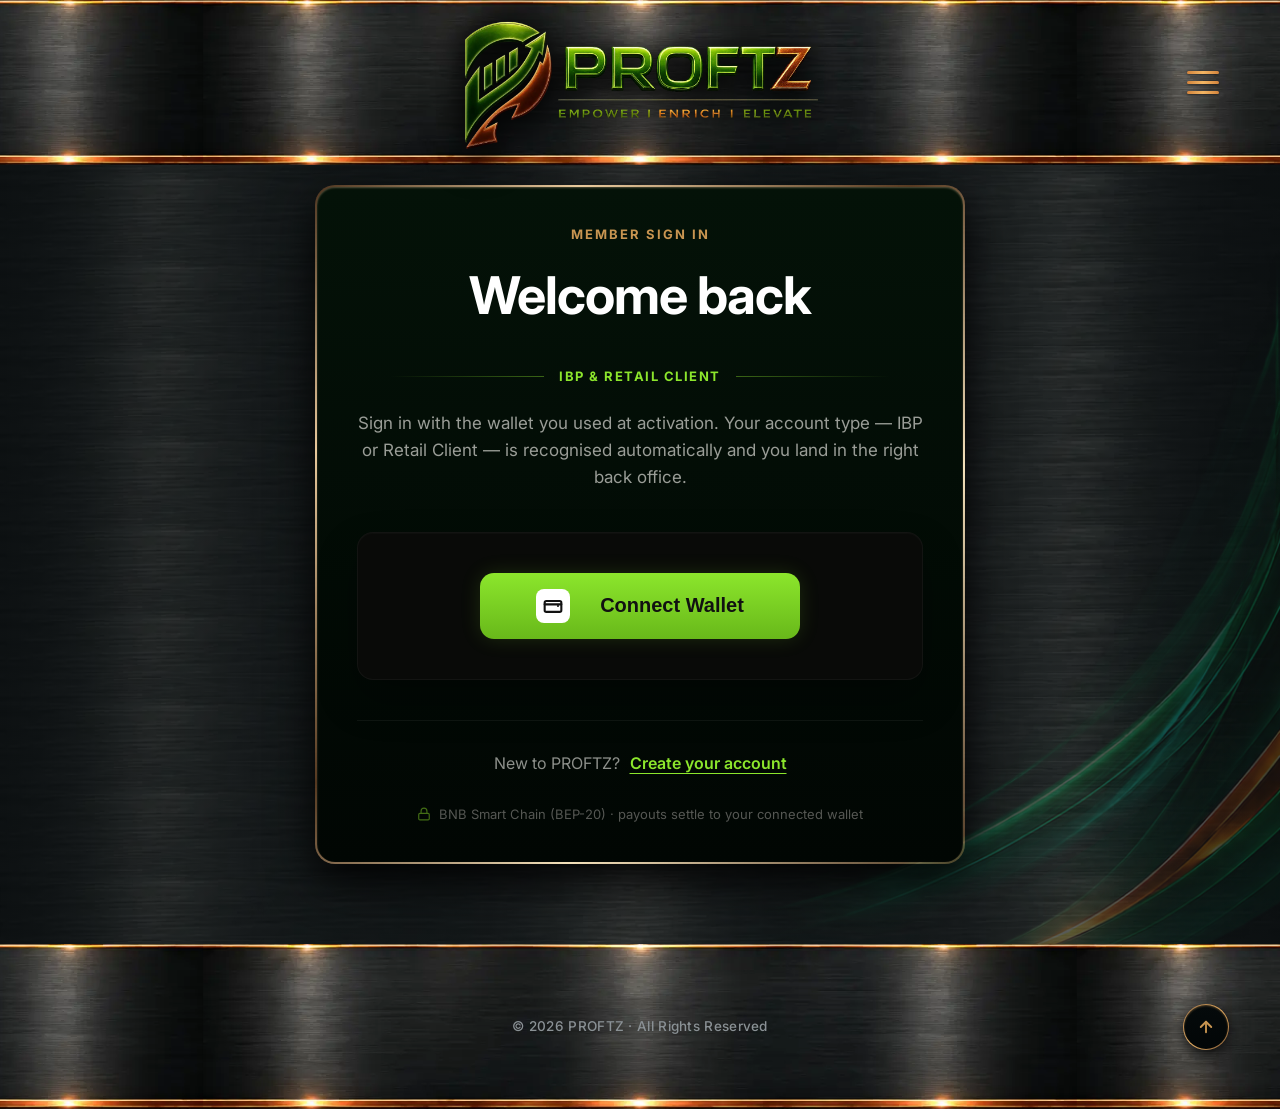
<file: login.html>
<!DOCTYPE html>
<html lang="en">
<head>
    <meta charset="UTF-8">
    <meta name="viewport" content="width=device-width, initial-scale=1.0, maximum-scale=5.0">
    <title>Member Sign In - PROFTZ</title>
    <link rel="preconnect" href="https://fonts.googleapis.com">
    <link rel="preconnect" href="https://fonts.gstatic.com" crossorigin>
    <link href="https://fonts.googleapis.com/css2?family=Inter:wght@400;500;600;700;800&display=swap" rel="stylesheet">
    <link rel="stylesheet" href="style.css">
    <style>
        .signin-content-wrapper {
            display: flex;
            flex-direction: column;
            align-items: center;
            text-align: center;
            width: 100%;
            position: relative;
            z-index: 5;
        }
        .signin-subtitle {
            color: #c89551;
            font-size: 13px;
            font-weight: 700;
            letter-spacing: 2px;
            text-transform: uppercase;
            margin-bottom: 12px;
        }
        .signin-title {
            font-size: 52px;
            font-weight: 700;
            margin: 0 0 32px 0;
            letter-spacing: -1px;
            color: #fff;
        }
        .signin-divider-row {
            display: flex;
            align-items: center;
            justify-content: center;
            gap: 15px;
            margin-bottom: 24px;
            width: 100%;
            max-width: 500px;
        }
        .signin-line {
            height: 1px;
            flex: 1;
            background: linear-gradient(90deg, rgba(140, 230, 44, 0) 0%, rgba(140, 230, 44, 0.4) 100%);
        }
        .signin-line.right {
            background: linear-gradient(270deg, rgba(140, 230, 44, 0) 0%, rgba(140, 230, 44, 0.4) 100%);
        }
        .signin-badge {
            color: #8ce62c;
            font-size: 13px;
            font-weight: 700;
            letter-spacing: 1.5px;
            text-transform: uppercase;
        }
        .signin-desc {
            color: #9a9d97;
            font-size: 17px;
            line-height: 1.6;
            max-width: 600px;
            margin: 0 auto 40px auto;
        }
        .signin-card-inner {
            background: #090a08;
            border: 1px solid rgba(255, 255, 255, 0.04);
            border-radius: 16px;
            padding: 40px;
            width: 100%;
            max-width: 600px;
            margin-bottom: 40px;
            box-shadow: 0 20px 40px rgba(0, 0, 0, 0.3), inset 0 1px 0 rgba(255, 255, 255, 0.02);
            display: flex;
            justify-content: center;
            align-items: center;
        }
        .signin-connect-btn {
            background: linear-gradient(180deg, #8ce62c 0%, #68b81a 100%);
            border: none;
            border-radius: 14px;
            padding: 16px 36px;
            font-size: 20px;
            font-weight: 700;
            color: #111;
            display: inline-flex;
            align-items: center;
            justify-content: center;
            gap: 16px;
            cursor: pointer;
            transition: all 0.3s ease;
            box-shadow: 0 0 20px rgba(140, 230, 44, 0.15);
            width: 100%;
            max-width: 320px;
        }
        .signin-connect-btn:hover {
            transform: translateY(-2px);
            box-shadow: 0 0 30px rgba(140, 230, 44, 0.3);
            background: linear-gradient(180deg, #9aff3b 0%, #75d41f 100%);
        }
        .wallet-icon-box {
            background: #fff;
            border-radius: 8px;
            width: 34px;
            height: 34px;
            display: flex;
            align-items: center;
            justify-content: center;
        }
        .signin-footer-divider {
            width: 100%;
            max-width: 800px;
            height: 1px;
            background: rgba(255, 255, 255, 0.05);
            margin: 0 auto 30px auto;
        }
        .signin-create-link {
            font-size: 16px;
            color: #8c8f8a;
            margin-bottom: 30px;
        }
        .signin-create-link a {
            color: #8ce62c;
            text-decoration: underline;
            text-underline-offset: 4px;
            font-weight: 600;
            margin-left: 6px;
        }
        .signin-create-link a:hover {
            color: #a3ff3a;
        }
        .signin-security-info {
            display: flex;
            align-items: center;
            justify-content: center;
            gap: 8px;
            color: #555753;
            font-size: 13px;
        }
        .signin-security-info svg {
            color: #436e15;
        }
        @media (max-width: 600px) {
            .signin-title { font-size: 36px; }
            .signin-card-inner { padding: 30px 20px; }
            .signin-connect-btn { font-size: 18px; padding: 14px 24px; }
            .signin-desc { font-size: 15px; }
        }
    </style>
</head>
<body class="login-page">
    <header class="main-header" role="banner">
        <div class="header-inner">
            <div class="header-left"></div>
            <div class="header-center">
                <a href="index.html">
                    <img src="public/lo.webp" alt="Proftz Logo" class="logo">
                </a>
            </div>
            <div class="header-right">
                <button class="menu-btn" aria-label="Toggle Navigation Menu">
                    <span></span>
                    <span></span>
                    <span></span>
                </button>
            </div>
        </div>
    </header>

    <main class="login-container">
        <img src="public/design overlay.png" class="hero-design-overlay" alt="Design Overlay">
        <video src="public/globe.mp4" class="hero-globe login-globe" autoplay loop muted playsinline webkit-playsinline preload="auto"></video>

        <div class="login-wrapper">
            <div class="login-card" style="display: flex; flex-direction: column; align-items: center; text-align: center; max-width: 650px;">
                <div class="signin-subtitle">MEMBER SIGN IN</div>
                <h1 class="signin-title">Welcome back</h1>
                
                <div class="signin-divider-row">
                    <div class="signin-line"></div>
                    <div class="signin-badge">IBP & RETAIL CLIENT</div>
                    <div class="signin-line right"></div>
                </div>
                
                <p class="signin-desc">
                    Sign in with the wallet you used at activation. Your account type &mdash; IBP or Retail Client &mdash; is recognised automatically and you land in the right back office.
                </p>

                <div class="signin-card-inner">
                    <button class="signin-connect-btn" onclick="alert('Connecting to Web3 Wallet...')">
                        <div class="wallet-icon-box">
                            <svg width="20" height="20" viewBox="0 0 24 24" fill="none" stroke="#111" stroke-width="2.5" stroke-linecap="round" stroke-linejoin="round">
                                <rect x="2" y="6" width="20" height="13" rx="2"></rect>
                                <path d="M18 12h.01"></path>
                                <path d="M2 10h20"></path>
                            </svg>
                        </div>
                        Connect Wallet
                    </button>
                </div>

                <div class="signin-footer-divider"></div>

                <div class="signin-create-link">
                    New to PROFTZ? <a href="register.html">Create your account</a>
                </div>

                <div class="signin-security-info">
                    <svg width="14" height="14" viewBox="0 0 24 24" fill="none" stroke="currentColor" stroke-width="2" stroke-linecap="round" stroke-linejoin="round">
                        <rect x="3" y="11" width="18" height="11" rx="2" ry="2"></rect>
                        <path d="M7 11V7a5 5 0 0 1 10 0v4"></path>
                    </svg>
                    BNB Smart Chain (BEP-20) &middot; payouts settle to your connected wallet
                </div>
            </div>
        </div>
    </main>

    <script>
        function scrollToTop() {
            window.scrollTo({ top: 0, behavior: 'smooth' });
        }
    </script>

    <footer class="site-footer" role="contentinfo">
        <div class="footer-container">
            <span class="footer-copyright">&copy; 2026 PROFTZ &middot; All Rights Reserved</span>
            <button class="back-to-top-btn" onclick="scrollToTop()" aria-label="Scroll back to top">
                <svg width="18" height="18" viewBox="0 0 24 24" fill="none" stroke="#c89551" stroke-width="2.5" stroke-linecap="round" stroke-linejoin="round">
                    <line x1="12" y1="19" x2="12" y2="5"></line>
                    <polyline points="5 12 12 5 19 12"></polyline>
                </svg>
            </button>
        </div>
    </footer>
</body>
</html>
</file>
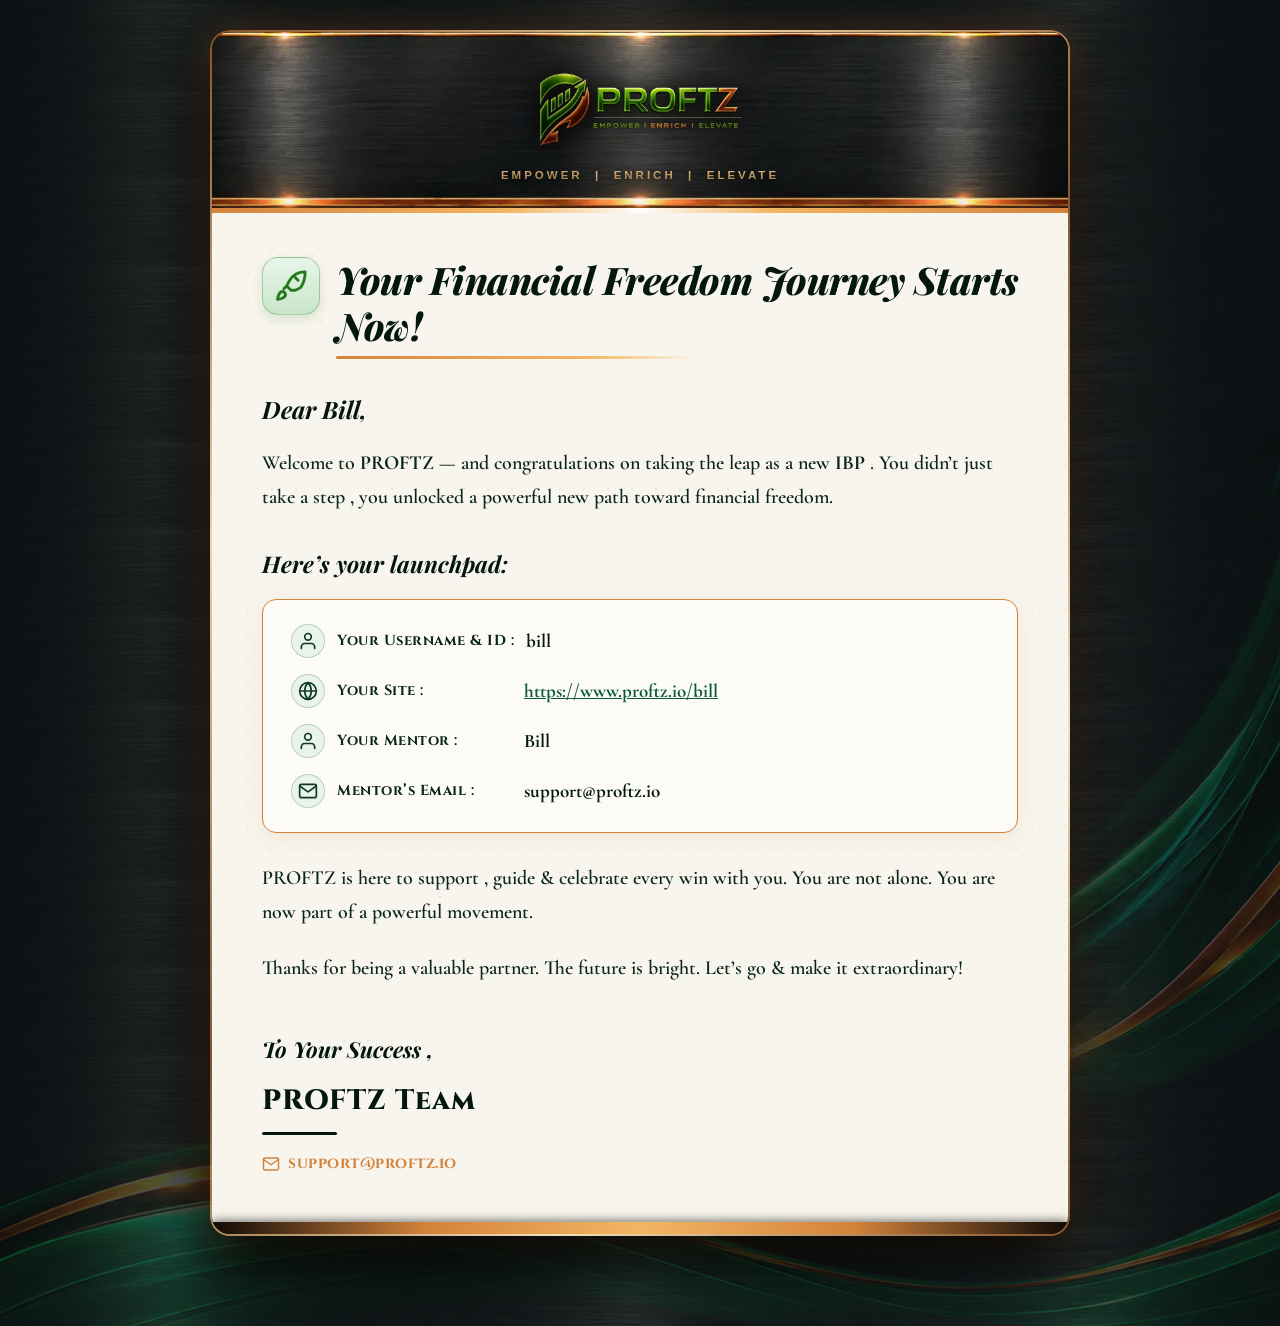
<file: newsletter.html>
<!DOCTYPE html>
<html lang="en">
<head>
    <meta charset="UTF-8">
    <meta name="viewport" content="width=device-width, initial-scale=1.0, maximum-scale=5.0">
    <meta name="description" content="PROFTZ Welcome Newsletter — Your Financial Freedom Journey Starts Now!">
    <title>Welcome Newsletter - PROFTZ FLOW Engine</title>
    <link rel="preconnect" href="https://fonts.googleapis.com">
    <link rel="preconnect" href="https://fonts.gstatic.com" crossorigin>
    <link href="https://fonts.googleapis.com/css2?family=Cinzel:wght@600;700;800;900&family=Cormorant+Garamond:ital,wght@0,500;0,600;0,700;1,600;1,700&family=Playfair+Display:ital,wght@0,600;0,700;0,800;1,600;1,700&display=swap" rel="stylesheet">
    <link rel="stylesheet" href="style.css">
</head>
<body class="newsletter-page">
    <main class="newsletter-main-container">
        <img src="public/design overlay.png" class="hero-design-overlay" alt="Design Overlay">
        <video src="public/globe.mp4" class="hero-globe newsletter-globe" autoplay loop muted playsinline webkit-playsinline preload="auto"></video>

        <div class="newsletter-wrapper">
            <!-- Royal Email Outer Frame -->
            <div class="royal-email-frame" id="newsletter-card-frame">
                <!-- Top Dark Brushed Metallic Banner Header -->
                <div class="email-metallic-header">
                    <div class="email-logo-container">
                        <img src="public/lo.webp" alt="PROFTZ Logo" class="email-header-logo">
                    </div>
                    <div class="email-tagline-bar">
                        <span>EMPOWER</span> &nbsp;|&nbsp; <span>ENRICH</span> &nbsp;|&nbsp; <span>ELEVATE</span>
                    </div>
                </div>

                <!-- Metallic Copper Divider Bar -->
                <div class="email-metallic-copper-bar"></div>

                <!-- Royal Parchment Email Body Card -->
                <div class="royal-parchment-body">
                    <!-- Rocket Title Section -->
                    <div class="email-title-row">
                        <div class="rocket-icon-wrapper">
                            <svg width="34" height="34" viewBox="0 0 24 24" fill="none" stroke="#23791C" stroke-width="2" stroke-linecap="round" stroke-linejoin="round">
                                <path d="M4.5 16.5c-1.5 1.26-2 5-2 5s3.74-.5 5-2c.71-.84.7-2.13-.09-2.91a2.18 2.18 0 0 0-2.91-.09z"/>
                                <path d="M12 15l-3-3a22 22 0 0 1 2-3.95A12.88 12.88 0 0 1 22 2c0 2.72-.78 7.5-3.05 11a22.35 22.35 0 0 1-3.95 2z"/>
                                <path d="M9 12l-2 2"/>
                                <path d="M15 6l2 2"/>
                            </svg>
                        </div>
                        <div class="title-content">
                            <h2 class="email-heading-serif">Your Financial Freedom Journey Starts Now!</h2>
                            <div class="email-copper-underline"></div>
                        </div>
                    </div>

                    <!-- Greeting -->
                    <p class="email-greeting">Dear <span class="recipient-name">Bill</span>,</p>

                    <!-- Intro Text -->
                    <p class="email-paragraph">
                        Welcome to <strong>PROFTZ</strong> &mdash; and congratulations on taking the leap as a new <strong>IBP</strong> . You didn’t just take a step , you unlocked a powerful new path toward financial freedom.
                    </p>

                    <!-- Section Heading -->
                    <h3 class="email-section-heading">Here’s your launchpad:</h3>

                    <!-- Launchpad Box -->
                    <div class="launchpad-card-box">
                        <div class="launchpad-item">
                            <div class="launchpad-icon">
                                <svg width="20" height="20" viewBox="0 0 24 24" fill="none" stroke="#0f3823" stroke-width="2" stroke-linecap="round" stroke-linejoin="round"><path d="M20 21v-2a4 4 0 0 0-4-4H8a4 4 0 0 0-4 4v2"/><circle cx="12" cy="7" r="4"/></svg>
                            </div>
                            <div class="launchpad-label">Your Username &amp; ID :</div>
                            <div class="launchpad-value">bill</div>
                        </div>

                        <div class="launchpad-item">
                            <div class="launchpad-icon">
                                <svg width="20" height="20" viewBox="0 0 24 24" fill="none" stroke="#0f3823" stroke-width="2" stroke-linecap="round" stroke-linejoin="round"><circle cx="12" cy="12" r="10"/><line x1="2" y1="12" x2="22" y2="12"/><path d="M12 2a15.3 15.3 0 0 1 4 10 15.3 15.3 0 0 1-4 10 15.3 15.3 0 0 1-4-10 15.3 15.3 0 0 1 4-10z"/></svg>
                            </div>
                            <div class="launchpad-label">Your Site :</div>
                            <div class="launchpad-value link-value"><a href="https://www.proftz.io/bill" target="_blank" rel="noopener">https://www.proftz.io/bill</a></div>
                        </div>

                        <div class="launchpad-item">
                            <div class="launchpad-icon">
                                <svg width="20" height="20" viewBox="0 0 24 24" fill="none" stroke="#0f3823" stroke-width="2" stroke-linecap="round" stroke-linejoin="round"><path d="M20 21v-2a4 4 0 0 0-4-4H8a4 4 0 0 0-4 4v2"/><circle cx="12" cy="7" r="4"/></svg>
                            </div>
                            <div class="launchpad-label">Your Mentor :</div>
                            <div class="launchpad-value">Bill</div>
                        </div>

                        <div class="launchpad-item">
                            <div class="launchpad-icon">
                                <svg width="20" height="20" viewBox="0 0 24 24" fill="none" stroke="#0f3823" stroke-width="2" stroke-linecap="round" stroke-linejoin="round"><path d="M4 4h16c1.1 0 2 .9 2 2v12c0 1.1-.9 2-2 2H4c-1.1 0-2-.9-2-2V6c0-1.1.9-2 2-2z"/><polyline points="22,6 12,13 2,6"/></svg>
                            </div>
                            <div class="launchpad-label">Mentor’s Email :</div>
                            <div class="launchpad-value">support@proftz.io</div>
                        </div>
                    </div>

                    <!-- Post Launchpad Paragraphs -->
                    <p class="email-paragraph">
                        PROFTZ is here to support , guide &amp; celebrate every win with you. You are not alone. You are now part of a powerful movement.
                    </p>

                    <p class="email-paragraph">
                        Thanks for being a valuable partner. The future is bright. Let’s go &amp; make it extraordinary!
                    </p>

                    <!-- Sign-off Block -->
                    <div class="email-signoff-block">
                        <p class="signoff-salutation">To Your Success ,</p>
                        <h4 class="signoff-team-name">PROFTZ Team</h4>
                        <div class="signoff-underline"></div>
                        <div class="signoff-email-row">
                            <svg width="18" height="18" viewBox="0 0 24 24" fill="none" stroke="#d3833b" stroke-width="2" stroke-linecap="round" stroke-linejoin="round"><path d="M4 4h16c1.1 0 2 .9 2 2v12c0 1.1-.9 2-2 2H4c-1.1 0-2-.9-2-2V6c0-1.1.9-2 2-2z"/><polyline points="22,6 12,13 2,6"/></svg>
                            <a href="mailto:support@proftz.io" class="signoff-email-link">support@proftz.io</a>
                        </div>
                    </div>
                </div>

                <!-- Bottom Metallic Copper Footer Trim -->
                <div class="email-metallic-footer-bar"></div>
            </div>
        </div>
    </main>
</body>
</html>
</file>
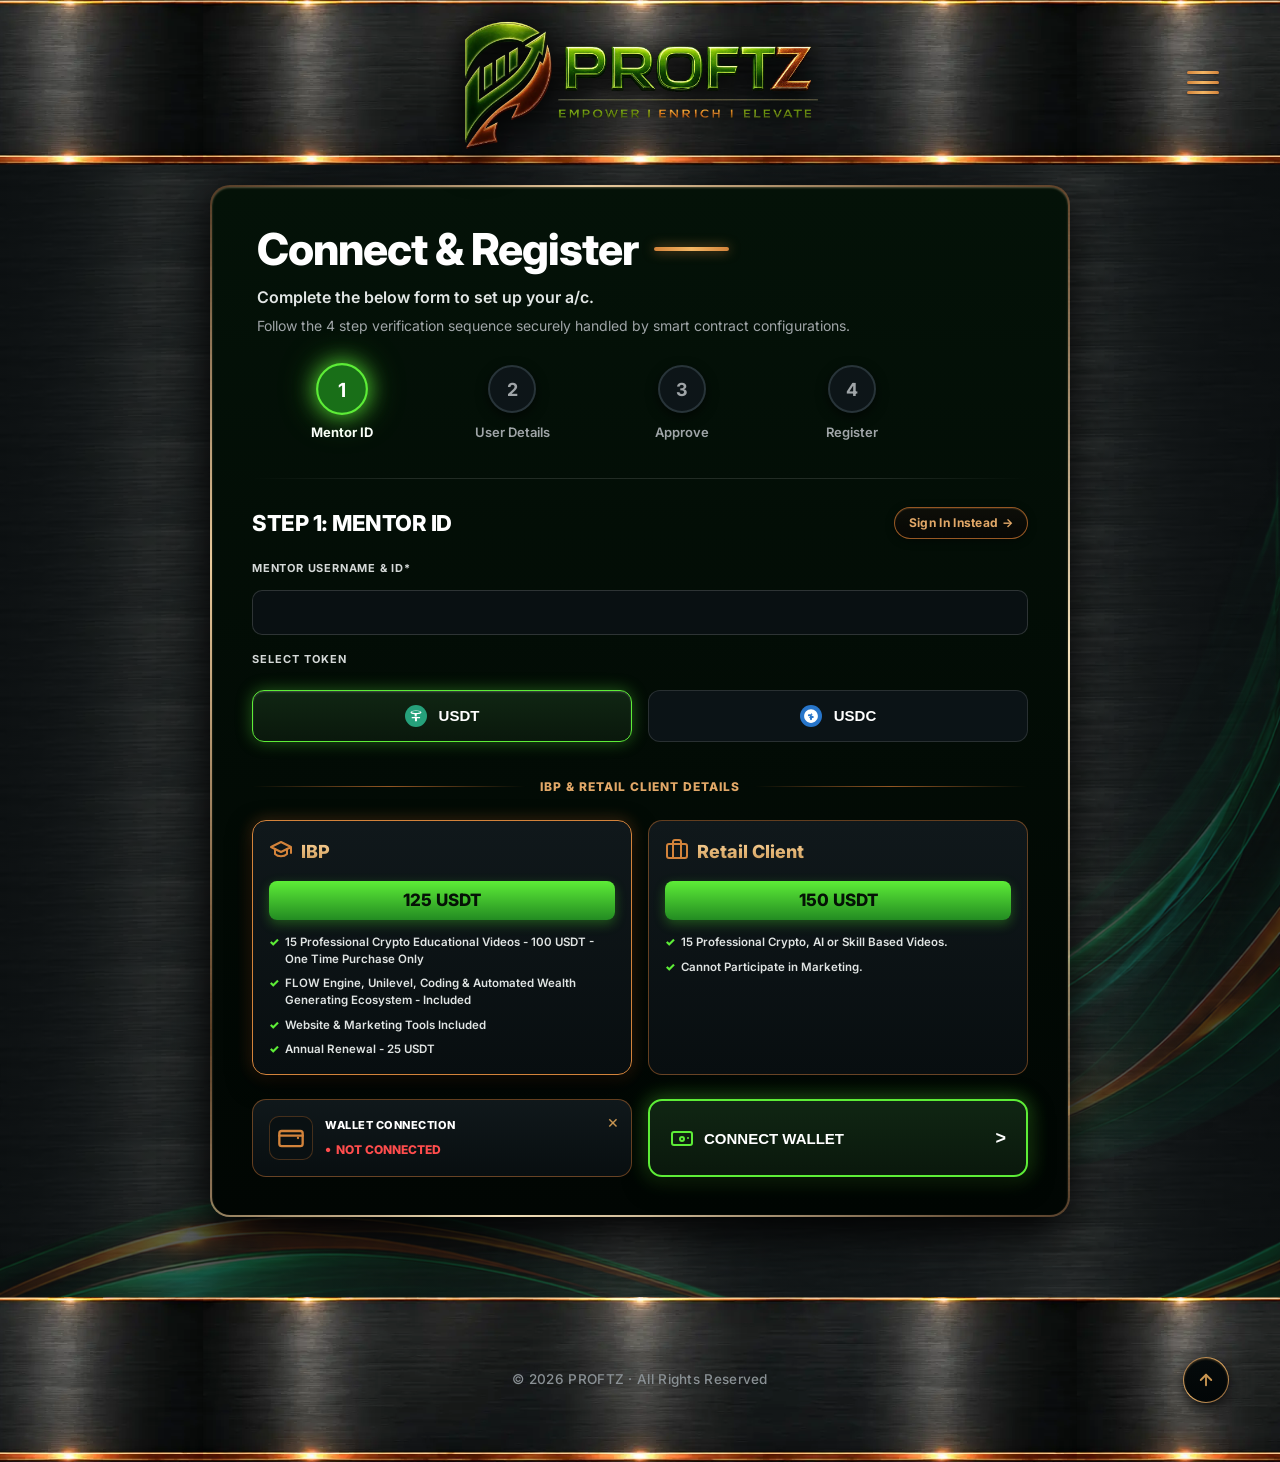
<file: register.html>
<!DOCTYPE html>
<html lang="en">
<head>
    <meta charset="UTF-8">
    <meta name="viewport" content="width=device-width, initial-scale=1.0, maximum-scale=5.0">
    <meta name="description" content="PROFTZ is the premium USDT earnings platform built on the 12-Slots FLOW Engine — engineered for IBPs who demand real income, transparent systems, and infinite duplication.">
    <title>Connect & Register - PROFTZ FLOW Engine</title>
    <link rel="preconnect" href="https://fonts.googleapis.com">
    <link rel="preconnect" href="https://fonts.gstatic.com" crossorigin>
    <link href="https://fonts.googleapis.com/css2?family=Inter:wght@400;500;600;700;800&display=swap" rel="stylesheet">
    <link rel="stylesheet" href="style.css">
</head>
<body class="login-page">
    <header class="main-header" role="banner">
        <div class="header-inner">
            <div class="header-left"></div>
            <div class="header-center">
                <a href="index.html">
                    <img src="public/lo.webp" alt="Proftz Logo" class="logo">
                </a>
            </div>
            <div class="header-right">
                <button class="menu-btn" aria-label="Toggle Navigation Menu">
                    <span></span>
                    <span></span>
                    <span></span>
                </button>
            </div>
        </div>
    </header>

    <main class="login-container">
        <img src="public/design overlay.png" class="hero-design-overlay" alt="Design Overlay">
        <video src="public/globe.mp4" class="hero-globe login-globe" autoplay loop muted playsinline webkit-playsinline preload="auto"></video>

        <div class="login-wrapper">
            <!-- Card Container -->
            <div class="login-card">
                <!-- Connect & Register Section Inside Card -->
                <div class="connect-register-section">
                    <div class="connect-header-row">
                        <h1 class="connect-main-title">Connect & Register</h1>
                        <span class="copper-accent-bar"></span>
                    </div>
                    <p class="connect-subtitle">Complete the below form to set up your a/c.</p>
                    <p class="connect-desc">Follow the 4 step verification sequence securely handled by smart contract configurations.</p>

                    <!-- 4-Step Process Tracker -->
                    <div class="step-tracker-row">
                        <div class="step-node active" id="step-node-1" onclick="goToStep(1)">
                            <div class="step-circle">
                                <span>1</span>
                            </div>
                            <span class="step-title">Mentor ID</span>
                        </div>

                        <div class="step-node" id="step-node-2" onclick="goToStep(2)">
                            <div class="step-circle">
                                <span>2</span>
                            </div>
                            <span class="step-title">User Details</span>
                        </div>

                        <div class="step-node" id="step-node-3" onclick="goToStep(3)">
                            <div class="step-circle">
                                <span>3</span>
                            </div>
                            <span class="step-title">Approve</span>
                        </div>

                        <div class="step-node" id="step-node-4" onclick="goToStep(4)">
                            <div class="step-circle">
                                <span>4</span>
                            </div>
                            <span class="step-title">Register</span>
                        </div>
                    </div>
                </div>

                <div class="card-divider"></div>

                <!-- Step 1: Mentor ID -->
                <div class="step-panel active" id="step-panel-1">
                    <div class="step-top-header">
                        <h2 class="step-main-heading">STEP 1: MENTOR ID</h2>
                        <a href="login.html" class="btn-copper-stroke">Sign In Instead &rarr;</a>
                    </div>

                    <form onsubmit="proceedToStep(event, 2)" class="step1-form">
                        <!-- Mentor Username -->
                        <div class="form-group">
                            <label for="mentor-username" class="form-label-caps">MENTOR USERNAME &amp; ID*</label>
                            <input type="text" id="mentor-username" class="form-input-bordered" required>
                        </div>

                        <!-- Select Token -->
                        <div class="form-group select-token-group">
                            <label class="form-label-caps">SELECT TOKEN</label>
                            <div class="token-selector-row">
                                <button type="button" class="token-btn active" id="token-usdt" onclick="selectToken('usdt')">
                                    <svg width="22" height="22" viewBox="0 0 32 32" fill="none"><circle cx="16" cy="16" r="16" fill="#26A17B"/><path d="M17.922 17.383c-.115.008-.267.016-.447.016-1.026 0-2.617-.066-3.791-.066-1.127 0-2.483.058-3.328.058-.295 0-.492 0-.582-.008v1.737c.721.008 1.95.016 3.197.016.484 0 .992 0 1.508-.008v4.656h2.893v-4.648c.55.008 1.082.008 1.582.008 1.238 0 2.37-.008 2.968-.016v-1.745z" fill="#FFF"/><path d="M16 8c-4.418 0-8 1.254-8 2.8 0 1.246 2.57 2.295 6.094 2.664v3.133c1.238 0 2.36-.008 2.953-.016v-3.117C20.914 13.094 24 12.046 24 10.8c0-1.546-3.582-2.8-8-2.8zm0 3.7c-3.1 0-5.8-.62-6.5-1.4.7-.78 3.4-1.4 6.5-1.4s5.8.62 6.5 1.4c-.7.78-3.4 1.4-6.5 1.4z" fill="#FFF"/></svg>
                                    <span>USDT</span>
                                </button>
                                <button type="button" class="token-btn" id="token-usdc" onclick="selectToken('usdc')">
                                    <svg width="22" height="22" viewBox="0 0 32 32" fill="none"><circle cx="16" cy="16" r="16" fill="#2775CA"/><path d="M16 6c-5.523 0-10 4.477-10 10s4.477 10 10 10 10-4.477 10-10S21.523 6 16 6zm1.5 14.5c0 .828-.672 1.5-1.5 1.5s-1.5-.672-1.5-1.5V19h-1v-1.5h1v-1h-1.5c-.828 0-1.5-.672-1.5-1.5s.672-1.5 1.5-1.5H16V12h1v1.5h1V15h-1v1h1.5c.828 0 1.5.672 1.5 1.5s-.672 1.5-1.5 1.5H17.5v1.5z" fill="#FFF"/></svg>
                                    <span>USDC</span>
                                </button>
                            </div>
                        </div>

                        <!-- Section Divider -->
                        <div class="ibp-details-divider">
                            <span class="divider-line-left"></span>
                            <span class="divider-label">IBP &amp; RETAIL CLIENT DETAILS</span>
                            <span class="divider-line-right"></span>
                        </div>

                        <!-- Package Grid (IBP vs Retail Client) -->
                        <div class="package-grid">
                            <!-- IBP Package -->
                            <div class="package-box active" id="pkg-ibp" onclick="selectPackage('ibp')">
                                <div class="pkg-header-line">
                                    <div class="pkg-title-left">
                                        <div class="pkg-icon-wrapper">
                                            <svg width="24" height="24" viewBox="0 0 24 24" fill="none" stroke="#d3833b" stroke-width="2" stroke-linecap="round" stroke-linejoin="round"><path d="M22 10v6M2 10l10-5 10 5-10 5z"/><path d="M6 12v5c3 3 9 3 12 0v-5"/></svg>
                                        </div>
                                        <h3 class="pkg-heading gold-gradient-text">IBP</h3>
                                    </div>
                                </div>
                                <div class="pkg-price-tag">125 USDT</div>
                                <ul class="pkg-feature-list">
                                    <li><span class="green-check">&check;</span> 15 Professional Crypto Educational Videos - 100 USDT - One Time Purchase Only</li>
                                    <li><span class="green-check">&check;</span> FLOW Engine, Unilevel, Coding &amp; Automated Wealth Generating Ecosystem - Included</li>
                                    <li><span class="green-check">&check;</span> Website &amp; Marketing Tools Included</li>
                                    <li><span class="green-check">&check;</span> Annual Renewal - 25 USDT</li>
                                </ul>
                            </div>

                            <!-- Retail Client Package -->
                            <div class="package-box" id="pkg-retail" onclick="selectPackage('retail')">
                                <div class="pkg-header-line">
                                    <div class="pkg-title-left">
                                        <div class="pkg-icon-wrapper">
                                            <svg width="24" height="24" viewBox="0 0 24 24" fill="none" stroke="#d3833b" stroke-width="2" stroke-linecap="round" stroke-linejoin="round"><rect x="2" y="7" width="20" height="14" rx="2" ry="2"/><path d="M16 21V5a2 2 0 0 0-2-2h-4a2 2 0 0 0-2 2v16"/></svg>
                                        </div>
                                        <h3 class="pkg-heading gold-gradient-text">Retail Client</h3>
                                    </div>
                                </div>
                                <div class="pkg-price-tag">150 USDT</div>
                                <ul class="pkg-feature-list">
                                    <li><span class="green-check">&check;</span> 15 Professional Crypto, AI or Skill Based Videos.</li>
                                    <li><span class="green-check">&check;</span> Cannot Participate in Marketing.</li>
                                </ul>
                            </div>
                        </div>

                        <!-- Wallet Connection Bottom Row -->
                        <div class="wallet-action-row">
                            <div class="wallet-status-card">
                                <span class="card-close-x">&times;</span>
                                <div class="status-card-inner">
                                    <div class="wallet-image-box">
                                        <svg width="28" height="28" viewBox="0 0 24 24" fill="none" stroke="#d3833b" stroke-width="2" stroke-linecap="round" stroke-linejoin="round">
                                            <rect x="2" y="6" width="20" height="13" rx="2"></rect>
                                            <path d="M18 12h.01"></path>
                                            <path d="M2 10h20"></path>
                                        </svg>
                                    </div>
                                    <div class="status-text-column">
                                        <span class="status-heading">WALLET CONNECTION</span>
                                        <span class="status-state-red"><span class="dot-red">&bull;</span> NOT CONNECTED</span>
                                    </div>
                                </div>
                            </div>

                            <button type="button" class="connect-wallet-main-btn" onclick="triggerConnectWallet()">
                                <div class="btn-left-content">
                                    <svg width="24" height="24" viewBox="0 0 24 24" fill="none" stroke="#5ded37" stroke-width="2" stroke-linecap="round" stroke-linejoin="round"><rect x="2" y="6" width="20" height="13" rx="2"/><path d="M18 12h.01"/><path d="M12 11a2 2 0 1 0 0 4 2 2 0 0 0 0-4z"/></svg>
                                    <span>CONNECT WALLET</span>
                                </div>
                                <span class="btn-right-chevron">&gt;</span>
                            </button>
                        </div>
                    </form>
                </div>

                <!-- Step 2: User Details -->
                <div class="step-panel" id="step-panel-2">
                    <div class="step-top-header">
                        <h2 class="step-main-heading">STEP 2: USER DETAILS</h2>
                        <a href="login.html" class="btn-copper-stroke">Sign In Instead &rarr;</a>
                    </div>

                    <!-- Active Network Bar -->
                    <div class="active-network-card">
                        <div class="network-left">
                            <div class="network-icon-box">
                                <span class="green-live-dot"></span>
                                <svg width="20" height="20" viewBox="0 0 24 24" fill="none" stroke="#2b9ee6" stroke-width="2" stroke-linecap="round" stroke-linejoin="round"><circle cx="12" cy="12" r="10"/><line x1="2" y1="12" x2="22" y2="12"/><path d="M12 2a15.3 15.3 0 0 1 4 10 15.3 15.3 0 0 1-4 10 15.3 15.3 0 0 1-4-10 15.3 15.3 0 0 1 4-10z"/></svg>
                            </div>
                            <div class="network-info-column">
                                <span class="network-sublabel">• ACTIVE NETWORK</span>
                                <span class="network-title">BNB Smart Chain Testnet</span>
                            </div>
                        </div>
                        <div class="network-right">
                            <span class="chain-label">CHAIN ID</span>
                            <span class="chain-badge">#97</span>
                        </div>
                    </div>

                    <!-- Required / Balance Row -->
                    <div class="balance-info-card">
                        <div class="bal-col-left">
                            <div class="bal-label">
                                <svg width="14" height="14" viewBox="0 0 24 24" fill="none" stroke="#72898f" stroke-width="2" stroke-linecap="round" stroke-linejoin="round"><rect x="2" y="7" width="20" height="14" rx="2" ry="2"/><path d="M16 21V5a2 2 0 0 0-2-2h-4a2 2 0 0 0-2 2v16"/></svg>
                                <span>REQUIRED</span>
                            </div>
                            <div class="bal-val"><span id="step2-req-amount">125</span> <span class="highlight-green">USDT</span></div>
                        </div>
                        <div class="bal-divider"></div>
                        <div class="bal-col-right">
                            <div class="bal-label">
                                <span>YOUR BALANCE</span>
                            </div>
                            <div class="bal-val">
                                <span>150.00.00</span> <span class="denom">USDT</span>
                                <span class="green-live-dot-sm"></span>
                            </div>
                        </div>
                    </div>

                    <form onsubmit="proceedToStep(event, 3)">
                        <!-- Two Column Input Grid -->
                        <div class="form-two-col-grid">
                            <div class="form-group">
                                <label for="reg-username" class="form-label-caps">USER NAME *</label>
                                <input type="text" id="reg-username" class="form-input-bordered" required>
                            </div>
                            <div class="form-group">
                                <label for="reg-fullname" class="form-label-caps">FULL NAME *</label>
                                <input type="text" id="reg-fullname" class="form-input-bordered" required>
                            </div>
                        </div>

                        <div class="form-two-col-grid">
                            <div class="form-group">
                                <label for="reg-email" class="form-label-caps">EMAIL ADDRESS *</label>
                                <input type="email" id="reg-email" class="form-input-bordered" required>
                            </div>
                            <div class="form-group">
                                <label for="reg-country" class="form-label-caps">COUNTRY *</label>
                                <select id="reg-country" class="form-select-bordered" required>
                                    <option value="" disabled selected>Select Country</option>
                                    <option value="IN">India IN</option>
                                    <option value="US">United States US</option>
                                    <option value="UK">United Kingdom GB</option>
                                    <option value="CA">Canada CA</option>
                                    <option value="AE">United Arab Emirates AE</option>
                                </select>
                            </div>
                        </div>

                        <!-- Mobile Field -->
                        <div class="form-group" style="margin-bottom: 24px;">
                            <label class="form-label-caps">MOBILE *</label>
                            <div class="phone-input-group">
                                <select id="phone-code" class="phone-code-select">
                                    <option value="+91" selected>+91</option>
                                    <option value="+1">+1</option>
                                    <option value="+44">+44</option>
                                    <option value="+971">+971</option>
                                </select>
                                <input type="tel" id="reg-mobile" class="phone-number-input" required>
                            </div>
                        </div>

                        <!-- Step 2 Action Buttons -->
                        <div class="step3-action-row">
                            <button type="button" class="btn-step-back-green" onclick="goToStep(1)">&larr; Back</button>
                            <button type="submit" class="btn-copper-shine-action">Next &rarr;</button>
                        </div>
                    </form>
                </div>

                <!-- Step 3: Approve -->
                <div class="step-panel" id="step-panel-3">
                    <div class="step-top-header">
                        <h2 class="step-main-heading">STEP 3: APPROVE</h2>
                        <a href="login.html" class="btn-copper-stroke">Sign In Instead &rarr;</a>
                    </div>

                    <!-- Active Network Bar -->
                    <div class="active-network-card">
                        <div class="network-left">
                            <div class="network-icon-box">
                                <span class="green-live-dot"></span>
                                <svg width="20" height="20" viewBox="0 0 24 24" fill="none" stroke="#2b9ee6" stroke-width="2" stroke-linecap="round" stroke-linejoin="round"><circle cx="12" cy="12" r="10"/><line x1="2" y1="12" x2="22" y2="12"/><path d="M12 2a15.3 15.3 0 0 1 4 10 15.3 15.3 0 0 1-4 10 15.3 15.3 0 0 1-4-10 15.3 15.3 0 0 1 4-10z"/></svg>
                            </div>
                            <div class="network-info-column">
                                <span class="network-sublabel">• ACTIVE NETWORK</span>
                                <span class="network-title">BNB Smart Chain Testnet</span>
                            </div>
                        </div>
                        <div class="network-right">
                            <span class="chain-label">CHAIN ID</span>
                            <span class="chain-badge">#97</span>
                        </div>
                    </div>

                    <!-- Approve Contract Allowance Box -->
                    <div class="approve-contract-box">
                        <div class="approve-warning-icon">
                            <svg width="26" height="26" viewBox="0 0 24 24" fill="none" stroke="#8ce62c" stroke-width="2" stroke-linecap="round" stroke-linejoin="round"><path d="M10.29 3.86L1.82 18a2 2 0 0 0 1.71 3h16.94a2 2 0 0 0 1.71-3L13.71 3.86a2 2 0 0 0-3.42 0z"/><line x1="12" y1="9" x2="12" y2="13"/><line x1="12" y1="17" x2="12.01" y2="17"/></svg>
                        </div>
                        <h3 class="approve-card-title">Approve Contract Allowance</h3>
                        <p class="approve-card-desc">Please approve the <span class="highlight-green" id="approve-amount-text">125 USDT</span> token allowance to proceed with your purchase &amp; unlock account registration.</p>
                        <div class="approve-pill">Required: <span id="approve-pill-amount">125 USDT</span></div>
                    </div>

                    <!-- Action Buttons Row -->
                    <div class="step3-action-row">
                        <button type="button" class="btn-step-back" onclick="goToStep(2)">&larr; Back</button>
                        <button type="button" class="btn-copper-shine-action" onclick="goToStep(4)">Approve</button>
                    </div>
                </div>

                <!-- Step 4: Register -->
                <div class="step-panel" id="step-panel-4">
                    <div class="step-top-header">
                        <h2 class="step-main-heading">STEP 4: REGISTER</h2>
                        <a href="login.html" class="btn-copper-stroke">Sign In Instead &rarr;</a>
                    </div>

                    <!-- Active Network Bar -->
                    <div class="active-network-card">
                        <div class="network-left">
                            <div class="network-icon-box">
                                <span class="green-live-dot"></span>
                                <svg width="20" height="20" viewBox="0 0 24 24" fill="none" stroke="#2b9ee6" stroke-width="2" stroke-linecap="round" stroke-linejoin="round"><circle cx="12" cy="12" r="10"/><line x1="2" y1="12" x2="22" y2="12"/><path d="M12 2a15.3 15.3 0 0 1 4 10 15.3 15.3 0 0 1-4 10 15.3 15.3 0 0 1-4-10 15.3 15.3 0 0 1 4-10z"/></svg>
                            </div>
                            <div class="network-info-column">
                                <span class="network-sublabel">• ACTIVE NETWORK</span>
                                <span class="network-title">BNB Smart Chain Testnet</span>
                            </div>
                        </div>
                        <div class="network-right">
                            <span class="chain-label">CHAIN ID</span>
                            <span class="chain-badge">#97</span>
                        </div>
                    </div>

                    <!-- Allowance Approved Card -->
                    <div class="approve-contract-box">
                        <div class="register-success-icon">
                            <svg width="24" height="24" viewBox="0 0 24 24" fill="none" stroke="#8ce62c" stroke-width="2.5" stroke-linecap="round" stroke-linejoin="round"><polyline points="20 6 9 17 4 12"/></svg>
                        </div>
                        <h3 class="approve-card-title">Allowance Approved Successfully!</h3>
                        <p class="approve-card-desc">Your token allocation is unlocked. Click below to complete your <span class="highlight-green" id="step4-deposit-text">125 USDT deposit</span> and register your account.</p>
                    </div>

                    <!-- Action Buttons Row -->
                    <div class="step3-action-row">
                        <button type="button" class="btn-step-back-green" onclick="goToStep(3)">&larr; Back</button>
                        <button type="button" class="btn-copper-shine-action" onclick="finishRegistration()">Deposit &amp; Register</button>
                    </div>
                </div>
            </div>
        </div>
    </main>

    <script>
        function goToStep(stepNumber) {
            for (let i = 1; i <= 4; i++) {
                const node = document.getElementById('step-node-' + i);
                const panel = document.getElementById('step-panel-' + i);
                if (i === stepNumber) {
                    node.classList.add('active');
                    panel.classList.add('active');
                } else {
                    node.classList.remove('active');
                    panel.classList.remove('active');
                }
            }
        }

        function proceedToStep(event, nextStep) {
            event.preventDefault();
            goToStep(nextStep);
        }

        function selectToken(token) {
            const btnUsdt = document.getElementById('token-usdt');
            const btnUsdc = document.getElementById('token-usdc');
            if (token === 'usdt') {
                btnUsdt.classList.add('active');
                btnUsdc.classList.remove('active');
            } else {
                btnUsdc.classList.add('active');
                btnUsdt.classList.remove('active');
            }
        }

        function selectPackage(pkg) {
            const boxIbp = document.getElementById('pkg-ibp');
            const boxRetail = document.getElementById('pkg-retail');
            const amtText = document.getElementById('approve-amount-text');
            const amtPill = document.getElementById('approve-pill-amount');
            const step2Req = document.getElementById('step2-req-amount');
            const step4Dep = document.getElementById('step4-deposit-text');
            if (pkg === 'ibp') {
                boxIbp.classList.add('active');
                boxRetail.classList.remove('active');
                if (amtText) amtText.innerText = '125 USDT';
                if (amtPill) amtPill.innerText = '125 USDT';
                if (step2Req) step2Req.innerText = '125';
                if (step4Dep) step4Dep.innerText = '125 USDT deposit';
            } else {
                boxRetail.classList.add('active');
                boxIbp.classList.remove('active');
                if (amtText) amtText.innerText = '150 USDT';
                if (amtPill) amtPill.innerText = '150 USDT';
                if (step2Req) step2Req.innerText = '150';
                if (step4Dep) step4Dep.innerText = '150 USDT deposit';
            }
        }

        function triggerConnectWallet() {
            alert('Connecting to Web3 Wallet (MetaMask / Trust Wallet / WalletConnect)...');
            goToStep(2);
        }

        function toggleSignInPanel(e) {
            e.preventDefault();
            window.location.href = 'signin.html';
        }

        function finishRegistration() {
            alert('Registration completed successfully! Welcome to PROFTZ FLOW Engine.');
            window.location.href = 'index.html';
        }

        function scrollToTop() {
            window.scrollTo({ top: 0, behavior: 'smooth' });
        }
    </script>

    <!-- ==========================================================================
         MAIN FOOTER SECTION
         ========================================================================== -->
    <footer class="site-footer" role="contentinfo">
        <div class="footer-container">
            <span class="footer-copyright">&copy; 2026 PROFTZ &middot; All Rights Reserved</span>
            <button class="back-to-top-btn" onclick="scrollToTop()" aria-label="Scroll back to top">
                <svg width="18" height="18" viewBox="0 0 24 24" fill="none" stroke="#c89551" stroke-width="2.5" stroke-linecap="round" stroke-linejoin="round">
                    <line x1="12" y1="19" x2="12" y2="5"></line>
                    <polyline points="5 12 12 5 19 12"></polyline>
                </svg>
            </button>
        </div>
    </footer>
</body>
</html>
</file>
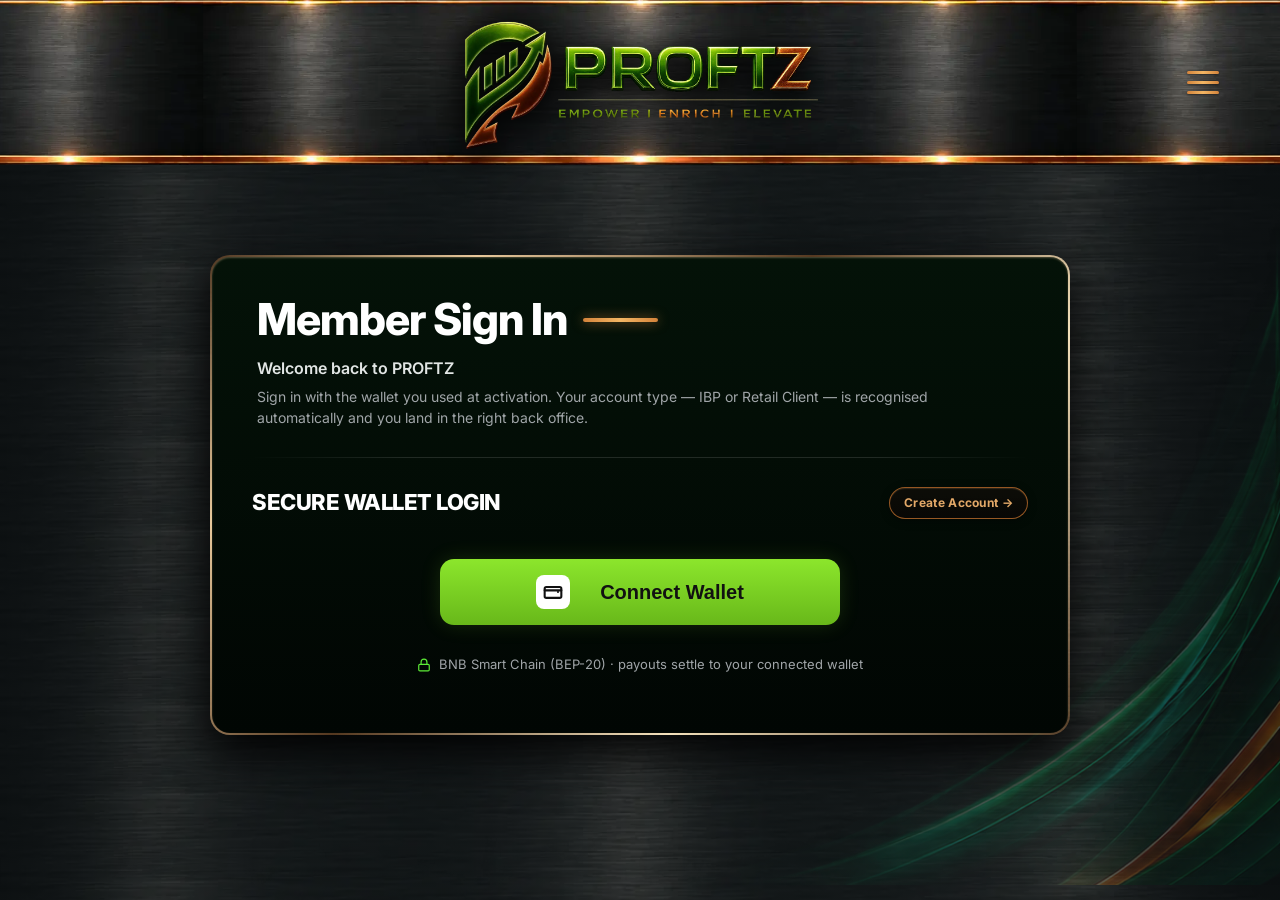
<file: signin.html>
<!DOCTYPE html>
<html lang="en">
<head>
    <meta charset="UTF-8">
    <meta name="viewport" content="width=device-width, initial-scale=1.0, maximum-scale=5.0">
    <title>Member Sign In - PROFTZ</title>
    <link rel="preconnect" href="https://fonts.googleapis.com">
    <link rel="preconnect" href="https://fonts.gstatic.com" crossorigin>
    <link href="https://fonts.googleapis.com/css2?family=Inter:wght@400;500;600;700;800&display=swap" rel="stylesheet">
    <link rel="stylesheet" href="style.css">
    <style>
        .signin-connect-btn {
            background: linear-gradient(180deg, #8ce62c 0%, #68b81a 100%);
            border: none;
            border-radius: 14px;
            padding: 16px 36px;
            font-size: 20px;
            font-weight: 700;
            color: #111;
            display: inline-flex;
            align-items: center;
            justify-content: center;
            gap: 16px;
            cursor: pointer;
            transition: all 0.3s ease;
            box-shadow: 0 0 20px rgba(140, 230, 44, 0.15);
            width: 100%;
            max-width: 400px;
        }

        .signin-connect-btn:hover {
            transform: translateY(-2px);
            box-shadow: 0 0 30px rgba(140, 230, 44, 0.3);
            background: linear-gradient(180deg, #9aff3b 0%, #75d41f 100%);
        }

        .wallet-icon-box {
            background: #fff;
            border-radius: 8px;
            width: 34px;
            height: 34px;
            display: flex;
            align-items: center;
            justify-content: center;
        }

        .signin-security-info {
            display: flex;
            align-items: center;
            justify-content: center;
            gap: 8px;
            color: #a0a5a8;
            font-size: 13px;
        }
        
        .signin-security-info svg {
            color: #5ded37;
        }
    </style>
</head>
<body class="login-page">
    <header class="main-header" role="banner">
        <div class="header-inner">
            <div class="header-left"></div>
            <div class="header-center">
                <a href="index.html">
                    <img src="public/lo.webp" alt="Proftz Logo" class="logo">
                </a>
            </div>
            <div class="header-right">
                <button class="menu-btn" aria-label="Toggle Navigation Menu">
                    <span></span>
                    <span></span>
                    <span></span>
                </button>
            </div>
        </div>
    </header>

    <main class="login-container">
        <img src="public/design overlay.png" class="hero-design-overlay" alt="Design Overlay">
        <video src="public/globe.mp4" class="hero-globe login-globe" autoplay loop muted playsinline webkit-playsinline preload="auto"></video>

        <div class="login-wrapper">
            <!-- Card Container matching the Connect & Register layout -->
            <div class="login-card">
                
                <div class="connect-register-section" style="margin-bottom: 25px;">
                    <div class="connect-header-row">
                        <h1 class="connect-main-title">Member Sign In</h1>
                        <span class="copper-accent-bar"></span>
                    </div>
                    <p class="connect-subtitle">Welcome back to PROFTZ</p>
                    <p class="connect-desc">
                        Sign in with the wallet you used at activation. Your account type &mdash; IBP or Retail Client &mdash; is recognised automatically and you land in the right back office.
                    </p>
                </div>

                <div class="card-divider"></div>

                <div class="step-panel active">
                    <div class="step-top-header">
                        <h2 class="step-main-heading">SECURE WALLET LOGIN</h2>
                        <a href="login.html" class="btn-copper-stroke">Create Account &rarr;</a>
                    </div>

                    <div style="display: flex; flex-direction: column; align-items: center; gap: 30px; margin-top: 40px; margin-bottom: 20px;">
                        <button class="signin-connect-btn" onclick="alert('Connecting to Web3 Wallet...')">
                            <div class="wallet-icon-box">
                                <svg width="20" height="20" viewBox="0 0 24 24" fill="none" stroke="#111" stroke-width="2.5" stroke-linecap="round" stroke-linejoin="round">
                                    <rect x="2" y="6" width="20" height="13" rx="2"></rect>
                                    <path d="M18 12h.01"></path>
                                    <path d="M2 10h20"></path>
                                </svg>
                            </div>
                            Connect Wallet
                        </button>

                        <div class="signin-security-info">
                            <svg width="14" height="14" viewBox="0 0 24 24" fill="none" stroke="currentColor" stroke-width="2" stroke-linecap="round" stroke-linejoin="round">
                                <rect x="3" y="11" width="18" height="11" rx="2" ry="2"></rect>
                                <path d="M7 11V7a5 5 0 0 1 10 0v4"></path>
                            </svg>
                            BNB Smart Chain (BEP-20) &middot; payouts settle to your connected wallet
                        </div>
                    </div>
                </div>

            </div>
        </div>
    </main>
</body>
</html>
</file>
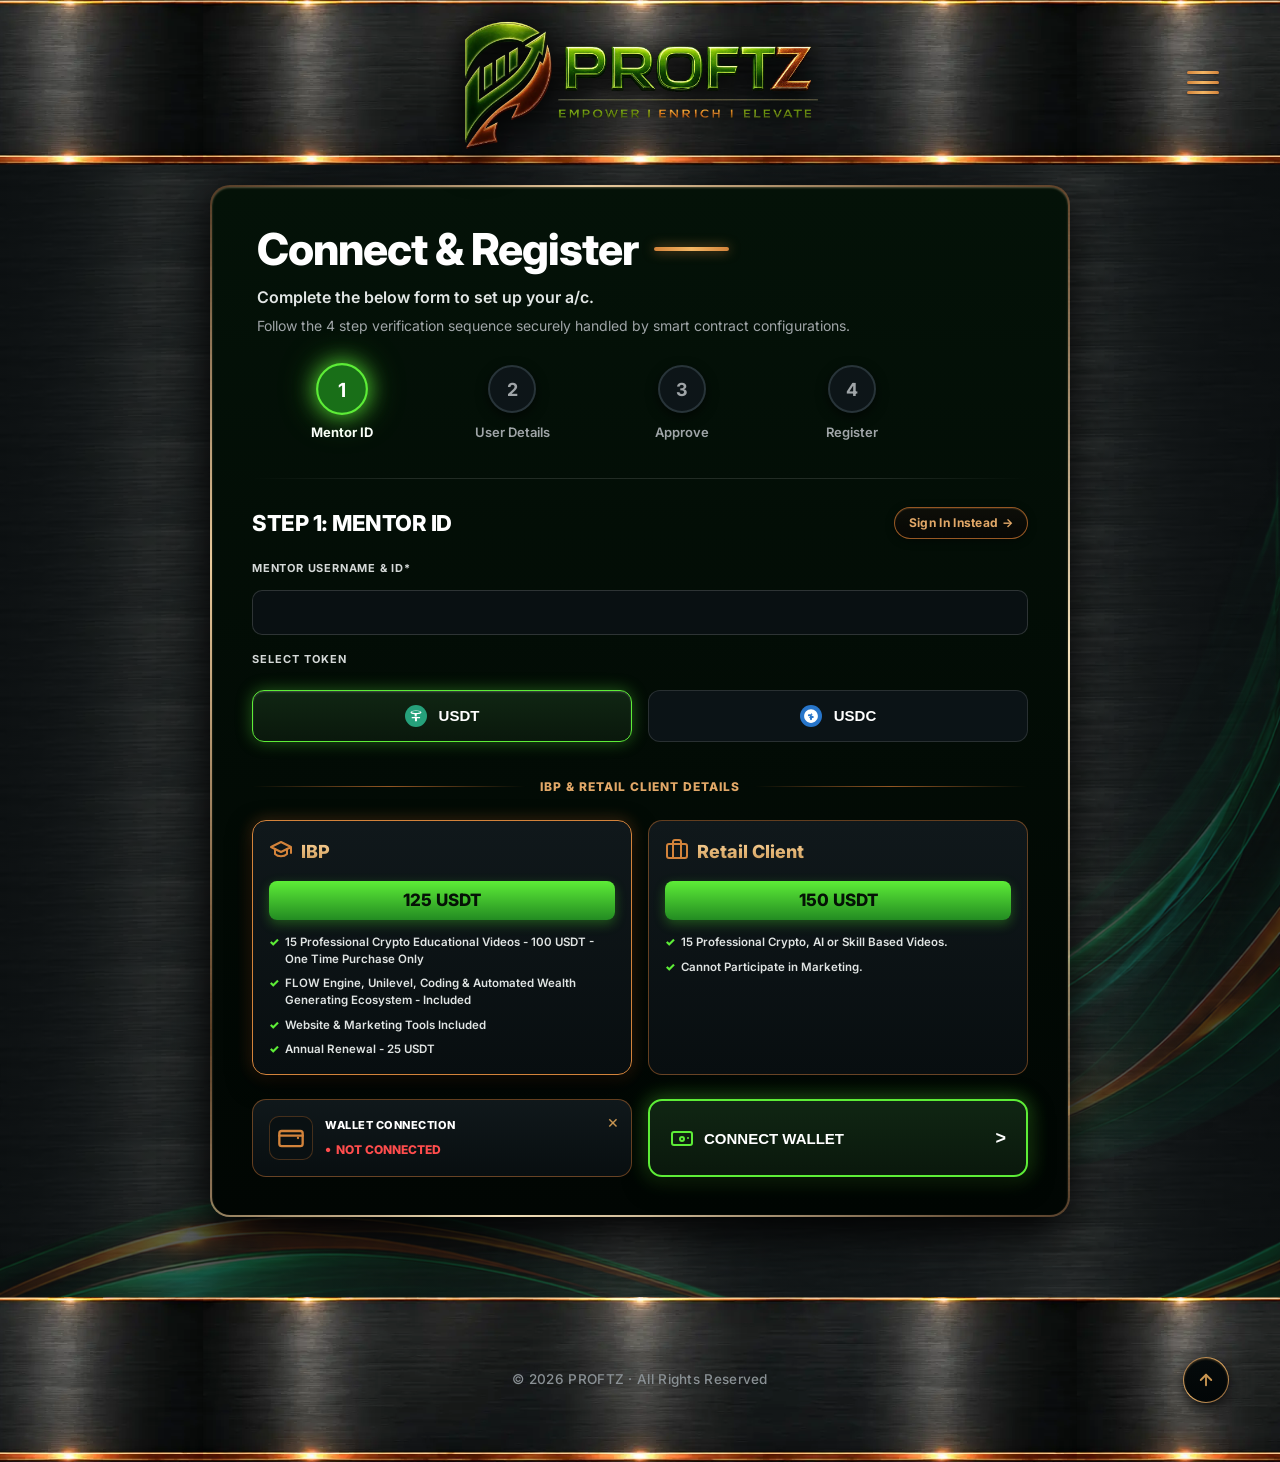
<file: PROF_website/login.html>
<!DOCTYPE html>
<html lang="en">
<head>
    <meta charset="UTF-8">
    <meta name="viewport" content="width=device-width, initial-scale=1.0, maximum-scale=5.0">
    <meta name="description" content="PROFTZ is the premium USDT earnings platform built on the 12-Slots FLOW Engine — engineered for IBPs who demand real income, transparent systems, and infinite duplication.">
    <title>Connect & Register - PROFTZ FLOW Engine</title>
    <link rel="preconnect" href="https://fonts.googleapis.com">
    <link rel="preconnect" href="https://fonts.gstatic.com" crossorigin>
    <link href="https://fonts.googleapis.com/css2?family=Inter:wght@400;500;600;700;800&display=swap" rel="stylesheet">
    <link rel="stylesheet" href="style.css">
</head>
<body class="login-page">
    <header class="main-header" role="banner">
        <div class="header-inner">
            <div class="header-left"></div>
            <div class="header-center">
                <a href="index.html">
                    <img src="public/lo.webp" alt="Proftz Logo" class="logo">
                </a>
            </div>
            <div class="header-right">
                <button class="menu-btn" aria-label="Toggle Navigation Menu">
                    <span></span>
                    <span></span>
                    <span></span>
                </button>
            </div>
        </div>
    </header>

    <main class="login-container">
        <img src="public/design overlay.png" class="hero-design-overlay" alt="Design Overlay">
        <video src="public/globe.mp4" class="hero-globe login-globe" autoplay loop muted playsinline webkit-playsinline preload="auto"></video>

        <div class="login-wrapper">
            <!-- Card Container -->
            <div class="login-card">
                <!-- Connect & Register Section Inside Card -->
                <div class="connect-register-section">
                    <div class="connect-header-row">
                        <h1 class="connect-main-title">Connect & Register</h1>
                        <span class="copper-accent-bar"></span>
                    </div>
                    <p class="connect-subtitle">Complete the below form to set up your a/c.</p>
                    <p class="connect-desc">Follow the 4 step verification sequence securely handled by smart contract configurations.</p>

                    <!-- 4-Step Process Tracker -->
                    <div class="step-tracker-row">
                        <div class="step-node active" id="step-node-1" onclick="goToStep(1)">
                            <div class="step-circle">
                                <span>1</span>
                            </div>
                            <span class="step-title">Mentor ID</span>
                        </div>

                        <div class="step-node" id="step-node-2" onclick="goToStep(2)">
                            <div class="step-circle">
                                <span>2</span>
                            </div>
                            <span class="step-title">User Details</span>
                        </div>

                        <div class="step-node" id="step-node-3" onclick="goToStep(3)">
                            <div class="step-circle">
                                <span>3</span>
                            </div>
                            <span class="step-title">Approve</span>
                        </div>

                        <div class="step-node" id="step-node-4" onclick="goToStep(4)">
                            <div class="step-circle">
                                <span>4</span>
                            </div>
                            <span class="step-title">Register</span>
                        </div>
                    </div>
                </div>

                <div class="card-divider"></div>

                <!-- Step 1: Mentor ID -->
                <div class="step-panel active" id="step-panel-1">
                    <div class="step-top-header">
                        <h2 class="step-main-heading">STEP 1: MENTOR ID</h2>
                        <a href="#" class="btn-copper-stroke" onclick="toggleSignInPanel(event)">Sign In Instead &rarr;</a>
                    </div>

                    <form onsubmit="proceedToStep(event, 2)" class="step1-form">
                        <!-- Mentor Username -->
                        <div class="form-group">
                            <label for="mentor-username" class="form-label-caps">MENTOR USERNAME &amp; ID*</label>
                            <input type="text" id="mentor-username" class="form-input-bordered" required>
                        </div>

                        <!-- Select Token -->
                        <div class="form-group select-token-group">
                            <label class="form-label-caps">SELECT TOKEN</label>
                            <div class="token-selector-row">
                                <button type="button" class="token-btn active" id="token-usdt" onclick="selectToken('usdt')">
                                    <svg width="22" height="22" viewBox="0 0 32 32" fill="none"><circle cx="16" cy="16" r="16" fill="#26A17B"/><path d="M17.922 17.383c-.115.008-.267.016-.447.016-1.026 0-2.617-.066-3.791-.066-1.127 0-2.483.058-3.328.058-.295 0-.492 0-.582-.008v1.737c.721.008 1.95.016 3.197.016.484 0 .992 0 1.508-.008v4.656h2.893v-4.648c.55.008 1.082.008 1.582.008 1.238 0 2.37-.008 2.968-.016v-1.745z" fill="#FFF"/><path d="M16 8c-4.418 0-8 1.254-8 2.8 0 1.246 2.57 2.295 6.094 2.664v3.133c1.238 0 2.36-.008 2.953-.016v-3.117C20.914 13.094 24 12.046 24 10.8c0-1.546-3.582-2.8-8-2.8zm0 3.7c-3.1 0-5.8-.62-6.5-1.4.7-.78 3.4-1.4 6.5-1.4s5.8.62 6.5 1.4c-.7.78-3.4 1.4-6.5 1.4z" fill="#FFF"/></svg>
                                    <span>USDT</span>
                                </button>
                                <button type="button" class="token-btn" id="token-usdc" onclick="selectToken('usdc')">
                                    <svg width="22" height="22" viewBox="0 0 32 32" fill="none"><circle cx="16" cy="16" r="16" fill="#2775CA"/><path d="M16 6c-5.523 0-10 4.477-10 10s4.477 10 10 10 10-4.477 10-10S21.523 6 16 6zm1.5 14.5c0 .828-.672 1.5-1.5 1.5s-1.5-.672-1.5-1.5V19h-1v-1.5h1v-1h-1.5c-.828 0-1.5-.672-1.5-1.5s.672-1.5 1.5-1.5H16V12h1v1.5h1V15h-1v1h1.5c.828 0 1.5.672 1.5 1.5s-.672 1.5-1.5 1.5H17.5v1.5z" fill="#FFF"/></svg>
                                    <span>USDC</span>
                                </button>
                            </div>
                        </div>

                        <!-- Section Divider -->
                        <div class="ibp-details-divider">
                            <span class="divider-line-left"></span>
                            <span class="divider-label">IBP &amp; RETAIL CLIENT DETAILS</span>
                            <span class="divider-line-right"></span>
                        </div>

                        <!-- Package Grid (IBP vs Retail Client) -->
                        <div class="package-grid">
                            <!-- IBP Package -->
                            <div class="package-box active" id="pkg-ibp" onclick="selectPackage('ibp')">
                                <div class="pkg-header-line">
                                    <div class="pkg-title-left">
                                        <div class="pkg-icon-wrapper">
                                            <svg width="24" height="24" viewBox="0 0 24 24" fill="none" stroke="#d3833b" stroke-width="2" stroke-linecap="round" stroke-linejoin="round"><path d="M22 10v6M2 10l10-5 10 5-10 5z"/><path d="M6 12v5c3 3 9 3 12 0v-5"/></svg>
                                        </div>
                                        <h3 class="pkg-heading gold-gradient-text">IBP</h3>
                                    </div>
                                </div>
                                <div class="pkg-price-tag">125 USDT</div>
                                <ul class="pkg-feature-list">
                                    <li><span class="green-check">&check;</span> 15 Professional Crypto Educational Videos - 100 USDT - One Time Purchase Only</li>
                                    <li><span class="green-check">&check;</span> FLOW Engine, Unilevel, Coding &amp; Automated Wealth Generating Ecosystem - Included</li>
                                    <li><span class="green-check">&check;</span> Website &amp; Marketing Tools Included</li>
                                    <li><span class="green-check">&check;</span> Annual Renewal - 25 USDT</li>
                                </ul>
                            </div>

                            <!-- Retail Client Package -->
                            <div class="package-box" id="pkg-retail" onclick="selectPackage('retail')">
                                <div class="pkg-header-line">
                                    <div class="pkg-title-left">
                                        <div class="pkg-icon-wrapper">
                                            <svg width="24" height="24" viewBox="0 0 24 24" fill="none" stroke="#d3833b" stroke-width="2" stroke-linecap="round" stroke-linejoin="round"><rect x="2" y="7" width="20" height="14" rx="2" ry="2"/><path d="M16 21V5a2 2 0 0 0-2-2h-4a2 2 0 0 0-2 2v16"/></svg>
                                        </div>
                                        <h3 class="pkg-heading gold-gradient-text">Retail Client</h3>
                                    </div>
                                </div>
                                <div class="pkg-price-tag">150 USDT</div>
                                <ul class="pkg-feature-list">
                                    <li><span class="green-check">&check;</span> 15 Professional Crypto, AI or Skill Based Videos.</li>
                                    <li><span class="green-check">&check;</span> Cannot Participate in Marketing.</li>
                                </ul>
                            </div>
                        </div>

                        <!-- Wallet Connection Bottom Row -->
                        <div class="wallet-action-row">
                            <div class="wallet-status-card">
                                <span class="card-close-x">&times;</span>
                                <div class="status-card-inner">
                                    <div class="wallet-image-box">
                                        <svg width="28" height="28" viewBox="0 0 24 24" fill="none" stroke="#d3833b" stroke-width="2" stroke-linecap="round" stroke-linejoin="round">
                                            <rect x="2" y="6" width="20" height="13" rx="2"></rect>
                                            <path d="M18 12h.01"></path>
                                            <path d="M2 10h20"></path>
                                        </svg>
                                    </div>
                                    <div class="status-text-column">
                                        <span class="status-heading">WALLET CONNECTION</span>
                                        <span class="status-state-red"><span class="dot-red">&bull;</span> NOT CONNECTED</span>
                                    </div>
                                </div>
                            </div>

                            <button type="button" class="connect-wallet-main-btn" onclick="triggerConnectWallet()">
                                <div class="btn-left-content">
                                    <svg width="24" height="24" viewBox="0 0 24 24" fill="none" stroke="#5ded37" stroke-width="2" stroke-linecap="round" stroke-linejoin="round"><rect x="2" y="6" width="20" height="13" rx="2"/><path d="M18 12h.01"/><path d="M12 11a2 2 0 1 0 0 4 2 2 0 0 0 0-4z"/></svg>
                                    <span>CONNECT WALLET</span>
                                </div>
                                <span class="btn-right-chevron">&gt;</span>
                            </button>
                        </div>
                    </form>
                </div>

                <!-- Step 2: User Details -->
                <div class="step-panel" id="step-panel-2">
                    <div class="step-top-header">
                        <h2 class="step-main-heading">STEP 2: USER DETAILS</h2>
                        <a href="#" onclick="toggleSignInPanel(event)" class="btn-copper-stroke">Sign In Instead &rarr;</a>
                    </div>

                    <!-- Active Network Bar -->
                    <div class="active-network-card">
                        <div class="network-left">
                            <div class="network-icon-box">
                                <span class="green-live-dot"></span>
                                <svg width="20" height="20" viewBox="0 0 24 24" fill="none" stroke="#2b9ee6" stroke-width="2" stroke-linecap="round" stroke-linejoin="round"><circle cx="12" cy="12" r="10"/><line x1="2" y1="12" x2="22" y2="12"/><path d="M12 2a15.3 15.3 0 0 1 4 10 15.3 15.3 0 0 1-4 10 15.3 15.3 0 0 1-4-10 15.3 15.3 0 0 1 4-10z"/></svg>
                            </div>
                            <div class="network-info-column">
                                <span class="network-sublabel">• ACTIVE NETWORK</span>
                                <span class="network-title">BNB Smart Chain Testnet</span>
                            </div>
                        </div>
                        <div class="network-right">
                            <span class="chain-label">CHAIN ID</span>
                            <span class="chain-badge">#97</span>
                        </div>
                    </div>

                    <!-- Required / Balance Row -->
                    <div class="balance-info-card">
                        <div class="bal-col-left">
                            <div class="bal-label">
                                <svg width="14" height="14" viewBox="0 0 24 24" fill="none" stroke="#72898f" stroke-width="2" stroke-linecap="round" stroke-linejoin="round"><rect x="2" y="7" width="20" height="14" rx="2" ry="2"/><path d="M16 21V5a2 2 0 0 0-2-2h-4a2 2 0 0 0-2 2v16"/></svg>
                                <span>REQUIRED</span>
                            </div>
                            <div class="bal-val"><span id="step2-req-amount">125</span> <span class="highlight-green">USDT</span></div>
                        </div>
                        <div class="bal-divider"></div>
                        <div class="bal-col-right">
                            <div class="bal-label">
                                <span>YOUR BALANCE</span>
                            </div>
                            <div class="bal-val">
                                <span>150.00.00</span> <span class="denom">USDT</span>
                                <span class="green-live-dot-sm"></span>
                            </div>
                        </div>
                    </div>

                    <form onsubmit="proceedToStep(event, 3)">
                        <!-- Two Column Input Grid -->
                        <div class="form-two-col-grid">
                            <div class="form-group">
                                <label for="reg-username" class="form-label-caps">USER NAME *</label>
                                <input type="text" id="reg-username" class="form-input-bordered" required>
                            </div>
                            <div class="form-group">
                                <label for="reg-fullname" class="form-label-caps">FULL NAME *</label>
                                <input type="text" id="reg-fullname" class="form-input-bordered" required>
                            </div>
                        </div>

                        <div class="form-two-col-grid">
                            <div class="form-group">
                                <label for="reg-email" class="form-label-caps">EMAIL ADDRESS *</label>
                                <input type="email" id="reg-email" class="form-input-bordered" required>
                            </div>
                            <div class="form-group">
                                <label for="reg-country" class="form-label-caps">COUNTRY *</label>
                                <select id="reg-country" class="form-select-bordered" required>
                                    <option value="" disabled selected>Select Country</option>
                                    <option value="IN">India IN</option>
                                    <option value="US">United States US</option>
                                    <option value="UK">United Kingdom GB</option>
                                    <option value="CA">Canada CA</option>
                                    <option value="AE">United Arab Emirates AE</option>
                                </select>
                            </div>
                        </div>

                        <!-- Mobile Field -->
                        <div class="form-group" style="margin-bottom: 24px;">
                            <label class="form-label-caps">MOBILE *</label>
                            <div class="phone-input-group">
                                <select id="phone-code" class="phone-code-select">
                                    <option value="+91" selected>+91</option>
                                    <option value="+1">+1</option>
                                    <option value="+44">+44</option>
                                    <option value="+971">+971</option>
                                </select>
                                <input type="tel" id="reg-mobile" class="phone-number-input" required>
                            </div>
                        </div>

                        <!-- Step 2 Action Buttons -->
                        <div class="step3-action-row">
                            <button type="button" class="btn-step-back-green" onclick="goToStep(1)">&larr; Back</button>
                            <button type="submit" class="btn-copper-shine-action">Next &rarr;</button>
                        </div>
                    </form>
                </div>

                <!-- Step 3: Approve -->
                <div class="step-panel" id="step-panel-3">
                    <div class="step-top-header">
                        <h2 class="step-main-heading">STEP 3: APPROVE</h2>
                        <a href="#" onclick="toggleSignInPanel(event)" class="btn-copper-stroke">Sign In Instead &rarr;</a>
                    </div>

                    <!-- Active Network Bar -->
                    <div class="active-network-card">
                        <div class="network-left">
                            <div class="network-icon-box">
                                <span class="green-live-dot"></span>
                                <svg width="20" height="20" viewBox="0 0 24 24" fill="none" stroke="#2b9ee6" stroke-width="2" stroke-linecap="round" stroke-linejoin="round"><circle cx="12" cy="12" r="10"/><line x1="2" y1="12" x2="22" y2="12"/><path d="M12 2a15.3 15.3 0 0 1 4 10 15.3 15.3 0 0 1-4 10 15.3 15.3 0 0 1-4-10 15.3 15.3 0 0 1 4-10z"/></svg>
                            </div>
                            <div class="network-info-column">
                                <span class="network-sublabel">• ACTIVE NETWORK</span>
                                <span class="network-title">BNB Smart Chain Testnet</span>
                            </div>
                        </div>
                        <div class="network-right">
                            <span class="chain-label">CHAIN ID</span>
                            <span class="chain-badge">#97</span>
                        </div>
                    </div>

                    <!-- Approve Contract Allowance Box -->
                    <div class="approve-contract-box">
                        <div class="approve-warning-icon">
                            <svg width="26" height="26" viewBox="0 0 24 24" fill="none" stroke="#8ce62c" stroke-width="2" stroke-linecap="round" stroke-linejoin="round"><path d="M10.29 3.86L1.82 18a2 2 0 0 0 1.71 3h16.94a2 2 0 0 0 1.71-3L13.71 3.86a2 2 0 0 0-3.42 0z"/><line x1="12" y1="9" x2="12" y2="13"/><line x1="12" y1="17" x2="12.01" y2="17"/></svg>
                        </div>
                        <h3 class="approve-card-title">Approve Contract Allowance</h3>
                        <p class="approve-card-desc">Please approve the <span class="highlight-green" id="approve-amount-text">125 USDT</span> token allowance to proceed with your purchase &amp; unlock account registration.</p>
                        <div class="approve-pill">Required: <span id="approve-pill-amount">125 USDT</span></div>
                    </div>

                    <!-- Action Buttons Row -->
                    <div class="step3-action-row">
                        <button type="button" class="btn-step-back" onclick="goToStep(2)">&larr; Back</button>
                        <button type="button" class="btn-copper-shine-action" onclick="goToStep(4)">Approve</button>
                    </div>
                </div>

                <!-- Step 4: Register -->
                <div class="step-panel" id="step-panel-4">
                    <div class="step-top-header">
                        <h2 class="step-main-heading">STEP 4: REGISTER</h2>
                        <a href="#" onclick="toggleSignInPanel(event)" class="btn-copper-stroke">Sign In Instead &rarr;</a>
                    </div>

                    <!-- Active Network Bar -->
                    <div class="active-network-card">
                        <div class="network-left">
                            <div class="network-icon-box">
                                <span class="green-live-dot"></span>
                                <svg width="20" height="20" viewBox="0 0 24 24" fill="none" stroke="#2b9ee6" stroke-width="2" stroke-linecap="round" stroke-linejoin="round"><circle cx="12" cy="12" r="10"/><line x1="2" y1="12" x2="22" y2="12"/><path d="M12 2a15.3 15.3 0 0 1 4 10 15.3 15.3 0 0 1-4 10 15.3 15.3 0 0 1-4-10 15.3 15.3 0 0 1 4-10z"/></svg>
                            </div>
                            <div class="network-info-column">
                                <span class="network-sublabel">• ACTIVE NETWORK</span>
                                <span class="network-title">BNB Smart Chain Testnet</span>
                            </div>
                        </div>
                        <div class="network-right">
                            <span class="chain-label">CHAIN ID</span>
                            <span class="chain-badge">#97</span>
                        </div>
                    </div>

                    <!-- Allowance Approved Card -->
                    <div class="approve-contract-box">
                        <div class="register-success-icon">
                            <svg width="24" height="24" viewBox="0 0 24 24" fill="none" stroke="#8ce62c" stroke-width="2.5" stroke-linecap="round" stroke-linejoin="round"><polyline points="20 6 9 17 4 12"/></svg>
                        </div>
                        <h3 class="approve-card-title">Allowance Approved Successfully!</h3>
                        <p class="approve-card-desc">Your token allocation is unlocked. Click below to complete your <span class="highlight-green" id="step4-deposit-text">125 USDT deposit</span> and register your account.</p>
                    </div>

                    <!-- Action Buttons Row -->
                    <div class="step3-action-row">
                        <button type="button" class="btn-step-back-green" onclick="goToStep(3)">&larr; Back</button>
                        <button type="button" class="btn-copper-shine-action" onclick="finishRegistration()">Deposit &amp; Register</button>
                    </div>
                </div>
            </div>
        </div>
    </main>

    <script>
        function goToStep(stepNumber) {
            for (let i = 1; i <= 4; i++) {
                const node = document.getElementById('step-node-' + i);
                const panel = document.getElementById('step-panel-' + i);
                if (i === stepNumber) {
                    node.classList.add('active');
                    panel.classList.add('active');
                } else {
                    node.classList.remove('active');
                    panel.classList.remove('active');
                }
            }
        }

        function proceedToStep(event, nextStep) {
            event.preventDefault();
            goToStep(nextStep);
        }

        function selectToken(token) {
            const btnUsdt = document.getElementById('token-usdt');
            const btnUsdc = document.getElementById('token-usdc');
            if (token === 'usdt') {
                btnUsdt.classList.add('active');
                btnUsdc.classList.remove('active');
            } else {
                btnUsdc.classList.add('active');
                btnUsdt.classList.remove('active');
            }
        }

        function selectPackage(pkg) {
            const boxIbp = document.getElementById('pkg-ibp');
            const boxRetail = document.getElementById('pkg-retail');
            const amtText = document.getElementById('approve-amount-text');
            const amtPill = document.getElementById('approve-pill-amount');
            const step2Req = document.getElementById('step2-req-amount');
            const step4Dep = document.getElementById('step4-deposit-text');
            if (pkg === 'ibp') {
                boxIbp.classList.add('active');
                boxRetail.classList.remove('active');
                if (amtText) amtText.innerText = '125 USDT';
                if (amtPill) amtPill.innerText = '125 USDT';
                if (step2Req) step2Req.innerText = '125';
                if (step4Dep) step4Dep.innerText = '125 USDT deposit';
            } else {
                boxRetail.classList.add('active');
                boxIbp.classList.remove('active');
                if (amtText) amtText.innerText = '150 USDT';
                if (amtPill) amtPill.innerText = '150 USDT';
                if (step2Req) step2Req.innerText = '150';
                if (step4Dep) step4Dep.innerText = '150 USDT deposit';
            }
        }

        function triggerConnectWallet() {
            alert('Connecting to Web3 Wallet (MetaMask / Trust Wallet / WalletConnect)...');
            goToStep(2);
        }

        function toggleSignInPanel(e) {
            e.preventDefault();
            alert('Redirecting to Sign In...');
        }

        function finishRegistration() {
            alert('Registration completed successfully! Welcome to PROFTZ FLOW Engine.');
            window.location.href = 'index.html';
        }

        function scrollToTop() {
            window.scrollTo({ top: 0, behavior: 'smooth' });
        }
    </script>

    <!-- ==========================================================================
         MAIN FOOTER SECTION
         ========================================================================== -->
    <footer class="site-footer" role="contentinfo">
        <div class="footer-container">
            <span class="footer-copyright">&copy; 2026 PROFTZ &middot; All Rights Reserved</span>
            <button class="back-to-top-btn" onclick="scrollToTop()" aria-label="Scroll back to top">
                <svg width="18" height="18" viewBox="0 0 24 24" fill="none" stroke="#c89551" stroke-width="2.5" stroke-linecap="round" stroke-linejoin="round">
                    <line x1="12" y1="19" x2="12" y2="5"></line>
                    <polyline points="5 12 12 5 19 12"></polyline>
                </svg>
            </button>
        </div>
    </footer>
</body>
</html>
</file>
<file: style.css>
/* ==========================================================================
   PROFTZ - Comprehensive Responsive & Cross-Browser Stylesheet
   Supported: Chrome, Safari, Firefox, Edge, iOS Safari, Android Chrome
   Devices: 4K Ultra-Wide, Laptops, Tablets (iPad), Mobiles (iPhone, Galaxy, Pixel)
   ========================================================================== */

/* --- Global Reset & Cross-Browser Base --- */
*, *::before, *::after {
    box-sizing: border-box;
    margin: 0;
    padding: 0;
    -webkit-tap-highlight-color: transparent;
}

html {
    scroll-behavior: smooth;
    -webkit-text-size-adjust: 100%;
    text-size-adjust: 100%;
    overflow-x: hidden;
}

body {
    margin: 0;
    padding: 0;
    font-family: 'Inter', -apple-system, BlinkMacSystemFont, "Segoe UI", Roboto, Helvetica, Arial, sans-serif;
    background-image: linear-gradient(rgba(13, 19, 21, 0.65), rgba(13, 19, 21, 0.65)), url('public/body_BG.webp');
    background-repeat: repeat;
    background-position: top center;
    background-size: 100% auto;
    background-color: #0d1315;
    color: #F2F4F3;
    overflow-x: hidden;
    width: 100%;
    min-height: 100vh;
    line-height: 1.5;
    -webkit-font-smoothing: antialiased;
    -moz-osx-font-smoothing: grayscale;
    text-rendering: optimizeLegibility;
}

/* Header Section */
.main-header {
    width: 100%;
    height: clamp(65px, 14vw, 165px);
    background-image: url('public/header bg.webp');
    background-repeat: repeat-x; 
    background-position: center center;
    background-size: auto 100%; 
    background-color: #040809;
    position: relative;
    z-index: 20;
}

.header-inner {
    display: flex;
    justify-content: space-between;
    align-items: center;
    width: 100%;
    height: 100%;
    padding: 0 4%;
    max-width: 1440px;
    margin: 0 auto;
}

.header-left, .header-right {
    flex: 1;
}

.header-right {
    display: flex;
    justify-content: flex-end;
}

.header-center {
    flex: 2;
    display: flex;
    justify-content: center;
    align-items: center;
    height: 100%;
}

.header-center a {
    height: 100%;
    display: flex;
    align-items: center;
    justify-content: center;
    text-decoration: none;
}

.logo {
    max-height: 85%;
    max-width: 100%;
    object-fit: contain;
    filter: drop-shadow(0 8px 16px rgba(0, 0, 0, 0.9)) drop-shadow(0 0 10px rgba(0, 0, 0, 0.5));
}

.menu-btn {
    background: transparent;
    border: none;
    cursor: pointer;
    display: flex;
    flex-direction: column;
    gap: 7px;
    padding: 10px;
}

.menu-btn span {
    display: block;
    width: 32px;
    height: 3px;
    background: linear-gradient(90deg, #d3833b 0%, #f3b664 50%, #d3833b 100%);
    border-radius: 2px;
    box-shadow: 0 1px 3px rgba(0, 0, 0, 0.5);
}

/* Crypto Ticker Bar */
.crypto-ticker {
    position: relative;
    z-index: 10;
    display: flex;
    justify-content: space-between;
    align-items: center;
    border: 1px solid transparent;
    background: linear-gradient(#071011, #071011) padding-box,
                linear-gradient(90deg, rgba(90, 107, 114, 0.3) 0%, rgba(200, 220, 230, 0.9) 20%, rgba(90, 107, 114, 0.3) 50%, rgba(200, 220, 230, 0.9) 80%, rgba(90, 107, 114, 0.3) 100%) border-box;
    padding: 10px 12px;
    margin: 20px auto;
    width: 95%;
    max-width: 1400px;
    border-radius: 12px;
    box-shadow: 0 8px 25px rgba(0, 0, 0, 0.5);
    overflow-x: auto;
    white-space: nowrap;
    -webkit-overflow-scrolling: touch;
    scrollbar-width: none;
    -ms-overflow-style: none;
}

.crypto-ticker::-webkit-scrollbar {
    display: none;
}

.ticker-item {
    display: flex;
    flex-direction: column;
    align-items: flex-start;
    justify-content: center;
    gap: 4px;
    flex: 1 1 0px;
    padding: 4px 24px;
    border-radius: 8px;
    transition: background 0.25s ease;
}

.ticker-item:hover {
    background: rgba(255, 255, 255, 0.04);
}

.ticker-divider {
    width: 1px;
    height: 32px;
    background: rgba(255, 255, 255, 0.12);
    flex-shrink: 0;
}

.ticker-top {
    display: flex;
    align-items: center;
    gap: 6px;
    font-size: 12px;
    font-weight: 600;
    color: #F2F4F3;
}

.crypto-icon {
    width: 18px;
    height: 18px;
    border-radius: 50%;
    object-fit: contain;
}

.ticker-bottom {
    display: flex;
    align-items: baseline;
    white-space: nowrap;
}

.crypto-price {
    font-size: 13px;
    font-weight: 600;
    color: #F2F4F3;
}

.crypto-currency {
    color: #D5D9D8;
    font-size: 10px;
    font-weight: 500;
    margin-left: 4px;
}

.crypto-change.positive {
    color: #00E6B0;
    font-weight: 600;
    font-size: 11px;
    margin-left: 6px;
}

/* Hero Banner */
.hero-banner {
    display: flex;
    flex-direction: column;
    align-items: center;
    justify-content: center;
    text-align: center;
    margin-top: 0px;
    padding: 10px 20px 80px 20px;
    font-family: 'Inter', sans-serif;
    position: relative;
    z-index: 1;
    width: 100%;
    max-width: 1440px;
    margin: 0 auto;
}

.hero-globe {
    position: absolute;
    top: 36%;
    left: -4%;
    transform: translateY(-50%);
    width: clamp(340px, 42vw, 820px);
    height: auto;
    object-fit: contain;
    z-index: -1;
    pointer-events: none;
    opacity: 0.65;
    mix-blend-mode: screen;
    /* Cross-browser mask fallback */
    -webkit-mask-image: radial-gradient(ellipse at 35% 50%, rgba(0, 0, 0, 1) 30%, rgba(0, 0, 0, 0.7) 60%, rgba(0, 0, 0, 0) 92%);
    mask-image: radial-gradient(ellipse at 35% 50%, rgba(0, 0, 0, 1) 30%, rgba(0, 0, 0, 0.7) 60%, rgba(0, 0, 0, 0) 92%);
    filter: contrast(1.15) brightness(1.1);
    animation: globeLineShine 3.5s ease-in-out infinite alternate;
}

@supports (mask-composite: intersect) or (-webkit-mask-composite: source-in) {
    .hero-globe {
        -webkit-mask-image: linear-gradient(to right, rgba(0, 0, 0, 1) 0%, rgba(0, 0, 0, 1) 40%, rgba(0, 0, 0, 0) 90%),
                            linear-gradient(to bottom, rgba(0, 0, 0, 0) 0%, rgba(0, 0, 0, 1) 22%, rgba(0, 0, 0, 1) 78%, rgba(0, 0, 0, 0) 100%);
        -webkit-mask-composite: source-in;
        mask-image: linear-gradient(to right, rgba(0, 0, 0, 1) 0%, rgba(0, 0, 0, 1) 40%, rgba(0, 0, 0, 0) 90%),
                    linear-gradient(to bottom, rgba(0, 0, 0, 0) 0%, rgba(0, 0, 0, 1) 22%, rgba(0, 0, 0, 1) 78%, rgba(0, 0, 0, 0) 100%);
        mask-composite: intersect;
    }
}

@keyframes globeLineShine {
    0% { filter: brightness(1) contrast(1.1); }
    50% { filter: brightness(1.65) contrast(1.4); }
    100% { filter: brightness(1) contrast(1.1); }
}

.market-candles-wrapper {
    position: absolute;
    top: 38%;
    right: -350px;
    transform: translateY(-50%);
    width: clamp(320px, 36vw, 700px);
    height: auto;
    z-index: -1;
    pointer-events: none;
    opacity: 0.75;
    mix-blend-mode: screen;
    filter: none;
}

.market-candles-video {
    width: 100%;
    height: auto;
    object-fit: contain;
    mix-blend-mode: screen;
    pointer-events: none;
    /* Cross-browser mask fallback */
    -webkit-mask-image: radial-gradient(ellipse at 50% 50%, rgba(0, 0, 0, 1) 30%, rgba(0, 0, 0, 0.6) 60%, rgba(0, 0, 0, 0) 90%);
    mask-image: radial-gradient(ellipse at 50% 50%, rgba(0, 0, 0, 1) 30%, rgba(0, 0, 0, 0.6) 60%, rgba(0, 0, 0, 0) 90%);
}

@supports (mask-composite: intersect) or (-webkit-mask-composite: source-in) {
    .market-candles-video {
        -webkit-mask-image: linear-gradient(to right, rgba(0, 0, 0, 0) 0%, rgba(0, 0, 0, 1) 32%, rgba(0, 0, 0, 1) 75%, rgba(0, 0, 0, 0) 98%),
                            linear-gradient(to bottom, rgba(0, 0, 0, 0) 0%, rgba(0, 0, 0, 1) 15%, rgba(0, 0, 0, 1) 85%, rgba(0, 0, 0, 0) 100%);
        -webkit-mask-composite: source-in;
        mask-image: linear-gradient(to right, rgba(0, 0, 0, 0) 0%, rgba(0, 0, 0, 1) 32%, rgba(0, 0, 0, 1) 75%, rgba(0, 0, 0, 0) 98%),
                    linear-gradient(to bottom, rgba(0, 0, 0, 0) 0%, rgba(0, 0, 0, 1) 15%, rgba(0, 0, 0, 1) 85%, rgba(0, 0, 0, 0) 100%);
        mask-composite: intersect;
    }
}

/* Trading Chart Animation System */
.trend-line-sweep {
    stroke-dasharray: 80 400;
    animation: laserSweepMove 3s cubic-bezier(0.4, 0, 0.2, 1) infinite;
}

@keyframes laserSweepMove {
    0% { stroke-dashoffset: 480; opacity: 0; }
    10% { opacity: 1; }
    90% { opacity: 1; }
    100% { stroke-dashoffset: -80; opacity: 0; }
}

.candle-group {
    opacity: 0.8;
    transition: opacity 0.3s ease;
}

.candle-group.c1 { animation: greenCandleShimmer 3s ease-in-out 0.0s infinite; }
.candle-group.c2 { animation: greenCandleShimmer 3s ease-in-out 0.3s infinite; }
.candle-group.c3 { animation: redCandleShimmer 3s ease-in-out 0.6s infinite; }
.candle-group.c4 { animation: greenCandleShimmer 3s ease-in-out 0.9s infinite; }
.candle-group.c5 { animation: greenCandleShimmer 3s ease-in-out 1.2s infinite; }
.candle-group.c6 { animation: redCandleShimmer 3s ease-in-out 1.5s infinite; }
.candle-group.c7 { animation: greenCandleShimmer 3s ease-in-out 1.8s infinite; }
.candle-group.c8 { animation: greenCandleShimmer 3s ease-in-out 2.1s infinite; }
.candle-group.c9 { animation: redCandleShimmer 3s ease-in-out 2.4s infinite; }

@keyframes greenCandleShimmer {
    0% { opacity: 0.75; filter: drop-shadow(0 0 3px rgba(76, 230, 41, 0.3)); }
    20% { opacity: 1; filter: drop-shadow(0 0 12px rgba(76, 230, 41, 0.95)); }
    40%, 100% { opacity: 0.75; filter: drop-shadow(0 0 3px rgba(76, 230, 41, 0.3)); }
}

@keyframes redCandleShimmer {
    0% { opacity: 0.75; filter: drop-shadow(0 0 3px rgba(255, 77, 77, 0.3)); }
    20% { opacity: 1; filter: drop-shadow(0 0 12px rgba(255, 77, 77, 0.95)); }
    40%, 100% { opacity: 0.75; filter: drop-shadow(0 0 3px rgba(255, 77, 77, 0.3)); }
}

.candle-group.c10.live-candle {
    opacity: 1 !important;
    transform-box: fill-box;
    transform-origin: 395px 50px;
    animation: activeLiveTick 2.5s ease-in-out infinite alternate;
}

@keyframes activeLiveTick {
    0% { transform: translateY(0px) scaleY(1); filter: drop-shadow(0 0 8px rgba(93, 237, 55, 0.6)); }
    50% { transform: translateY(-8px) scaleY(1.15); filter: drop-shadow(0 0 20px rgba(93, 237, 55, 1)); }
    100% { transform: translateY(-4px) scaleY(1.08); filter: drop-shadow(0 0 12px rgba(93, 237, 55, 0.8)); }
}

.live-price-group {
    animation: livePriceSync 3s ease-in-out infinite alternate;
}

@keyframes livePriceSync {
    0% { transform: translateY(0px); }
    40% { transform: translateY(-5px); }
    75% { transform: translateY(-10px); }
    100% { transform: translateY(-6px); }
}

.price-ping-ring {
    animation: pricePingRipple 1.6s cubic-bezier(0, 0.2, 0.8, 1) infinite;
    transform-origin: 395px 35px;
}

@keyframes pricePingRipple {
    0% { r: 3px; opacity: 1; stroke-width: 2px; }
    100% { r: 16px; opacity: 0; stroke-width: 0.5px; }
}

.animated-trend-line {
    animation: normalTrendGlow 3.5s ease-in-out infinite alternate;
}

@keyframes normalTrendGlow {
    0% { filter: drop-shadow(0 0 4px rgba(76, 230, 41, 0.4)); }
    100% { filter: drop-shadow(0 0 14px rgba(76, 230, 41, 0.85)); }
}

.hero-design-overlay {
    position: absolute;
    top: 0;
    left: 0;
    width: 100%;
    height: 100%;
    object-fit: cover;
    pointer-events: none;
    opacity: 0.25;
    mix-blend-mode: screen;
    z-index: -1;
    animation: none;
}

.hero-banner > *:not(.hero-globe):not(.market-candles-wrapper):not(.hero-design-overlay) {
    position: relative;
    z-index: 1;
}

.hero-badge {
    position: relative;
    display: inline-flex;
    align-items: center;
    gap: 10px;
    padding: 8px 20px;
    border: 1px solid transparent;
    background: linear-gradient(180deg, #111a1f 0%, #071011 100%) padding-box,
                linear-gradient(90deg, rgba(210, 121, 49, 0.3) 0%, rgba(255, 200, 130, 1) 15%, rgba(210, 121, 49, 0.3) 40%, rgba(255, 200, 130, 1) 85%, rgba(210, 121, 49, 0.3) 100%) border-box;
    border-radius: 30px;
    font-size: 11px;
    font-weight: 600;
    letter-spacing: 1px;
    color: #c89551;
    box-shadow: 0 10px 30px rgba(0, 0, 0, 0.95), inset 0 0 8px rgba(210, 121, 49, 0.4);
    margin-bottom: 24px;
    max-width: 90%;
    flex-wrap: wrap;
    justify-content: center;
}

.hero-badge .dot {
    color: #c89551;
    font-size: 14px;
}

.hero-title-main {
    font-size: clamp(32px, 6.5vw, 96px);
    font-weight: 800;
    margin-top: 24px;
    margin-bottom: 0;
    line-height: 1.05;
    letter-spacing: -2px;
    background: linear-gradient(180deg, #ffffff 0%, #a0a5a8 100%);
    -webkit-background-clip: text;
    background-clip: text;
    -webkit-text-fill-color: transparent;
    filter: drop-shadow(0 8px 25px rgba(0, 0, 0, 0.8));
    width: 100%;
}

.hero-title-highlight {
    font-size: clamp(32px, 6.5vw, 96px);
    font-weight: 800;
    margin: 0 0 24px 0;
    line-height: 1.05;
    letter-spacing: -2px;
    background: linear-gradient(180deg, #8BEA3C 0%, #238B22 100%);
    -webkit-background-clip: text;
    background-clip: text;
    -webkit-text-fill-color: transparent;
    filter: drop-shadow(0 6px 20px rgba(0, 0, 0, 0.7));
    width: 100%;
}

.hero-description {
    color: #ffffff;
    font-size: clamp(13px, 1.8vw, 15px);
    line-height: 1.6;
    max-width: 520px;
    width: 90%;
    margin: 0 auto 40px auto;
    font-weight: 400;
    text-shadow: 0 4px 15px rgba(0, 0, 0, 0.8);
}

.hero-actions {
    display: flex;
    gap: 20px;
    margin-bottom: 40px;
    justify-content: center;
    align-items: center;
    flex-wrap: wrap;
    width: 100%;
}

.btn-primary {
    position: relative;
    background: linear-gradient(180deg, #6ae028 0%, #15791C 100%) padding-box,
                linear-gradient(135deg, rgba(106, 224, 40, 0.3) 0%, rgba(255, 255, 255, 0.9) 20%, rgba(106, 224, 40, 0.3) 50%, rgba(255, 255, 255, 0.9) 80%, rgba(106, 224, 40, 0.3) 100%) border-box;
    color: #000;
    font-weight: 700;
    font-size: 15px;
    padding: 12px 30px;
    border: 1px solid transparent;
    border-radius: 12px;
    cursor: pointer;
    box-shadow: 0 10px 20px rgba(0, 0, 0, 0.9), inset 0 2px 3px rgba(255, 255, 255, 0.4), inset 0 -3px 8px rgba(183, 255, 112, 0.8);
    transition: transform 0.2s ease, box-shadow 0.2s ease;
    min-height: 48px;
    display: inline-flex;
    align-items: center;
    justify-content: center;
}

.btn-primary::after {
    content: '';
    position: absolute;
    bottom: -15px;
    left: 50%;
    transform: translateX(-50%);
    width: 70%;
    height: 20px;
    background: radial-gradient(ellipse at center, rgba(116, 219, 58, 0.6) 0%, transparent 70%);
    filter: blur(8px);
    z-index: -1;
}

.btn-secondary {
    position: relative;
    background: linear-gradient(180deg, #182226 0%, #0a1315 100%) padding-box,
                linear-gradient(135deg, rgba(210, 121, 49, 0.3) 0%, rgba(255, 220, 180, 0.9) 25%, rgba(210, 121, 49, 0.3) 50%, rgba(255, 220, 180, 0.9) 75%, rgba(210, 121, 49, 0.3) 100%) border-box;
    color: #fff;
    font-weight: 600;
    font-size: 15px;
    padding: 12px 30px;
    border: 1px solid transparent;
    border-radius: 12px;
    cursor: pointer;
    box-shadow: 0 10px 20px rgba(0, 0, 0, 0.9), inset 0 1px 3px rgba(210, 121, 49, 0.4), inset 0 -2px 6px rgba(210, 121, 49, 0.3);
    transition: transform 0.2s ease, box-shadow 0.2s ease;
    min-height: 48px;
    display: inline-flex;
    align-items: center;
    justify-content: center;
}

.btn-secondary::after {
    content: '';
    position: absolute;
    bottom: -15px;
    left: 50%;
    transform: translateX(-50%);
    width: 70%;
    height: 20px;
    background: radial-gradient(ellipse at center, rgba(210, 121, 49, 0.5) 0%, transparent 70%);
    filter: blur(8px);
    z-index: -1;
}

.btn-primary:hover, .btn-secondary:hover {
    transform: translateY(-2px);
}

.btn-primary:hover {
    box-shadow: 0 12px 40px rgba(0, 0, 0, 1), inset 0 2px 5px rgba(255, 255, 255, 0.4);
}

.btn-secondary:hover {
    box-shadow: 0 12px 40px rgba(0, 0, 0, 1), inset 0 1px 2px rgba(200, 149, 81, 0.2);
}

.hero-stats {
    display: flex;
    align-items: center;
    justify-content: space-around;
    background: linear-gradient(180deg, #000d01 0%, #080d0e 100%) padding-box,
                linear-gradient(135deg, rgba(210, 121, 49, 0.3) 0%, rgba(255, 220, 170, 0.9) 20%, rgba(210, 121, 49, 0.35) 45%, rgba(255, 235, 195, 0.95) 70%, rgba(210, 121, 49, 0.3) 100%) border-box;
    border: 2px solid transparent;
    border-radius: 18px;
    padding: 14px 24px;
    width: 92%;
    max-width: 900px;
    margin: 0 auto 30px auto;
    box-shadow: 0 12px 35px rgba(0, 0, 0, 0.95), inset 0 1px 2px rgba(255, 220, 170, 0.3);
    position: relative;
}

/* Shining Copper Strokes */
.flare {
    position: absolute;
    width: 90px;
    height: 2px;
    background: radial-gradient(ellipse at center, rgba(255, 255, 255, 1) 0%, rgba(255, 215, 150, 0.8) 30%, transparent 80%);
    pointer-events: none;
    z-index: 2;
    transform: translateX(-50%);
    box-shadow: 0 0 12px 3px rgba(210, 121, 49, 0.6);
}

.hero-stats .flare {
    width: 160px;
    height: 2px;
    background: radial-gradient(ellipse at center, rgba(255, 255, 255, 0.95) 0%, rgba(255, 220, 170, 0.75) 35%, rgba(210, 121, 49, 0.4) 65%, transparent 100%);
    box-shadow: 0 0 6px rgba(255, 220, 170, 0.5);
    border-radius: 50%;
    z-index: 3;
}

.hero-stats .flare.top-left { top: -1px; left: 20%; }
.hero-stats .flare.top-right { top: -1px; left: 80%; }
.hero-stats .flare.bottom-left { bottom: -1px; left: 20%; }
.hero-stats .flare.bottom-right { bottom: -1px; left: 80%; }

.stat-item {
    display: flex;
    flex-direction: column;
    align-items: center;
    justify-content: center;
    flex: 1;
    gap: 4px;
}

.stat-main-row {
    display: flex;
    align-items: center;
    justify-content: center;
    gap: 10px;
}

.stat-icon {
    display: flex;
    align-items: center;
    justify-content: center;
    filter: drop-shadow(0 2px 6px rgba(76, 230, 41, 0.4));
}

.stat-value {
    font-size: 28px;
    font-weight: 800;
    margin: 0;
    color: #4ce629;
    background: linear-gradient(180deg, #6ae028 0%, #3bb81b 100%);
    -webkit-background-clip: text;
    background-clip: text;
    -webkit-text-fill-color: transparent;
    filter: drop-shadow(0 3px 8px rgba(0, 0, 0, 0.9));
    letter-spacing: -0.5px;
}

.stat-label {
    color: #a0a5a8;
    font-size: 11px;
    font-weight: 600;
    letter-spacing: 0.8px;
    text-transform: uppercase;
    margin: 0;
    text-align: center;
    text-shadow: 0 2px 6px rgba(0, 0, 0, 0.8);
}

.stat-divider {
    width: 1px;
    height: 36px;
    background: linear-gradient(180deg, transparent 0%, rgba(255, 255, 255, 0.2) 30%, rgba(255, 255, 255, 0.2) 70%, transparent 100%);
    margin: 0 10px;
}

/* ==========================================================================
   RESPONSIVE BREAKPOINTS (All Devices & Browsers)
   ========================================================================== */

/* Ultra Large / 4K Displays (1440px+) */
@media (min-width: 1440px) {
    .market-candles-wrapper {
        top: 38%;
        right: calc((100vw - 1440px) / 2 - 350px);
        width: 700px;
        opacity: 0.75;
    }
    .hero-globe {
        top: 36%;
        left: calc((100vw - 1440px) / 2 - 40px);
        width: 820px;
        max-width: 90vw;
    }
}

/* Laptops & Desktops (1025px - 1439px) */
@media (max-width: 1200px) {
    .hero-globe {
        top: 36%;
        width: 760px;
        left: -4%;
    }
    .market-candles-wrapper {
        top: 38%;
        width: 660px;
        right: -330px;
        opacity: 0.7;
    }
}

/* Tablets (768px - 1024px) */
@media (max-width: 1024px) {
    .crypto-ticker { padding: 8px 12px; }
    .ticker-item { flex: 1 1 0px; padding: 2px 14px; gap: 3px; }
    .hero-banner { padding: 10px 16px 60px 16px; }
    .hero-globe { width: 640px; max-width: 90vw; left: -4%; opacity: 0.55; top: 42%; }
    .market-candles-wrapper { 
        display: block;
        width: 580px; 
        right: -280px; 
        opacity: 0.65; 
        top: 38%; 
    }
    .hero-stats {
        flex-direction: row;
        padding: 14px 20px;
        gap: 12px;
    }
    .stat-divider {
        height: 36px;
        margin: 0 10px;
    }
    .hero-design-overlay { opacity: 0.25; }
}

/* Small Tablets & Large Mobile (601px - 767px) */
@media (max-width: 767px) {
    .market-candles-wrapper {
        display: block;
        width: 320px;
        right: -160px;
        top: 35%;
        opacity: 0.35;
    }
}

/* Mobile Devices (320px - 600px - iPhone, Galaxy, Pixel) */
@media (max-width: 600px) {
    .main-header {
        height: clamp(60px, 14vw, 90px);
    }
    
    .crypto-ticker { 
        padding: 8px 6px; 
        width: 100%; 
        border-radius: 0; 
        border-left: none; 
        border-right: none;
        margin: 12px 0 20px 0;
    }
    .ticker-item { flex: 0 0 auto; padding: 0 12px; gap: 2px; min-width: 125px; }
    .ticker-top { font-size: 11px; gap: 4px; }
    .crypto-icon { width: 15px; height: 15px; }
    .crypto-price { font-size: 11px; }
    .crypto-currency { font-size: 8.5px; margin-left: 2px; }
    .crypto-change.positive { font-size: 9.5px; margin-left: 4px; }
    .ticker-divider { height: 28px; }

    .hero-banner { padding: 10px 12px 50px 12px; }
    
    .hero-badge {
        font-size: 9.5px;
        padding: 6px 14px;
        letter-spacing: 0.5px;
        gap: 6px 8px;
    }
    
    .hero-title-main, .hero-title-highlight {
        font-size: clamp(28px, 7.8vw, 44px);
        letter-spacing: -1px;
    }

    .hero-description {
        font-size: 13px;
        margin-bottom: 28px;
    }

    .hero-actions { 
        flex-direction: column; 
        width: 100%; 
        max-width: 320px; 
        margin: 0 auto 30px auto; 
        gap: 12px;
    }
    .hero-actions a {
        width: 100%;
        display: block;
    }
    .btn-primary, .btn-secondary { 
        width: 100%; 
        font-size: 14px;
        padding: 12px 20px;
    }

    .hero-stats {
        flex-direction: row;
        padding: 12px 6px;
        gap: 2px;
        width: 100%;
        border-radius: 14px;
        margin: 0 auto 20px auto;
    }
    .stat-main-row { gap: 4px; }
    .stat-value { font-size: 15px; }
    .stat-label { font-size: 8.5px; letter-spacing: 0.3px; }
    .stat-divider { height: 26px; margin: 0 1px; }
    
    .hero-globe { 
        max-width: 92%; 
        left: 50%;
        transform: translate(-50%, -50%); 
        opacity: 0.55; 
        top: 46%; 
    }
    
    /* Market Candlesticks Responsive on Mobile */
    .market-candles-wrapper { 
        display: block;
        width: 280px;
        right: -140px;
        top: 36%;
        opacity: 0.32;
    }
    .hero-design-overlay { opacity: 0.2; }
}

/* Ultra Small Mobile Screens (< 360px) */
@media (max-width: 360px) {
    .hero-title-main, .hero-title-highlight {
        font-size: 24px;
    }
    .stat-value { font-size: 16px; }
    .stat-label { font-size: 9px; }
    
    .market-candles-wrapper {
        width: 220px;
        right: -110px;
        opacity: 0.22;
    }
}

/* ==========================================================================
   LOGIN PAGE STYLES
   ========================================================================== */
.back-home-link {
    display: inline-flex;
    align-items: center;
    gap: 8px;
    color: #c89551;
    font-size: 13px;
    font-weight: 600;
    text-decoration: none;
    transition: color 0.2s ease, transform 0.2s ease;
}

.back-home-link:hover {
    color: #ffffff;
    transform: translateX(-3px);
}

.login-container {
    display: flex;
    flex-direction: column;
    justify-content: center;
    align-items: center;
    padding: 20px 20px 80px 20px;
    min-height: calc(100vh - 180px);
    position: relative;
    z-index: 1;
}

.login-wrapper {
    display: flex;
    flex-direction: column;
    align-items: center;
    width: 100%;
    max-width: 880px;
    z-index: 2;
}

/* Connect & Register Section */
.connect-register-section {
    width: 100%;
    text-align: left;
    margin-bottom: 35px;
    padding: 0 5px;
}

.connect-header-row {
    display: flex;
    align-items: center;
    gap: 16px;
    margin-bottom: 12px;
}

.connect-main-title {
    font-size: clamp(32px, 5.5vw, 44px);
    font-weight: 800;
    color: #ffffff;
    letter-spacing: -1px;
    margin: 0;
    line-height: 1.1;
}

.copper-accent-bar {
    display: inline-block;
    width: 75px;
    height: 4px;
    background: linear-gradient(90deg, #d3833b 0%, #f3b664 50%, #d3833b 100%);
    border-radius: 3px;
    box-shadow: 0 0 12px rgba(211, 131, 59, 0.7);
    flex-shrink: 0;
}

.connect-subtitle {
    font-size: 16px;
    font-weight: 600;
    color: #e2e6e5;
    margin-bottom: 6px;
}

.connect-desc {
    font-size: 14px;
    color: #a0a5a8;
    line-height: 1.55;
    margin-bottom: 28px;
    max-width: 760px;
}

/* 4-Step Tracker Row */
.step-tracker-row {
    display: flex;
    justify-content: space-between;
    align-items: flex-start;
    width: 100%;
    max-width: 680px;
    position: relative;
}

.step-node {
    display: flex;
    flex-direction: column;
    align-items: center;
    gap: 10px;
    cursor: pointer;
    flex: 1;
    position: relative;
    z-index: 1;
}

.step-circle {
    width: 48px;
    height: 48px;
    border-radius: 50%;
    background: #0d1518;
    border: 2px solid #283439;
    display: flex;
    align-items: center;
    justify-content: center;
    color: #a0a5a8;
    font-size: 18px;
    font-weight: 700;
    transition: all 0.3s ease;
    box-shadow: 0 4px 12px rgba(0, 0, 0, 0.6);
}

.step-node.active .step-circle {
    background: #196f18;
    border-color: #5ded37;
    color: #ffffff;
    box-shadow: 0 0 20px rgba(93, 237, 55, 0.8), 0 0 35px rgba(93, 237, 55, 0.4);
    transform: scale(1.08);
}

.step-title {
    font-size: 13px;
    font-weight: 600;
    color: #a0a5a8;
    transition: color 0.3s ease;
    text-align: center;
}

.step-node.active .step-title {
    color: #ffffff;
    font-weight: 700;
}

.login-globe {
    left: -180px;
    top: 50%;
    opacity: 0.45;
}

.login-card {
    position: relative;
    width: 100%;
    max-width: 860px;
    background: linear-gradient(180deg, #041208 0%, #010603 100%) padding-box,
                linear-gradient(135deg, rgba(210, 121, 49, 0.3) 0%, rgba(255, 220, 170, 0.9) 20%, rgba(210, 121, 49, 0.35) 45%, rgba(255, 235, 195, 0.95) 70%, rgba(210, 121, 49, 0.3) 100%) border-box;
    border: 2px solid transparent;
    border-radius: 20px;
    padding: 38px 40px;
    box-shadow: 0 16px 45px rgba(0, 0, 0, 0.95), inset 0 1px 2px rgba(255, 220, 170, 0.3);
    z-index: 2;
}

.card-divider {
    width: 100%;
    height: 1px;
    background: linear-gradient(90deg, transparent 0%, rgba(255, 255, 255, 0.12) 20%, rgba(255, 255, 255, 0.12) 80%, transparent 100%);
    margin: 24px 0 28px 0;
}

.login-card-header {
    text-align: center;
    margin-bottom: 24px;
}

.login-badge {
    display: inline-block;
    padding: 5px 14px;
    border: 1px solid rgba(210, 121, 49, 0.4);
    background: rgba(12, 24, 14, 0.6);
    border-radius: 20px;
    font-size: 10px;
    font-weight: 700;
    letter-spacing: 1.5px;
    color: #c89551;
    margin-bottom: 14px;
}

.login-title {
    font-size: 28px;
    font-weight: 800;
    color: #ffffff;
    margin-bottom: 8px;
}

.login-title .highlight {
    color: #5ded37;
    background: linear-gradient(180deg, #8BEA3C 0%, #238B22 100%);
    -webkit-background-clip: text;
    background-clip: text;
    -webkit-text-fill-color: transparent;
}

.login-subtitle {
    font-size: 13px;
    color: #a0a5a8;
    line-height: 1.4;
}

/* Auth Mode Tabs */
.auth-tabs {
    display: flex;
    gap: 6px;
    background: #0a1114;
    padding: 5px;
    border-radius: 12px;
    border: 1px solid rgba(255, 255, 255, 0.08);
    margin-bottom: 24px;
}

.tab-btn {
    flex: 1;
    display: flex;
    align-items: center;
    justify-content: center;
    gap: 8px;
    padding: 10px 14px;
    background: transparent;
    border: none;
    border-radius: 8px;
    color: #a0a5a8;
    font-size: 13px;
    font-weight: 600;
    cursor: pointer;
    transition: all 0.25s ease;
}

.tab-btn.active {
    background: linear-gradient(180deg, #1d292e 0%, #111a1e 100%);
    color: #5ded37;
    box-shadow: 0 4px 12px rgba(0, 0, 0, 0.6), inset 0 1px 1px rgba(255, 255, 255, 0.1);
}

/* Auth Panels & Step Panels */
.auth-panel, .step-panel {
    display: none;
}

.auth-panel.active, .step-panel.active {
    display: block;
    animation: fadeInPanel 0.3s ease-out forwards;
}

@keyframes fadeInPanel {
    from { opacity: 0; transform: translateY(6px); }
    to { opacity: 1; transform: translateY(0); }
}

/* Wallet Options */
.wallet-options {
    display: flex;
    flex-direction: column;
    gap: 12px;
}

.wallet-btn {
    display: flex;
    align-items: center;
    padding: 14px 16px;
    background: linear-gradient(180deg, #10191c 0%, #080f11 100%);
    border: 1px solid rgba(255, 255, 255, 0.08);
    border-radius: 12px;
    cursor: pointer;
    text-align: left;
    transition: transform 0.2s ease, border-color 0.2s ease, box-shadow 0.2s ease;
    width: 100%;
}

.wallet-btn:hover {
    transform: translateY(-2px);
    border-color: rgba(93, 237, 55, 0.4);
    box-shadow: 0 8px 20px rgba(0, 0, 0, 0.8), 0 0 10px rgba(93, 237, 55, 0.15);
}

.wallet-icon-box {
    width: 40px;
    height: 40px;
    border-radius: 10px;
    background: #091012;
    display: flex;
    align-items: center;
    justify-content: center;
    margin-right: 14px;
    flex-shrink: 0;
    border: 1px solid rgba(255, 255, 255, 0.06);
}

.wallet-text {
    flex: 1;
}

.wallet-name {
    display: block;
    font-size: 14px;
    font-weight: 700;
    color: #ffffff;
    margin-bottom: 2px;
}

.wallet-desc {
    display: block;
    font-size: 11px;
    color: #8a9094;
}

.wallet-arrow {
    font-size: 16px;
    color: #5ded37;
    margin-left: 8px;
    transition: transform 0.2s ease;
}

.wallet-btn:hover .wallet-arrow {
    transform: translateX(3px);
}

/* Credentials Form */
.login-form {
    display: flex;
    flex-direction: column;
    gap: 18px;
}

.form-group {
    display: flex;
    flex-direction: column;
    gap: 6px;
}

.label-row {
    display: flex;
    justify-content: space-between;
    align-items: center;
}

.form-label {
    font-size: 12px;
    font-weight: 600;
    color: #d5d9d8;
}

.forgot-link {
    font-size: 12px;
    color: #c89551;
    text-decoration: none;
    transition: color 0.2s ease;
}

.forgot-link:hover {
    color: #5ded37;
    text-decoration: underline;
}

.input-wrapper {
    position: relative;
    display: flex;
    align-items: center;
}

.input-icon {
    position: absolute;
    left: 14px;
    display: flex;
    align-items: center;
    justify-content: center;
    pointer-events: none;
}

.form-input {
    width: 100%;
    padding: 13px 14px 13px 44px;
    background: #091012;
    border: 1px solid rgba(255, 255, 255, 0.12);
    border-radius: 10px;
    color: #ffffff;
    font-size: 14px;
    font-family: inherit;
    outline: none;
    transition: border-color 0.2s ease, box-shadow 0.2s ease;
}

.form-input::placeholder {
    color: #60686d;
}

.form-input:focus {
    border-color: #5ded37;
    box-shadow: 0 0 12px rgba(93, 237, 55, 0.25);
}

.toggle-password {
    position: absolute;
    right: 12px;
    background: transparent;
    border: none;
    cursor: pointer;
    padding: 4px;
    display: flex;
    align-items: center;
    justify-content: center;
}

.form-options {
    display: flex;
    align-items: center;
}

.checkbox-container {
    display: inline-flex;
    align-items: center;
    position: relative;
    cursor: pointer;
    font-size: 12px;
    color: #a0a5a8;
    user-select: none;
}

.checkbox-container input {
    position: absolute;
    opacity: 0;
    cursor: pointer;
    height: 0;
    width: 0;
}

.checkmark {
    width: 18px;
    height: 18px;
    background-color: #091012;
    border: 1px solid rgba(255, 255, 255, 0.2);
    border-radius: 4px;
    margin-right: 8px;
    display: flex;
    align-items: center;
    justify-content: center;
    transition: all 0.2s ease;
}

.checkbox-container input:checked ~ .checkmark {
    background-color: #1f7a1e;
    border-color: #5ded37;
}

.checkmark::after {
    content: "";
    display: none;
    width: 5px;
    height: 9px;
    border: solid #ffffff;
    border-width: 0 2px 2px 0;
    transform: rotate(45deg);
}

.checkbox-container input:checked ~ .checkmark::after {
    display: block;
}

.submit-btn {
    width: 100%;
    margin-top: 8px;
    padding: 14px 20px;
    font-size: 15px;
    gap: 8px;
}

.login-card-footer {
    text-align: center;
    margin-top: 24px;
    padding-top: 20px;
    border-top: 1px solid rgba(255, 255, 255, 0.08);
    font-size: 13px;
    color: #a0a5a8;
}

.register-link {
    color: #5ded37;
    font-weight: 700;
    text-decoration: none;
    transition: color 0.2s ease;
}

.register-link:hover {
    color: #8bea3c;
    text-decoration: underline;
}

/* Step 1 Dedicated Form Styles */
.step-top-header {
    display: flex;
    justify-content: space-between;
    align-items: center;
    margin-bottom: 20px;
}

.step-main-heading {
    font-size: 22px;
    font-weight: 800;
    color: #ffffff;
    letter-spacing: -0.5px;
    margin: 0;
}

.btn-copper-stroke, .signin-instead-link, .step-link-right {
    display: inline-flex;
    align-items: center;
    gap: 6px;
    padding: 6px 14px;
    background: linear-gradient(180deg, rgba(20, 14, 10, 0.6) 0%, rgba(10, 7, 5, 0.8) 100%);
    border: 1px solid rgba(210, 121, 49, 0.7);
    border-radius: 20px;
    color: #e2a868;
    font-size: 12px;
    font-weight: 700;
    letter-spacing: 0.3px;
    text-decoration: none;
    box-shadow: 0 2px 8px rgba(0, 0, 0, 0.4), inset 0 1px 1px rgba(255, 200, 140, 0.15);
    transition: all 0.25s ease;
}

.btn-copper-stroke:hover, .signin-instead-link:hover, .step-link-right:hover {
    background: linear-gradient(180deg, rgba(35, 22, 12, 0.85) 0%, rgba(20, 12, 6, 0.95) 100%);
    border-color: #f3b664;
    color: #ffffff;
    box-shadow: 0 0 14px rgba(211, 131, 59, 0.45), inset 0 1px 2px rgba(255, 220, 160, 0.3);
    transform: translateY(-1px);
    text-decoration: none;
}

.form-label-caps {
    display: block;
    font-size: 11px;
    font-weight: 700;
    letter-spacing: 0.8px;
    color: #d5d9d8;
    margin-bottom: 8px;
    text-transform: uppercase;
}

.form-input-bordered {
    width: 100%;
    padding: 13px 16px;
    background: #091012;
    border: 1px solid rgba(255, 255, 255, 0.15);
    border-radius: 10px;
    color: #ffffff;
    font-size: 14px;
    font-family: inherit;
    outline: none;
    transition: border-color 0.2s ease, box-shadow 0.2s ease;
}

.form-input-bordered:focus {
    border-color: #5ded37;
    box-shadow: 0 0 12px rgba(93, 237, 55, 0.25);
}

/* Select Token Group & Spacing */
.select-token-group {
    margin-top: 16px;
    margin-bottom: 12px;
}

.select-token-group .form-label-caps {
    margin-bottom: 12px;
    letter-spacing: 1px;
}

.token-selector-row {
    display: flex;
    gap: 16px;
    margin-top: 4px;
}

.token-btn {
    flex: 1;
    display: flex;
    align-items: center;
    justify-content: center;
    gap: 12px;
    padding: 14px 20px;
    background: #0b1316;
    border: 1px solid rgba(255, 255, 255, 0.12);
    border-radius: 12px;
    color: #ffffff;
    font-size: 15px;
    font-weight: 700;
    cursor: pointer;
    transition: all 0.25s ease;
}

.token-btn.active {
    background: linear-gradient(180deg, #102613 0%, #0a180c 100%);
    border: 1.5px solid #5ded37;
    box-shadow: 0 0 16px rgba(93, 237, 55, 0.35), inset 0 1px 2px rgba(255, 255, 255, 0.2);
    color: #ffffff;
}

.token-logo {
    width: 26px;
    height: 26px;
    border-radius: 50%;
    display: inline-flex;
    align-items: center;
    justify-content: center;
    font-weight: 800;
    font-size: 14px;
}

.usdt-logo {
    background: #26a17b;
    color: #ffffff;
}

.usdc-logo {
    background: #2775ca;
    color: #ffffff;
}

/* Section Divider */
.ibp-details-divider {
    display: flex;
    align-items: center;
    gap: 14px;
    margin: 36px 0 24px 0;
}

.divider-line-left, .divider-line-right {
    flex: 1;
    height: 1.5px;
    background: linear-gradient(90deg, transparent, rgba(210, 121, 49, 0.7), transparent);
}

.divider-label {
    font-size: 12px;
    font-weight: 800;
    letter-spacing: 1px;
    color: #e2a868;
    text-transform: uppercase;
    white-space: nowrap;
}

/* Package Grid */
.package-grid {
    display: grid;
    grid-template-columns: 1fr 1fr;
    gap: 16px;
    margin-bottom: 24px;
}

.package-box {
    background: linear-gradient(180deg, #10181b 0%, #080e10 100%);
    border: 1.5px solid rgba(210, 121, 49, 0.45);
    border-radius: 14px;
    padding: 16px;
    cursor: pointer;
    transition: transform 0.2s ease, border-color 0.2s ease, box-shadow 0.2s ease;
    display: flex;
    flex-direction: column;
}

.package-box.active {
    border-color: #d3833b;
    box-shadow: 0 8px 25px rgba(0, 0, 0, 0.9), 0 0 16px rgba(210, 121, 49, 0.35);
}

.package-box:hover {
    transform: translateY(-2px);
    border-color: #5ded37;
}

.pkg-header-line {
    display: flex;
    justify-content: space-between;
    align-items: center;
    margin-bottom: 8px;
}

.pkg-title-left {
    display: flex;
    align-items: center;
    gap: 8px;
}

.pkg-icon-hat, .pkg-icon-briefcase {
    font-size: 22px;
}

.pkg-heading {
    font-size: 18px;
    font-weight: 800;
    margin: 0;
}

.gold-gradient-text {
    background: linear-gradient(180deg, #ffd79e 0%, #c89551 100%);
    -webkit-background-clip: text;
    background-clip: text;
    -webkit-text-fill-color: transparent;
}

.copper-gradient-text {
    background: linear-gradient(180deg, #f3b664 0%, #d3833b 100%);
    -webkit-background-clip: text;
    background-clip: text;
    -webkit-text-fill-color: transparent;
}

.pkg-info-icon {
    font-size: 16px;
    color: #c89551;
    cursor: pointer;
}

.pkg-price-tag {
    background: linear-gradient(180deg, #5ded37 0%, #238b22 100%);
    color: #051206;
    font-weight: 800;
    font-size: 17px;
    padding: 7px 12px;
    border-radius: 8px;
    text-align: center;
    margin: 6px 0 14px 0;
    box-shadow: 0 4px 12px rgba(76, 230, 41, 0.3);
}

.pkg-feature-list {
    list-style: none;
    padding: 0;
    margin: 0;
    display: flex;
    flex-direction: column;
    gap: 8px;
}

.pkg-feature-list li {
    font-size: 11.5px;
    font-weight: 600;
    color: #e0e4e3;
    line-height: 1.45;
    display: flex;
    align-items: flex-start;
}

.green-check {
    color: #5ded37;
    font-weight: 900;
    margin-right: 6px;
    flex-shrink: 0;
}

/* Wallet Action Row */
.wallet-action-row {
    display: grid;
    grid-template-columns: 1fr 1fr;
    gap: 16px;
    margin-top: 10px;
}

.wallet-status-card {
    position: relative;
    background: linear-gradient(180deg, #10181b 0%, #080e10 100%);
    border: 1.5px solid rgba(210, 121, 49, 0.45);
    border-radius: 14px;
    padding: 16px;
}

.card-close-x {
    position: absolute;
    top: 8px;
    right: 12px;
    color: #c89551;
    font-size: 18px;
    cursor: pointer;
}

.status-card-inner {
    display: flex;
    align-items: center;
    gap: 12px;
}

.wallet-image-box {
    width: 44px;
    height: 44px;
    border-radius: 10px;
    background: #091012;
    border: 1px solid rgba(210, 121, 49, 0.3);
    display: flex;
    align-items: center;
    justify-content: center;
    flex-shrink: 0;
}

.status-text-column {
    display: flex;
    flex-direction: column;
    gap: 4px;
}

.status-heading {
    font-size: 11px;
    font-weight: 800;
    letter-spacing: 0.5px;
    color: #ffffff;
}

.status-state-red {
    font-size: 12px;
    font-weight: 800;
    color: #ff4d4d;
}

.dot-red {
    font-size: 14px;
    margin-right: 2px;
}

.connect-wallet-main-btn {
    display: flex;
    align-items: center;
    justify-content: space-between;
    padding: 16px 20px;
    background: linear-gradient(180deg, #102613 0%, #0a180c 100%);
    border: 2px solid #5ded37;
    border-radius: 14px;
    color: #ffffff;
    font-size: 15px;
    font-weight: 800;
    cursor: pointer;
    box-shadow: 0 8px 25px rgba(0, 0, 0, 0.9), 0 0 20px rgba(93, 237, 55, 0.5);
    transition: transform 0.2s ease, box-shadow 0.2s ease;
}

.connect-wallet-main-btn:hover {
    transform: translateY(-2px);
    box-shadow: 0 12px 30px rgba(0, 0, 0, 0.95), 0 0 25px rgba(93, 237, 55, 0.7);
}

.btn-left-content {
    display: flex;
    align-items: center;
    gap: 10px;
}

.green-wallet-symbol {
    font-size: 22px;
}

.btn-right-chevron {
    font-size: 18px;
    font-weight: 900;
    color: #ffffff;
}

/* Step 3 Approve Styles */
.active-network-card {
    display: flex;
    justify-content: space-between;
    align-items: center;
    background: #091012;
    border: 1px solid rgba(255, 255, 255, 0.1);
    border-radius: 14px;
    padding: 14px 18px;
    margin-bottom: 20px;
}

.network-left {
    display: flex;
    align-items: center;
    gap: 12px;
}

.network-icon-box {
    position: relative;
    width: 38px;
    height: 38px;
    border-radius: 10px;
    background: #111c20;
    display: flex;
    align-items: center;
    justify-content: center;
    flex-shrink: 0;
}

.green-live-dot {
    position: absolute;
    top: -2px;
    right: -2px;
    width: 8px;
    height: 8px;
    background: #5ded37;
    border-radius: 50%;
    box-shadow: 0 0 8px #5ded37;
}

.network-info-column {
    display: flex;
    flex-direction: column;
    gap: 2px;
}

.network-sublabel {
    font-size: 9.5px;
    font-weight: 800;
    color: #72898f;
    letter-spacing: 0.8px;
}

.network-title {
    font-size: 14px;
    font-weight: 700;
    color: #ffffff;
}

.network-right {
    display: flex;
    flex-direction: column;
    align-items: flex-end;
    gap: 4px;
}

.chain-label {
    font-size: 9px;
    font-weight: 800;
    color: #72898f;
    letter-spacing: 0.8px;
}

.chain-badge {
    background: rgba(93, 237, 55, 0.15);
    color: #5ded37;
    border: 1px solid rgba(93, 237, 55, 0.3);
    font-size: 11px;
    font-weight: 800;
    padding: 2px 8px;
    border-radius: 6px;
}

.approve-contract-box {
    background: #080d0f;
    border: 1px solid rgba(255, 255, 255, 0.1);
    border-radius: 16px;
    padding: 36px 24px;
    display: flex;
    flex-direction: column;
    align-items: center;
    text-align: center;
    margin-bottom: 24px;
}

.approve-warning-icon {
    width: 52px;
    height: 52px;
    border-radius: 14px;
    background: rgba(140, 230, 44, 0.08);
    border: 1px solid rgba(140, 230, 44, 0.25);
    display: flex;
    align-items: center;
    justify-content: center;
    margin-bottom: 16px;
}

.register-success-icon {
    width: 52px;
    height: 52px;
    border-radius: 50%;
    background: rgba(140, 230, 44, 0.08);
    border: 1.5px solid rgba(140, 230, 44, 0.35);
    display: flex;
    align-items: center;
    justify-content: center;
    margin-bottom: 18px;
    box-shadow: 0 0 16px rgba(140, 230, 44, 0.2);
}

.approve-card-title {
    font-size: 18px;
    font-weight: 700;
    color: #ffffff;
    margin-bottom: 10px;
}

.approve-card-desc {
    font-size: 13px;
    color: #9ba8ab;
    line-height: 1.55;
    max-width: 440px;
    margin-bottom: 20px;
}

.highlight-green {
    color: #8ce62c;
    font-weight: 700;
}

.approve-pill {
    display: inline-flex;
    align-items: center;
    background: #0d171a;
    border: 1px solid rgba(255, 255, 255, 0.12);
    border-radius: 8px;
    padding: 8px 18px;
    font-size: 13px;
    font-weight: 700;
    color: #d5d9d8;
}

.approve-pill span {
    color: #8ce62c;
    margin-left: 4px;
}

.step3-action-row {
    display: grid;
    grid-template-columns: 1fr 1fr;
    gap: 16px;
}

.btn-step-back {
    padding: 14px 24px;
    background: #8ce62c;
    border: none;
    border-radius: 12px;
    color: #040809;
    font-size: 15px;
    font-weight: 800;
    cursor: pointer;
    transition: transform 0.2s ease, opacity 0.2s ease;
}

.btn-step-back:hover {
    transform: translateY(-2px);
    opacity: 0.92;
}

.btn-step-approve {
    padding: 14px 24px;
    background: #141e21;
    border: 1px solid rgba(255, 255, 255, 0.18);
    border-radius: 12px;
    color: #ffffff;
    font-size: 15px;
    font-weight: 800;
    cursor: pointer;
    transition: all 0.2s ease;
}

.btn-step-approve:hover {
    background: #1d2c31;
    border-color: #8ce62c;
    color: #8ce62c;
    transform: translateY(-2px);
}

/* Step 2 User Details Styles */
.balance-info-card {
    display: flex;
    align-items: center;
    background: #091012;
    border: 1px solid rgba(255, 255, 255, 0.1);
    border-radius: 14px;
    padding: 12px 20px;
    margin-bottom: 22px;
}

.bal-col-left, .bal-col-right {
    flex: 1;
    display: flex;
    flex-direction: column;
    gap: 4px;
}

.bal-divider {
    width: 1px;
    height: 36px;
    background: rgba(255, 255, 255, 0.1);
    margin: 0 16px;
}

.bal-label {
    display: flex;
    align-items: center;
    gap: 6px;
    font-size: 9.5px;
    font-weight: 800;
    color: #72898f;
    letter-spacing: 0.8px;
    text-transform: uppercase;
}

.bal-val {
    font-size: 14px;
    font-weight: 700;
    color: #ffffff;
    display: flex;
    align-items: center;
    gap: 4px;
}

.bal-val .denom {
    color: #72898f;
    font-size: 11px;
    font-weight: 700;
}

.green-live-dot-sm {
    width: 6px;
    height: 6px;
    background: #5ded37;
    border-radius: 50%;
    box-shadow: 0 0 6px #5ded37;
    margin-left: 2px;
}

.form-two-col-grid {
    display: grid;
    grid-template-columns: 1fr 1fr;
    gap: 16px;
    margin-bottom: 14px;
}

.input-valid-text {
    color: #5ded37;
    font-size: 11px;
    font-weight: 600;
    margin-top: 5px;
    display: block;
}

.form-select-bordered {
    width: 100%;
    padding: 13px 16px;
    background: #091012;
    border: 1px solid rgba(255, 255, 255, 0.15);
    border-radius: 10px;
    color: #ffffff;
    font-size: 14px;
    font-family: inherit;
    outline: none;
    cursor: pointer;
    appearance: none;
    background-image: url("data:image/svg+xml,%3Csvg xmlns='http://www.w3.org/2000/svg' width='12' height='12' viewBox='0 0 24 24' fill='none' stroke='%23ffffff' stroke-width='2' stroke-linecap='round' stroke-linejoin='round'%3E%3Cpolyline points='6 9 12 15 18 9'%3E%3C/polyline%3E%3C/svg%3E");
    background-repeat: no-repeat;
    background-position: right 14px center;
}

.phone-input-group {
    display: flex;
    gap: 10px;
}

.phone-code-select {
    width: 90px;
    padding: 13px 12px;
    background: #091012;
    border: 1px solid rgba(255, 255, 255, 0.15);
    border-radius: 10px;
    color: #ffffff;
    font-size: 14px;
    font-family: inherit;
    outline: none;
    cursor: pointer;
    appearance: none;
    background-image: url("data:image/svg+xml,%3Csvg xmlns='http://www.w3.org/2000/svg' width='10' height='10' viewBox='0 0 24 24' fill='none' stroke='%23ffffff' stroke-width='2' stroke-linecap='round' stroke-linejoin='round'%3E%3Cpolyline points='6 9 12 15 18 9'%3E%3C/polyline%3E%3C/svg%3E");
    background-repeat: no-repeat;
    background-position: right 10px center;
}

.phone-number-input {
    flex: 1;
    padding: 13px 16px;
    background: #091012;
    border: 1px solid rgba(255, 255, 255, 0.15);
    border-radius: 10px;
    color: #ffffff;
    font-size: 14px;
    font-family: inherit;
    outline: none;
}

.phone-number-input:focus, .phone-code-select:focus, .form-select-bordered:focus {
    border-color: #5ded37;
    box-shadow: 0 0 12px rgba(93, 237, 55, 0.25);
}

.btn-step-back-green {
    padding: 14px 24px;
    background: #8ce62c;
    border: none;
    border-radius: 12px;
    color: #040809;
    font-size: 15px;
    font-weight: 800;
    cursor: pointer;
    transition: transform 0.2s ease, opacity 0.2s ease;
}

.btn-step-back-green:hover {
    transform: translateY(-2px);
    opacity: 0.92;
}

.btn-step-next-green {
    padding: 14px 24px;
    background: #8ce62c;
    border: none;
    border-radius: 12px;
    color: #040809;
    font-size: 15px;
    font-weight: 800;
    cursor: pointer;
    transition: transform 0.2s ease, opacity 0.2s ease;
    box-shadow: 0 0 16px rgba(140, 230, 44, 0.35);
}

.btn-step-next-green:hover {
    transform: translateY(-2px);
    box-shadow: 0 0 22px rgba(140, 230, 44, 0.55);
}

/* Copper Stroke Shine Action Button */
.btn-copper-shine-action {
    position: relative;
    padding: 14px 24px;
    background: linear-gradient(180deg, #18100a 0%, #0d0805 100%) padding-box,
                linear-gradient(135deg, #d3833b 0%, #f7c98b 25%, #8a4819 50%, #f3b664 75%, #d3833b 100%) border-box;
    border: 2px solid transparent;
    border-radius: 12px;
    color: #f7c98b;
    font-size: 15px;
    font-weight: 800;
    cursor: pointer;
    box-shadow: 0 6px 20px rgba(0, 0, 0, 0.8), 0 0 16px rgba(211, 131, 59, 0.35);
    overflow: hidden;
    transition: all 0.3s ease;
    display: inline-flex;
    align-items: center;
    justify-content: center;
    gap: 8px;
}

.btn-copper-shine-action::after {
    content: '';
    position: absolute;
    top: -50%;
    left: -75%;
    width: 50%;
    height: 200%;
    background: linear-gradient(90deg, transparent 0%, rgba(255, 235, 195, 0.5) 50%, transparent 100%);
    transform: rotate(25deg);
    animation: copperShineSweep 3.5s ease-in-out infinite;
    pointer-events: none;
}

@keyframes copperShineSweep {
    0% { left: -75%; }
    30%, 100% { left: 125%; }
}

.btn-copper-shine-action:hover {
    transform: translateY(-2px);
    color: #ffffff;
    box-shadow: 0 10px 28px rgba(0, 0, 0, 0.95), 0 0 25px rgba(243, 182, 100, 0.65);
    background: linear-gradient(180deg, #26180f 0%, #150d07 100%) padding-box,
                linear-gradient(135deg, #f3b664 0%, #ffffff 30%, #d3833b 70%, #f3b664 100%) border-box;
}

/* Responsive Package, Form Grids & Login Components */
@media (max-width: 900px) {
    .login-card {
        padding: 30px 24px;
    }
    .connect-main-title {
        font-size: clamp(26px, 5vw, 36px);
    }
}

@media (max-width: 600px) {
    .login-container {
        padding: 15px 12px 60px 12px;
    }
    .login-card {
        padding: 22px 14px;
        border-radius: 16px;
    }
    .connect-register-section {
        margin-bottom: 24px;
    }
    .connect-header-row {
        flex-wrap: wrap;
        gap: 8px;
    }
    .connect-main-title {
        font-size: 26px;
    }
    .copper-accent-bar {
        width: 55px;
        height: 3px;
    }
    .connect-subtitle {
        font-size: 14px;
    }
    .connect-desc {
        font-size: 12.5px;
        margin-bottom: 20px;
    }
    .step-tracker-row {
        gap: 4px;
    }
    .step-circle {
        width: 38px;
        height: 38px;
        font-size: 14px;
    }
    .step-title {
        font-size: 10.5px;
    }
    .step-top-header {
        flex-direction: column;
        align-items: flex-start;
        gap: 10px;
    }
    .step-main-heading {
        font-size: 18px;
    }
    .package-grid, .form-two-col-grid {
        grid-template-columns: 1fr;
        gap: 12px;
    }
    .wallet-action-row {
        grid-template-columns: 1fr;
        gap: 12px;
    }
    .token-selector-row {
        gap: 10px;
    }
    .token-btn {
        padding: 12px 14px;
        font-size: 13.5px;
    }
    .ibp-details-divider {
        flex-direction: column;
        gap: 6px;
        text-align: center;
        margin: 24px 0 18px 0;
    }
    .active-network-card {
        padding: 10px 14px;
        flex-wrap: wrap;
        gap: 10px;
    }
    .balance-info-card {
        padding: 10px 14px;
    }
    .bal-val {
        font-size: 13px;
    }
    .bal-divider {
        margin: 0 8px;
    }
    .approve-contract-box {
        padding: 24px 14px;
        margin-bottom: 18px;
    }
    .approve-card-title {
        font-size: 16px;
    }
    .approve-card-desc {
        font-size: 12px;
    }
    .btn-copper-shine-action, .btn-step-back, .btn-step-back-green, .btn-step-next-green {
        padding: 12px 14px;
        font-size: 14px;
    }
}

@media (max-width: 380px) {
    .login-card {
        padding: 16px 10px;
    }
    .step-circle {
        width: 34px;
        height: 34px;
        font-size: 13px;
    }
    .step-title {
        font-size: 9px;
    }
    .connect-main-title {
        font-size: 22px;
    }
    .btn-copper-shine-action, .btn-step-back, .btn-step-back-green {
        padding: 11px 10px;
        font-size: 13px;
    }
    .phone-code-select {
        width: 75px;
        padding: 12px 8px;
        font-size: 13px;
    }
    .phone-number-input {
        padding: 12px 10px;
        font-size: 13px;
    }
}

/* ==========================================================================
   THE SLOTS FLOW ENGINE CORE SYSTEM SECTION
   ========================================================================== */
.core-system-section {
    width: 100%;
    max-width: 1600px;
    margin: 40px auto 100px auto;
    padding: 0 10%;
    position: relative;
    z-index: 1;
    font-family: 'Inter', sans-serif;
    box-sizing: border-box;
}

.core-system-container {
    background: transparent;
    border: none;
    padding: 0;
    box-shadow: none;
    position: relative;
    width: 100%;
    box-sizing: border-box;
}

.core-system-grid {
    display: grid;
    grid-template-columns: 1fr 1.15fr;
    gap: 48px;
    align-items: center;
}

/* Left Column */
.core-left-col {
    display: flex;
    flex-direction: column;
    text-align: left;
}

.core-badge {
    color: #c89551;
    font-size: 11px;
    font-weight: 700;
    letter-spacing: 2px;
    text-transform: uppercase;
    margin-bottom: 14px;
}

.core-title {
    font-size: clamp(32px, 4vw, 50px);
    font-weight: 800;
    color: #ffffff;
    line-height: 1.1;
    letter-spacing: -1px;
    margin: 0 0 20px 0;
}

.green-gradient-text {
    background: linear-gradient(180deg, #6ae028 0%, #3bb81b 100%);
    -webkit-background-clip: text;
    background-clip: text;
    -webkit-text-fill-color: transparent;
}

.core-description {
    color: #a0a5a8;
    font-size: 15px;
    line-height: 1.6;
    margin-bottom: 36px;
    max-width: 520px;
}

.feature-list {
    display: flex;
    flex-direction: column;
    gap: 24px;
}

.feature-item {
    display: flex;
    align-items: flex-start;
    gap: 16px;
}

.feature-icon-badge {
    width: 44px;
    height: 44px;
    border-radius: 12px;
    background: linear-gradient(180deg, #09130a 0%, #040905 100%) padding-box,
                linear-gradient(135deg, rgba(210, 121, 49, 0.4) 0%, rgba(255, 220, 170, 0.9) 50%, rgba(210, 121, 49, 0.4) 100%) border-box;
    border: 1.5px solid transparent;
    display: flex;
    align-items: center;
    justify-content: center;
    flex-shrink: 0;
    box-shadow: 0 4px 12px rgba(0, 0, 0, 0.6), inset 0 0 10px rgba(93, 237, 55, 0.15);
}

.feature-text {
    display: flex;
    flex-direction: column;
    gap: 4px;
}

.feature-title {
    color: #ffffff;
    font-size: 16px;
    font-weight: 700;
    margin: 0;
}

.feature-desc {
    color: #858b8e;
    font-size: 13.5px;
    line-height: 1.5;
    margin: 0;
}

/* Right Column */
.core-right-col {
    display: flex;
    flex-direction: column;
    gap: 20px;
}

.slots-grid-wrapper {
    display: grid;
    grid-template-columns: repeat(4, 1fr);
    gap: 12px;
}

/* Base Slot Card with Copper Shine Stroke */
.slot-card {
    border-radius: 14px;
    padding: 16px 10px;
    display: flex;
    flex-direction: column;
    align-items: center;
    justify-content: center;
    text-align: center;
    transition: all 0.3s ease;
    box-shadow: 0 4px 15px rgba(0, 0, 0, 0.6), inset 0 1px 2px rgba(255, 220, 170, 0.2);
    border: 1px solid transparent !important;
    background: linear-gradient(180deg, #041208 0%, #010603 100%) padding-box,
                linear-gradient(135deg, rgba(210, 121, 49, 0.4) 0%, rgba(255, 220, 170, 0.95) 25%, rgba(210, 121, 49, 0.4) 50%, rgba(255, 235, 195, 0.95) 75%, rgba(210, 121, 49, 0.4) 100%) border-box !important;
    cursor: pointer;
}

.slot-card:hover {
    transform: translateY(-3px);
    box-shadow: 0 8px 22px rgba(0, 0, 0, 0.8), inset 0 1px 3px rgba(255, 220, 170, 0.35);
}

.slot-card.active {
    border: 1px solid transparent !important;
    background: linear-gradient(180deg, #081a0c 0%, #030e05 100%) padding-box,
                linear-gradient(135deg, rgba(210, 121, 49, 0.7) 0%, rgba(255, 235, 195, 1) 20%, rgba(93, 237, 55, 0.9) 50%, rgba(255, 235, 195, 1) 80%, rgba(210, 121, 49, 0.7) 100%) border-box !important;
    box-shadow: 0 0 25px rgba(106, 224, 40, 0.45), 0 0 15px rgba(210, 121, 49, 0.4), inset 0 1px 4px rgba(255, 235, 195, 0.5) !important;
    transform: scale(1.04);
}

.slot-header {
    font-size: 10px;
    font-weight: 700;
    letter-spacing: 0.5px;
    margin-bottom: 6px;
    text-transform: uppercase;
}

.slot-status-dot {
    width: 6px;
    height: 6px;
    border-radius: 50%;
    margin-bottom: 8px;
}

.slot-value {
    font-size: 19px;
    font-weight: 800;
    margin-bottom: 4px;
}

.slot-status-text {
    font-size: 10px;
    font-weight: 600;
}

/* ==========================================================================
   LOCKED SLOT STYLING (PRESERVES SOLID BACKGROUND COLORS)
   ========================================================================== */
.slot-card.locked {
    box-shadow: 0 4px 10px rgba(0, 0, 0, 0.6);
    opacity: 0.95;
}

.slot-card.locked:hover {
    opacity: 1;
}

/* ==========================================================================
   INDIVIDUAL SLOTS SOLID COLOR BACKGROUNDS & COPPER STROKES
   ========================================================================== */

/* Slot 1: ORANGE SOLID BACKGROUND */
.slot-card.slot-1 {
    background: linear-gradient(180deg, rgba(50, 20, 4, 0.92) 0%, rgba(22, 8, 2, 0.96) 100%) padding-box,
                linear-gradient(135deg, rgba(210, 121, 49, 0.45) 0%, rgba(255, 220, 170, 0.95) 25%, rgba(210, 121, 49, 0.45) 50%, rgba(255, 235, 195, 0.95) 75%, rgba(210, 121, 49, 0.45) 100%) border-box !important;
}
.slot-card.slot-1 .slot-header { color: #ffb880; }
.slot-card.slot-1 .slot-status-dot { background: #ff8000; box-shadow: 0 0 8px #ff8000; }
.slot-card.slot-1 .slot-value { color: #ff9933; text-shadow: 0 0 10px rgba(255, 128, 0, 0.5); }
.slot-card.slot-1 .slot-status-text { color: #ff9933; }

/* Slot 2: BLUE SOLID BACKGROUND */
.slot-card.slot-2 {
    background: linear-gradient(180deg, rgba(5, 32, 68, 0.92) 0%, rgba(2, 12, 28, 0.96) 100%) padding-box,
                linear-gradient(135deg, rgba(210, 121, 49, 0.45) 0%, rgba(255, 220, 170, 0.95) 25%, rgba(210, 121, 49, 0.45) 50%, rgba(255, 235, 195, 0.95) 75%, rgba(210, 121, 49, 0.45) 100%) border-box !important;
}
.slot-card.slot-2 .slot-header { color: #80c4ff; }
.slot-card.slot-2 .slot-status-dot { background: #008cff; box-shadow: 0 0 8px #008cff; }
.slot-card.slot-2 .slot-value { color: #33a3ff; text-shadow: 0 0 10px rgba(0, 140, 255, 0.5); }
.slot-card.slot-2 .slot-status-text { color: #33a3ff; }

/* Slot 3: GREEN SOLID BACKGROUND */
.slot-card.slot-3 {
    background: linear-gradient(180deg, rgba(12, 52, 20, 0.92) 0%, rgba(4, 20, 8, 0.96) 100%) padding-box,
                linear-gradient(135deg, rgba(210, 121, 49, 0.45) 0%, rgba(255, 220, 170, 0.95) 25%, rgba(210, 121, 49, 0.45) 50%, rgba(255, 235, 195, 0.95) 75%, rgba(210, 121, 49, 0.45) 100%) border-box !important;
}
.slot-card.slot-3 .slot-header { color: #a4f58c; }
.slot-card.slot-3 .slot-status-dot { background: #5ded37; box-shadow: 0 0 10px #5ded37; }
.slot-card.slot-3 .slot-value { color: #5ded37; text-shadow: 0 0 12px rgba(93, 237, 55, 0.6); }
.slot-card.slot-3 .slot-status-text { color: #5ded37; }

/* Slot 4: PURPLE SOLID BACKGROUND */
.slot-card.slot-4 {
    background: linear-gradient(180deg, rgba(45, 14, 72, 0.92) 0%, rgba(18, 5, 30, 0.96) 100%) padding-box,
                linear-gradient(135deg, rgba(210, 121, 49, 0.45) 0%, rgba(255, 220, 170, 0.95) 25%, rgba(210, 121, 49, 0.45) 50%, rgba(255, 235, 195, 0.95) 75%, rgba(210, 121, 49, 0.45) 100%) border-box !important;
}
.slot-card.slot-4 .slot-header { color: #d8b4fe; }
.slot-card.slot-4 .slot-status-dot { background: #a855f7; box-shadow: 0 0 8px #a855f7; }
.slot-card.slot-4 .slot-value { color: #c084fc; text-shadow: 0 0 10px rgba(168, 85, 247, 0.5); }
.slot-card.slot-4 .slot-status-text { color: #c084fc; }

/* Slot 5: RED SOLID BACKGROUND */
.slot-card.slot-5 {
    background: linear-gradient(180deg, rgba(65, 12, 12, 0.92) 0%, rgba(25, 4, 4, 0.96) 100%) padding-box,
                linear-gradient(135deg, rgba(210, 121, 49, 0.45) 0%, rgba(255, 220, 170, 0.95) 25%, rgba(210, 121, 49, 0.45) 50%, rgba(255, 235, 195, 0.95) 75%, rgba(210, 121, 49, 0.45) 100%) border-box !important;
}
.slot-card.slot-5 .slot-header { color: #fca5a5; }
.slot-card.slot-5 .slot-status-dot { background: #ef4444; box-shadow: 0 0 8px #ef4444; }
.slot-card.slot-5 .slot-value { color: #f87171; text-shadow: 0 0 10px rgba(239, 68, 68, 0.5); }
.slot-card.slot-5 .slot-status-text { color: #f87171; }

/* Slot 6: YELLOW SOLID BACKGROUND */
.slot-card.slot-6 {
    background: linear-gradient(180deg, rgba(60, 46, 8, 0.92) 0%, rgba(24, 18, 3, 0.96) 100%) padding-box,
                linear-gradient(135deg, rgba(210, 121, 49, 0.45) 0%, rgba(255, 220, 170, 0.95) 25%, rgba(210, 121, 49, 0.45) 50%, rgba(255, 235, 195, 0.95) 75%, rgba(210, 121, 49, 0.45) 100%) border-box !important;
}
.slot-card.slot-6 .slot-header { color: #fde047; }
.slot-card.slot-6 .slot-status-dot { background: #eab308; box-shadow: 0 0 8px #eab308; }
.slot-card.slot-6 .slot-value { color: #facc15; text-shadow: 0 0 10px rgba(234, 179, 8, 0.5); }
.slot-card.slot-6 .slot-status-text { color: #facc15; }

/* Slot 7: MAROON SOLID BACKGROUND */
.slot-card.slot-7 {
    background: linear-gradient(180deg, rgba(58, 8, 22, 0.92) 0%, rgba(24, 3, 9, 0.96) 100%) padding-box,
                linear-gradient(135deg, rgba(210, 121, 49, 0.45) 0%, rgba(255, 220, 170, 0.95) 25%, rgba(210, 121, 49, 0.45) 50%, rgba(255, 235, 195, 0.95) 75%, rgba(210, 121, 49, 0.45) 100%) border-box !important;
}
.slot-card.slot-7 .slot-header { color: #f87171; }
.slot-card.slot-7 .slot-status-dot { background: #991b1b; box-shadow: 0 0 8px #991b1b; }
.slot-card.slot-7 .slot-value { color: #dc2626; text-shadow: 0 0 10px rgba(153, 27, 27, 0.5); }
.slot-card.slot-7 .slot-status-text { color: #dc2626; }

/* Slot 8: MAGENTA SOLID BACKGROUND */
.slot-card.slot-8 {
    background: linear-gradient(180deg, rgba(62, 10, 52, 0.92) 0%, rgba(25, 4, 21, 0.96) 100%) padding-box,
                linear-gradient(135deg, rgba(210, 121, 49, 0.45) 0%, rgba(255, 220, 170, 0.95) 25%, rgba(210, 121, 49, 0.45) 50%, rgba(255, 235, 195, 0.95) 75%, rgba(210, 121, 49, 0.45) 100%) border-box !important;
}
.slot-card.slot-8 .slot-header { color: #fbcfe8; }
.slot-card.slot-8 .slot-status-dot { background: #ec4899; box-shadow: 0 0 8px #ec4899; }
.slot-card.slot-8 .slot-value { color: #f472b6; text-shadow: 0 0 10px rgba(236, 72, 153, 0.5); }
.slot-card.slot-8 .slot-status-text { color: #f472b6; }

/* Slot 9: OLIVE GREEN SOLID BACKGROUND */
.slot-card.slot-9 {
    background: linear-gradient(180deg, rgba(38, 52, 10, 0.92) 0%, rgba(15, 21, 4, 0.96) 100%) padding-box,
                linear-gradient(135deg, rgba(210, 121, 49, 0.45) 0%, rgba(255, 220, 170, 0.95) 25%, rgba(210, 121, 49, 0.45) 50%, rgba(255, 235, 195, 0.95) 75%, rgba(210, 121, 49, 0.45) 100%) border-box !important;
}
.slot-card.slot-9 .slot-header { color: #bef264; }
.slot-card.slot-9 .slot-status-dot { background: #84cc16; box-shadow: 0 0 8px #84cc16; }
.slot-card.slot-9 .slot-value { color: #a3e635; text-shadow: 0 0 10px rgba(132, 204, 22, 0.5); }
.slot-card.slot-9 .slot-status-text { color: #a3e635; }

/* Slot 10: CHARCOAL GREY SOLID BACKGROUND */
.slot-card.slot-10 {
    background: linear-gradient(180deg, rgba(36, 42, 50, 0.92) 0%, rgba(15, 18, 22, 0.96) 100%) padding-box,
                linear-gradient(135deg, rgba(210, 121, 49, 0.45) 0%, rgba(255, 220, 170, 0.95) 25%, rgba(210, 121, 49, 0.45) 50%, rgba(255, 235, 195, 0.95) 75%, rgba(210, 121, 49, 0.45) 100%) border-box !important;
}
.slot-card.slot-10 .slot-header { color: #cbd5e1; }
.slot-card.slot-10 .slot-status-dot { background: #94a3b8; box-shadow: 0 0 8px #94a3b8; }
.slot-card.slot-10 .slot-value { color: #cbd5e1; text-shadow: 0 0 10px rgba(148, 163, 184, 0.4); }
.slot-card.slot-10 .slot-status-text { color: #cbd5e1; }

/* Slot 11: SILVER SOLID BACKGROUND */
.slot-card.slot-11 {
    background: linear-gradient(180deg, rgba(95, 110, 130, 0.95) 0%, rgba(40, 48, 58, 0.98) 100%) padding-box,
                linear-gradient(135deg, rgba(210, 121, 49, 0.45) 0%, rgba(255, 220, 170, 0.95) 25%, rgba(210, 121, 49, 0.45) 50%, rgba(255, 235, 195, 0.95) 75%, rgba(210, 121, 49, 0.45) 100%) border-box !important;
}
.slot-card.slot-11 .slot-header { color: #f8fafc; }
.slot-card.slot-11 .slot-status-dot { background: #ffffff; box-shadow: 0 0 12px #ffffff, 0 0 4px #e2e8f0; }
.slot-card.slot-11 .slot-value { color: #ffffff; text-shadow: 0 0 14px rgba(255, 255, 255, 0.85); }
.slot-card.slot-11 .slot-status-text { color: #e2e8f0; }

/* Slot 12: GOLD SOLID BACKGROUND */
.slot-card.slot-12 {
    background: linear-gradient(180deg, rgba(85, 62, 12, 0.95) 0%, rgba(35, 25, 4, 0.98) 100%) padding-box,
                linear-gradient(135deg, rgba(210, 121, 49, 0.45) 0%, rgba(255, 220, 170, 0.95) 25%, rgba(210, 121, 49, 0.45) 50%, rgba(255, 235, 195, 0.95) 75%, rgba(210, 121, 49, 0.45) 100%) border-box !important;
}
.slot-card.slot-12 .slot-header { color: #ffe57f; }
.slot-card.slot-12 .slot-status-dot { background: #ffd700; box-shadow: 0 0 12px #ffd700, 0 0 4px #ffc107; }
.slot-card.slot-12 .slot-value { color: #ffd700; text-shadow: 0 0 16px rgba(255, 215, 0, 0.85); }
.slot-card.slot-12 .slot-status-text { color: #ffd700; }

/* Bottom Summary Bar */
.slots-summary-bar {
    background: linear-gradient(180deg, #041208 0%, #010603 100%) padding-box,
                linear-gradient(135deg, rgba(210, 121, 49, 0.35) 0%, rgba(255, 220, 170, 0.95) 20%, rgba(210, 121, 49, 0.35) 50%, rgba(255, 235, 195, 0.95) 80%, rgba(210, 121, 49, 0.35) 100%) border-box;
    border: 1px solid transparent;
    border-radius: 16px;
    padding: 16px 24px;
    display: flex;
    align-items: center;
    justify-content: space-around;
    box-shadow: 0 8px 25px rgba(0, 0, 0, 0.8), inset 0 1px 2px rgba(255, 220, 170, 0.25);
}

.summary-item {
    display: flex;
    flex-direction: column;
    align-items: center;
    gap: 4px;
}

.summary-value {
    font-size: 22px;
    font-weight: 800;
}

.summary-value.orange {
    color: #ff9933;
    text-shadow: 0 0 10px rgba(255, 128, 0, 0.5);
}

.summary-value.blue {
    color: #33a3ff;
    text-shadow: 0 0 10px rgba(0, 140, 255, 0.5);
}

.summary-value.green {
    color: #5ded37;
    text-shadow: 0 0 10px rgba(93, 237, 55, 0.4);
}

.summary-value.purple {
    color: #c084fc;
    text-shadow: 0 0 12px rgba(168, 85, 247, 0.5);
}

.summary-value.red {
    color: #f87171;
    text-shadow: 0 0 10px rgba(239, 68, 68, 0.5);
}

.summary-value.yellow {
    color: #facc15;
    text-shadow: 0 0 10px rgba(234, 179, 8, 0.5);
}

.summary-value.gold {
    color: #ffd700;
    text-shadow: 0 0 12px rgba(255, 215, 0, 0.6);
}

.summary-value.copper {
    color: #d3833b;
    text-shadow: 0 0 10px rgba(211, 131, 59, 0.4);
}

.summary-value.maroon {
    color: #dc2626;
    text-shadow: 0 0 10px rgba(220, 38, 38, 0.5);
}

.summary-value.magenta {
    color: #f472b6;
    text-shadow: 0 0 10px rgba(236, 72, 153, 0.5);
}

.summary-value.olive {
    color: #a3e635;
    text-shadow: 0 0 10px rgba(132, 204, 22, 0.5);
}

.summary-value.charcoal {
    color: #cbd5e1;
    text-shadow: 0 0 10px rgba(148, 163, 184, 0.4);
}

.summary-value.silver {
    color: #ffffff;
    text-shadow: 0 0 12px rgba(255, 255, 255, 0.6);
}

.slot-card {
    cursor: pointer;
}

.summary-label {
    color: #6b7275;
    font-size: 10px;
    font-weight: 700;
    letter-spacing: 0.8px;
    text-transform: uppercase;
}

.summary-divider {
    width: 1px;
    height: 32px;
    background: linear-gradient(180deg, transparent 0%, rgba(255, 255, 255, 0.15) 30%, rgba(255, 255, 255, 0.15) 70%, transparent 100%);
}

/* Responsive Styles for Core System Section */
@media (max-width: 1400px) {
    .core-system-section {
        padding: 0 10%;
    }
}

@media (max-width: 1024px) {
    .core-system-section {
        padding: 0 5%;
    }
    .core-system-grid {
        grid-template-columns: 1fr;
        gap: 40px;
    }
}

@media (max-width: 600px) {
    .core-system-section {
        padding: 0 16px;
    }
    .slots-grid-wrapper {
        grid-template-columns: repeat(2, 1fr);
        gap: 10px;
    }
    .slot-value {
        font-size: 17px;
    }
    .slots-summary-bar {
        padding: 12px 10px;
    }
    .summary-value {
        font-size: 17px;
    }
    .summary-label {
        font-size: 8.5px;
    }
}

/* ==========================================================================
   THE PROCESS - HOW TO BUILD & DUPLICATE SECTION
   ========================================================================== */
.process-section {
    width: 100%;
    max-width: 1600px;
    margin: 80px auto 100px auto;
    padding: 0 8%;
    position: relative;
    z-index: 1;
    font-family: 'Inter', sans-serif;
    box-sizing: border-box;
}

.process-container {
    width: 100%;
    position: relative;
    display: flex;
    flex-direction: column;
    align-items: center;
}

.process-header {
    text-align: center;
    margin-bottom: 56px;
    display: flex;
    flex-direction: column;
    align-items: center;
}

.process-badge {
    color: #c89551;
    font-size: 11px;
    font-weight: 700;
    letter-spacing: 2px;
    text-transform: uppercase;
    margin-bottom: 12px;
}

.process-title {
    font-size: clamp(32px, 4.5vw, 54px);
    font-weight: 800;
    color: #ffffff;
    line-height: 1.1;
    letter-spacing: -1px;
    margin: 0;
    text-shadow: 0 4px 20px rgba(0, 0, 0, 0.8);
}

.process-timeline-wrapper {
    position: relative;
    width: 100%;
}

/* Horizontal track connecting the steps */
.process-line-track {
    position: absolute;
    top: 36px;
    left: 10%;
    right: 10%;
    height: 2px;
    background: linear-gradient(90deg, #5ded37 0%, #d3833b 33%, #5ded37 66%, #d3833b 100%);
    box-shadow: 0 0 12px rgba(93, 237, 55, 0.4), 0 0 12px rgba(210, 121, 49, 0.4);
    z-index: 0;
    pointer-events: none;
}

.process-steps-grid {
    display: grid;
    grid-template-columns: repeat(4, 1fr);
    gap: 28px;
    position: relative;
    z-index: 1;
}

.process-step-card {
    display: flex;
    flex-direction: column;
    align-items: center;
    text-align: center;
    position: relative;
    z-index: 1;
    cursor: default;
}

/* Number Boxes */
.step-badge-box {
    width: 72px;
    height: 72px;
    border-radius: 18px;
    display: flex;
    align-items: center;
    justify-content: center;
    font-size: 22px;
    font-weight: 800;
    margin-bottom: 24px;
    position: relative;
    z-index: 2;
    border: 1px solid transparent !important;
    transition: transform 0.3s cubic-bezier(0.34, 1.56, 0.64, 1), box-shadow 0.3s ease;
}

/* Green Badge (Step 01 & 03) - Metallic Green Gradient Stroke with Default Dark Fill */
.step-badge-box.green {
    background: linear-gradient(180deg, #041208 0%, #010603 100%) padding-box,
                linear-gradient(135deg, rgba(93, 237, 55, 0.45) 0%, rgba(183, 255, 112, 0.95) 25%, rgba(93, 237, 55, 0.45) 50%, rgba(183, 255, 112, 0.95) 75%, rgba(93, 237, 55, 0.45) 100%) border-box !important;
    color: #5ded37;
    box-shadow: 0 6px 18px rgba(0, 0, 0, 0.8), 0 0 16px rgba(93, 237, 55, 0.35), inset 0 1px 2px rgba(183, 255, 112, 0.3);
}

/* Copper Badge (Step 02 & 04) - Metallic Copper Gradient Stroke with Default Dark Fill */
.step-badge-box.copper {
    background: linear-gradient(180deg, #041208 0%, #010603 100%) padding-box,
                linear-gradient(135deg, rgba(211, 131, 59, 0.45) 0%, rgba(243, 182, 100, 0.95) 25%, rgba(211, 131, 59, 0.45) 50%, rgba(243, 182, 100, 0.95) 75%, rgba(211, 131, 59, 0.45) 100%) border-box !important;
    color: #c89551;
    text-shadow: 0 0 10px rgba(211, 131, 59, 0.5);
    box-shadow: 0 6px 18px rgba(0, 0, 0, 0.8), 0 0 16px rgba(211, 131, 59, 0.45), inset 0 1px 2px rgba(243, 182, 100, 0.3);
}

.process-step-card:hover .step-badge-box.green {
    transform: translateY(-4px) scale(1.06);
    box-shadow: 0 8px 25px rgba(0, 0, 0, 0.9), 0 0 28px rgba(93, 237, 55, 0.65), inset 0 1px 3px rgba(183, 255, 112, 0.5);
}

.process-step-card:hover .step-badge-box.copper {
    transform: translateY(-4px) scale(1.06);
    box-shadow: 0 8px 25px rgba(0, 0, 0, 0.9), 0 0 28px rgba(211, 131, 59, 0.75), inset 0 1px 3px rgba(243, 182, 100, 0.5);
}

.step-content {
    display: flex;
    flex-direction: column;
    align-items: center;
    gap: 8px;
    width: 100%;
}

.step-card-title {
    font-size: 18px;
    font-weight: 700;
    color: #ffffff;
    margin: 0;
    line-height: 1.35;
    transition: color 0.2s ease;
}

.process-step-card:hover .step-card-title {
    color: #ffffff;
}

.step-card-desc {
    font-size: 13.5px;
    color: #a0a5a8;
    line-height: 1.55;
    margin: 0;
    max-width: 250px;
}

/* Process Section Responsive Breakpoints */
@media (max-width: 1024px) {
    .process-section {
        padding: 0 5%;
        margin: 60px auto 80px auto;
    }
    .process-steps-grid {
        grid-template-columns: repeat(2, 1fr);
        gap: 40px 24px;
    }
    .process-line-track {
        display: none;
    }
}

@media (max-width: 680px) {
    .process-section {
        padding: 0 20px;
        margin: 40px auto 70px auto;
    }
    .process-header {
        margin-bottom: 36px;
    }
    .process-steps-grid {
        grid-template-columns: 1fr;
        gap: 32px;
        position: relative;
    }
    .process-line-track {
        display: block;
        top: 28px;
        bottom: 50px;
        left: 28px;
        width: 2px;
        height: auto;
        right: auto;
        background: linear-gradient(180deg, #5ded37 0%, #d3833b 33%, #5ded37 66%, #d3833b 100%);
    }
    .process-step-card {
        flex-direction: row;
        text-align: left;
        align-items: flex-start;
        gap: 20px;
    }
    .step-badge-box {
        margin-bottom: 0;
        flex-shrink: 0;
        width: 58px;
        height: 58px;
        font-size: 19px;
        border-radius: 14px;
    }
    .step-content {
        align-items: flex-start;
    }
    .step-card-desc {
        max-width: 100%;
        font-size: 13px;
    }
    .step-card-title {
        font-size: 17px;
    }
}

/* ==========================================================================
   SECTION 1: INCOME STREAMS (11 WAYS TO EARN)
   ========================================================================== */
.income-streams-section {
    width: 100%;
    max-width: 1600px;
    margin: 80px auto 100px auto;
    padding: 0 8%;
    position: relative;
    z-index: 1;
    font-family: 'Inter', sans-serif;
    box-sizing: border-box;
}

.income-container {
    width: 100%;
    display: flex;
    flex-direction: column;
    align-items: center;
}

.income-header {
    text-align: center;
    margin-bottom: 50px;
    display: flex;
    flex-direction: column;
    align-items: center;
}

.income-badge {
    color: #c89551;
    font-size: 11px;
    font-weight: 700;
    letter-spacing: 2px;
    text-transform: uppercase;
    margin-bottom: 12px;
}

.income-title {
    font-size: clamp(32px, 4.5vw, 54px);
    font-weight: 800;
    color: #ffffff;
    line-height: 1.1;
    letter-spacing: -1px;
    margin: 0 0 12px 0;
    text-shadow: 0 4px 20px rgba(0, 0, 0, 0.8);
}

.income-desc {
    color: #a0a5a8;
    font-size: 14.5px;
    line-height: 1.6;
    max-width: 620px;
    margin: 0;
    text-align: center;
}

.income-grid {
    display: grid;
    grid-template-columns: repeat(3, 1fr);
    gap: 20px;
    width: 100%;
}

.income-card {
    border-radius: 16px;
    padding: 24px 20px;
    display: flex;
    flex-direction: column;
    align-items: flex-start;
    text-align: left;
    transition: transform 0.3s ease, box-shadow 0.3s ease;
    border: 1px solid transparent !important;
    background: linear-gradient(180deg, #041208 0%, #010603 100%) padding-box,
                linear-gradient(135deg, rgba(211, 131, 59, 0.35) 0%, rgba(243, 182, 100, 0.85) 25%, rgba(211, 131, 59, 0.35) 50%, rgba(243, 182, 100, 0.85) 75%, rgba(211, 131, 59, 0.35) 100%) border-box !important;
    box-shadow: 0 6px 20px rgba(0, 0, 0, 0.7), inset 0 1px 2px rgba(243, 182, 100, 0.2);
}

.income-card:hover {
    transform: translateY(-4px);
    box-shadow: 0 12px 30px rgba(0, 0, 0, 0.9), 0 0 20px rgba(211, 131, 59, 0.35), inset 0 1px 3px rgba(243, 182, 100, 0.4);
}

.income-icon-badge {
    width: 44px;
    height: 44px;
    border-radius: 12px;
    display: flex;
    align-items: center;
    justify-content: center;
    margin-bottom: 16px;
    border: 1px solid transparent !important;
}

.income-icon-badge.green {
    background: linear-gradient(180deg, #050a0b 0%, #020607 100%) padding-box,
                linear-gradient(135deg, rgba(93, 237, 55, 0.5) 0%, rgba(183, 255, 112, 0.9) 100%) border-box !important;
    box-shadow: 0 0 14px rgba(93, 237, 55, 0.3);
}

.income-icon-badge.copper {
    background: linear-gradient(180deg, #050a0b 0%, #020607 100%) padding-box,
                linear-gradient(135deg, rgba(211, 131, 59, 0.5) 0%, rgba(243, 182, 100, 0.9) 100%) border-box !important;
    box-shadow: 0 0 14px rgba(211, 131, 59, 0.3);
}

.income-card-title {
    font-size: 16px;
    font-weight: 700;
    color: #ffffff;
    margin: 0 0 6px 0;
}

.income-value {
    font-size: 18px;
    font-weight: 800;
    margin-bottom: 10px;
}

.income-value.green {
    color: #5ded37;
    text-shadow: 0 0 10px rgba(93, 237, 55, 0.4);
}

.income-value.copper {
    color: #c89551;
    text-shadow: 0 0 10px rgba(211, 131, 59, 0.5);
}

.income-card-desc {
    font-size: 12.5px;
    color: #858b8e;
    line-height: 1.55;
    margin: 0;
}

/* ==========================================================================
   SECTION 2: RANK PROGRESSION (Rise through the PROFTZ ranks)
   ========================================================================== */
.rank-progression-section {
    width: 100%;
    max-width: 1600px;
    margin: 60px auto 100px auto;
    padding: 0 8%;
    position: relative;
    z-index: 1;
    font-family: 'Inter', sans-serif;
    box-sizing: border-box;
}

.rank-container {
    width: 100%;
    display: flex;
    flex-direction: column;
    align-items: center;
}

.rank-header {
    text-align: center;
    margin-bottom: 50px;
    display: flex;
    flex-direction: column;
    align-items: center;
}

.rank-badge {
    color: #c89551;
    font-size: 11px;
    font-weight: 700;
    letter-spacing: 2px;
    text-transform: uppercase;
    margin-bottom: 12px;
}

.rank-title {
    font-size: clamp(32px, 4.5vw, 54px);
    font-weight: 800;
    color: #ffffff;
    line-height: 1.1;
    letter-spacing: -1px;
    margin: 0;
    text-shadow: 0 4px 20px rgba(0, 0, 0, 0.8);
}

.rank-grid {
    display: grid;
    grid-template-columns: repeat(4, 1fr);
    gap: 20px;
    width: 100%;
}

.rank-card {
    border-radius: 16px;
    padding: 24px 16px 20px 16px;
    display: flex;
    flex-direction: column;
    align-items: center;
    text-align: center;
    transition: transform 0.3s ease, box-shadow 0.3s ease;
    border: 1px solid transparent !important;
    background: 
        url('public/tile bg.avif') center/cover no-repeat padding-box,
        linear-gradient(135deg, #b85c14 0%, #f9a826 25%, #ffe6a3 50%, #f9a826 75%, #b85c14 100%) border-box !important;
    box-shadow: 0 6px 20px rgba(0, 0, 0, 0.7), 0 0 15px rgba(211, 131, 59, 0.25), inset 0 1px 2px rgba(255, 255, 255, 0.08);
    position: relative;
    overflow: hidden;
}

.rank-card:hover {
    transform: translateY(-4px);
    box-shadow: 0 12px 30px rgba(0, 0, 0, 0.9), 0 0 25px rgba(249, 168, 38, 0.5), inset 0 1px 3px rgba(255, 230, 163, 0.4);
}

.rank-card.crown-president-card {
    grid-column: 2 / span 2;
    max-width: 440px;
    margin: 0 auto;
    width: 100%;
    background: 
        url('public/tile bg.avif') center/cover no-repeat padding-box,
        linear-gradient(135deg, #b85c14 0%, #f9a826 20%, #ffe6a3 50%, #ffd700 75%, #b85c14 100%) border-box !important;
    box-shadow: 0 8px 30px rgba(0, 0, 0, 0.9), 0 0 25px rgba(249, 168, 38, 0.45);
}

.rank-emblem-wrapper {
    margin-bottom: 16px;
    display: flex;
    align-items: center;
    justify-content: center;
}

.rank-badge-img {
    width: 68px;
    height: 68px;
    object-fit: contain;
    filter: drop-shadow(0 4px 12px rgba(0, 0, 0, 0.8));
    transition: transform 0.3s cubic-bezier(0.34, 1.56, 0.64, 1), filter 0.3s ease;
}

.rank-card:hover .rank-badge-img {
    transform: scale(1.1);
    filter: drop-shadow(0 0 18px rgba(211, 131, 59, 0.6));
}

.rank-badge-img.crown-badge-img {
    width: 84px;
    height: 84px;
    filter: drop-shadow(0 0 20px rgba(255, 215, 0, 0.6));
}

.rank-card.crown-president-card:hover .crown-badge-img {
    transform: scale(1.12);
    filter: drop-shadow(0 0 30px rgba(255, 215, 0, 0.85));
}

.rank-emblem {
    width: 54px;
    height: 54px;
    border-radius: 50%;
    display: flex;
    align-items: center;
    justify-content: center;
    border: 2px solid transparent;
    box-shadow: 0 4px 14px rgba(0, 0, 0, 0.6);
}

.silver-emblem { background: radial-gradient(circle, #2a343b 0%, #0d1518 100%); border-color: #cbd5e1; }
.bronze-emblem { background: radial-gradient(circle, #381a08 0%, #120902 100%); border-color: #d3833b; }
.blue-emblem { background: radial-gradient(circle, #092842 0%, #020c17 100%); border-color: #33a3ff; }
.emerald-emblem { background: radial-gradient(circle, #0b3310 0%, #021204 100%); border-color: #5ded37; }
.purple-emblem { background: radial-gradient(circle, #2e0c45 0%, #0e0217 100%); border-color: #c084fc; }
.ruby-emblem { background: radial-gradient(circle, #3d0a0a 0%, #140202 100%); border-color: #f87171; }
.gold-emblem { background: radial-gradient(circle, #3b2b08 0%, #140d02 100%); border-color: #ffd700; }
.platinum-emblem { background: radial-gradient(circle, #38424a 0%, #12171c 100%); border-color: #ffffff; }
.crown-emblem { background: radial-gradient(circle, #423008 0%, #171002 100%); border-color: #ffd700; box-shadow: 0 0 20px rgba(255, 215, 0, 0.6); }

.rank-card-title {
    font-size: 15px;
    font-weight: 700;
    color: #ffffff;
    margin: 0 0 10px 0;
    min-height: 42px;
    display: flex;
    align-items: center;
    justify-content: center;
}

.rank-card-title.crown-title {
    font-size: 17px;
    font-weight: 800;
    color: #ffd700;
    text-shadow: 0 0 12px rgba(255, 215, 0, 0.5);
}

.rank-code-badge {
    font-size: 10.5px;
    font-weight: 800;
    letter-spacing: 1px;
    color: #c89551;
    background: rgba(12, 24, 14, 0.7);
    border: 1px solid rgba(211, 131, 59, 0.4);
    padding: 3px 10px;
    border-radius: 12px;
    margin-bottom: 16px;
}

.rank-code-badge.crown-badge {
    color: #ffd700;
    border-color: rgba(255, 215, 0, 0.6);
    background: rgba(30, 22, 5, 0.8);
}

.rank-progress-track {
    width: 82%;
    height: 6px;
    background: rgba(255, 255, 255, 0.08);
    border-radius: 10px;
    overflow: hidden;
    margin-top: auto;
    position: relative;
    box-shadow: inset 0 1px 3px rgba(0, 0, 0, 0.8);
}

.crown-progress-track {
    width: 90%;
}

.rank-progress-fill {
    height: 100%;
    border-radius: 10px;
    transition: width 0.6s cubic-bezier(0.34, 1.56, 0.64, 1), box-shadow 0.3s ease;
}

/* Badge Color Adapters for Progress Fills (Darker Solid Colors Matching Lapel Pins) */
.rank-fill-ibp {
    background: #808c9c;
    box-shadow: 0 0 6px rgba(128, 140, 156, 0.4);
}

.rank-fill-reg {
    background: #b85c14;
    box-shadow: 0 0 6px rgba(184, 92, 20, 0.4);
}

.rank-fill-int {
    background: #1d4ed8;
    box-shadow: 0 0 6px rgba(29, 78, 216, 0.4);
}

.rank-fill-dir {
    background: #15803d;
    box-shadow: 0 0 6px rgba(21, 128, 61, 0.4);
}

.rank-fill-rmd {
    background: #6b21a8;
    box-shadow: 0 0 6px rgba(107, 33, 168, 0.4);
}

.rank-fill-emd {
    background: #991b1b;
    box-shadow: 0 0 6px rgba(153, 27, 27, 0.4);
}

.rank-fill-nmd {
    background: #b45309;
    box-shadow: 0 0 6px rgba(180, 83, 9, 0.4);
}

.rank-fill-pres {
    background: #94a3b8;
    box-shadow: 0 0 6px rgba(148, 163, 184, 0.4);
}

.rank-fill-crown {
    background: #c59b27;
    box-shadow: 0 0 8px rgba(197, 155, 39, 0.5);
}

/* ==========================================================================
   SECTION 3: VISIO COUNCIL ELITES
   ========================================================================== */
.visio-council-section {
    width: 100%;
    max-width: 1600px;
    margin: 80px auto 100px auto;
    padding: 0 8%;
    position: relative;
    z-index: 1;
    font-family: 'Inter', sans-serif;
    box-sizing: border-box;
}

.visio-container {
    width: 100%;
    display: flex;
    flex-direction: column;
    align-items: center;
}

.visio-header {
    text-align: center;
    margin-bottom: 48px;
    display: flex;
    flex-direction: column;
    align-items: center;
}

.visio-crown-icon {
    margin-bottom: 16px;
    display: flex;
    align-items: center;
    justify-content: center;
}

.visio-badge-img {
    width: 140px;
    height: auto;
    object-fit: contain;
    filter: drop-shadow(0 0 20px rgba(200, 149, 81, 0.6)) drop-shadow(0 0 40px rgba(211, 131, 59, 0.35));
    transition: transform 0.4s ease, filter 0.4s ease;
}

.visio-badge-img:hover {
    transform: scale(1.06);
    filter: drop-shadow(0 0 28px rgba(243, 182, 100, 0.8)) drop-shadow(0 0 50px rgba(211, 131, 59, 0.5));
}

.visio-title {
    font-size: clamp(32px, 4.5vw, 54px);
    font-weight: 800;
    margin: 0 0 14px 0;
    line-height: 1.1;
}

.visio-desc {
    color: #a0a5a8;
    font-size: 14.5px;
    line-height: 1.6;
    max-width: 660px;
    margin: 0;
    text-align: center;
}

.visio-grid {
    display: grid;
    grid-template-columns: repeat(3, 1fr);
    gap: 24px;
    width: 100%;
    margin-bottom: 44px;
}

.visio-card {
    border-radius: 16px;
    padding: 30px 24px;
    display: flex;
    flex-direction: column;
    align-items: center;
    text-align: center;
    transition: transform 0.3s ease, box-shadow 0.3s ease;
    border: 1px solid transparent !important;
    background: linear-gradient(180deg, #041208 0%, #010603 100%) padding-box,
                linear-gradient(135deg, rgba(211, 131, 59, 0.4) 0%, rgba(243, 182, 100, 0.9) 30%, rgba(211, 131, 59, 0.4) 70%, rgba(243, 182, 100, 0.9) 100%) border-box !important;
    box-shadow: 0 6px 20px rgba(0, 0, 0, 0.8), inset 0 1px 2px rgba(243, 182, 100, 0.25);
}

.visio-card:hover {
    transform: translateY(-4px);
    box-shadow: 0 12px 32px rgba(0, 0, 0, 0.95), 0 0 24px rgba(211, 131, 59, 0.45);
}

.visio-card-icon {
    width: 50px;
    height: 50px;
    border-radius: 14px;
    background: #0b1316;
    border: 1px solid rgba(211, 131, 59, 0.4);
    display: flex;
    align-items: center;
    justify-content: center;
    margin-bottom: 18px;
    box-shadow: 0 0 14px rgba(211, 131, 59, 0.3);
}

.visio-card-title {
    font-size: 17px;
    font-weight: 700;
    color: #ffffff;
    margin: 0 0 8px 0;
}

.visio-card-desc {
    font-size: 13px;
    color: #858b8e;
    line-height: 1.55;
    margin: 0;
}

.visio-cta-row {
    display: flex;
    justify-content: center;
}

.btn-visio-cta {
    position: relative;
    background: linear-gradient(180deg, #182226 0%, #0a1315 100%) padding-box,
                linear-gradient(135deg, rgba(210, 121, 49, 0.4) 0%, rgba(255, 220, 180, 0.95) 25%, rgba(210, 121, 49, 0.4) 50%, rgba(255, 220, 180, 0.95) 75%, rgba(210, 121, 49, 0.4) 100%) border-box;
    color: #ffffff;
    font-weight: 700;
    font-size: 14.5px;
    padding: 13px 32px;
    border: 1px solid transparent;
    border-radius: 12px;
    cursor: pointer;
    text-decoration: none;
    box-shadow: 0 8px 25px rgba(0, 0, 0, 0.9), inset 0 1px 3px rgba(210, 121, 49, 0.4);
    transition: transform 0.2s ease, box-shadow 0.2s ease;
}

.btn-visio-cta:hover {
    transform: translateY(-2px);
    box-shadow: 0 12px 35px rgba(0, 0, 0, 0.95), 0 0 20px rgba(210, 121, 49, 0.5);
}

/* ==========================================================================
   SECTION 4: YOUR FLOW STARTS NOW (CTA FOOTER SECTION)
   ========================================================================== */
.cta-footer-section {
    width: 100%;
    max-width: 1600px;
    margin: 60px auto 120px auto;
    padding: 0 8%;
    position: relative;
    z-index: 1;
    font-family: 'Inter', sans-serif;
    box-sizing: border-box;
}

.cta-container {
    width: 100%;
    display: flex;
    flex-direction: column;
    align-items: center;
    text-align: center;
    background: linear-gradient(180deg, #05160a 0%, #010703 100%) padding-box,
                linear-gradient(135deg, rgba(93, 237, 55, 0.4) 0%, rgba(211, 131, 59, 0.6) 50%, rgba(93, 237, 55, 0.4) 100%) border-box;
    border: 1px solid transparent;
    border-radius: 24px;
    padding: 60px 24px;
    box-shadow: 0 16px 50px rgba(0, 0, 0, 0.95), inset 0 1px 2px rgba(183, 255, 112, 0.2);
}

.cta-title {
    font-size: clamp(36px, 5vw, 64px);
    font-weight: 800;
    color: #ffffff;
    line-height: 1.1;
    letter-spacing: -1.5px;
    margin: 0 0 16px 0;
    text-shadow: 0 4px 20px rgba(0, 0, 0, 0.8);
}

.cta-desc {
    color: #a0a5a8;
    font-size: 15px;
    line-height: 1.6;
    max-width: 520px;
    margin: 0 0 36px 0;
}

.cta-form {
    display: flex;
    align-items: center;
    justify-content: center;
    gap: 12px;
    width: 100%;
    max-width: 480px;
    margin-bottom: 20px;
}

.cta-input {
    flex: 1;
    padding: 14px 20px;
    background: #050a0b;
    border: 1px solid rgba(211, 131, 59, 0.45);
    border-radius: 12px;
    color: #ffffff;
    font-size: 14px;
    outline: none;
    transition: border-color 0.2s ease, box-shadow 0.2s ease;
}

.cta-input::placeholder {
    color: #555d62;
}

.cta-input:focus {
    border-color: #5ded37;
    box-shadow: 0 0 16px rgba(93, 237, 55, 0.3);
}

.cta-btn {
    white-space: nowrap;
    padding: 14px 32px;
    font-size: 15px;
}

.cta-subtext {
    font-size: 11px;
    font-weight: 700;
    letter-spacing: 1.5px;
    color: #6a7175;
    text-transform: uppercase;
}

/* ==========================================================================
   RESPONSIVE MEDIA QUERIES FOR THE 4 NEW SECTIONS
   ========================================================================== */
@media (max-width: 1200px) {
    .income-grid { grid-template-columns: repeat(2, 1fr); }
    .rank-grid { grid-template-columns: repeat(3, 1fr); }
    .rank-card.crown-president-card { grid-column: auto; max-width: 100%; }
}

@media (max-width: 768px) {
    .income-grid { grid-template-columns: 1fr; }
    .rank-grid { grid-template-columns: repeat(2, 1fr); }
    .visio-grid { grid-template-columns: 1fr; }
    .cta-form { flex-direction: column; width: 100%; }
    .cta-input, .cta-btn { width: 100%; }
}

@media (max-width: 480px) {
    .rank-grid { grid-template-columns: 1fr; }
}

/* ==========================================================================
   MAIN FOOTER SECTION
   ========================================================================== */
.site-footer {
    width: 100%;
    min-height: clamp(65px, 14vw, 165px);
    background-image: url('public/header bg.webp');
    background-repeat: repeat-x;
    background-position: center center;
    background-size: auto 100%;
    background-color: #040809;
    display: flex;
    align-items: center;
    padding: 20px 0;
    position: relative;
    z-index: 10;
    font-family: 'Inter', sans-serif;
    box-sizing: border-box;
}

.footer-container {
    max-width: 1440px;
    margin: 0 auto;
    padding: 0 4%;
    display: flex;
    align-items: center;
    justify-content: center;
    position: relative;
    width: 100%;
}

.footer-copyright {
    color: #8a9195;
    font-size: 13.5px;
    font-weight: 500;
    letter-spacing: 0.3px;
    text-align: center;
}

.back-to-top-btn {
    position: absolute;
    right: 4%;
    top: 50%;
    transform: translateY(-50%);
    width: 46px;
    height: 46px;
    border-radius: 50%;
    border: 1px solid transparent !important;
    background: linear-gradient(180deg, #050a0b 0%, #020607 100%) padding-box,
                linear-gradient(135deg, rgba(211, 131, 59, 0.5) 0%, rgba(243, 182, 100, 0.95) 50%, rgba(211, 131, 59, 0.5) 100%) border-box !important;
    display: flex;
    align-items: center;
    justify-content: center;
    cursor: pointer;
    box-shadow: 0 4px 15px rgba(0, 0, 0, 0.8), inset 0 1px 2px rgba(243, 182, 100, 0.3);
    transition: transform 0.25s cubic-bezier(0.34, 1.56, 0.64, 1), box-shadow 0.25s ease;
    flex-shrink: 0;
}

.back-to-top-btn:hover {
    transform: translateY(-50%) translateY(-3px) scale(1.08);
    box-shadow: 0 0 24px rgba(211, 131, 59, 0.7), 0 8px 20px rgba(0, 0, 0, 0.9);
}

.back-to-top-btn svg {
    stroke: #c89551;
    transition: stroke 0.2s ease;
}

.back-to-top-btn:hover svg {
    stroke: #f3b664;
}

/* Footer Responsive Breakpoints */
@media (max-width: 600px) {
    .back-to-top-btn {
        position: relative;
        right: auto;
        top: auto;
        transform: none;
    }
    .back-to-top-btn:hover {
        transform: translateY(-3px) scale(1.08);
    }
    .footer-container {
        flex-direction: column-reverse;
        gap: 16px;
    }
}

/* ==========================================================================
   ROYAL EMAIL NEWSLETTER PAGE STYLES
   ========================================================================== */
.newsletter-page {
    background-image: linear-gradient(rgba(13, 19, 21, 0.75), rgba(13, 19, 21, 0.75)), url('public/body_BG.webp');
    background-repeat: repeat;
    background-position: top center;
    background-size: 100% auto;
    background-color: #0d1315;
}

.newsletter-main-container {
    display: flex;
    flex-direction: column;
    justify-content: center;
    align-items: center;
    padding: 30px 20px 90px 20px;
    min-height: calc(100vh - 180px);
    position: relative;
    z-index: 1;
}

.newsletter-globe {
    left: 50%;
    top: 50%;
    transform: translate(-50%, -50%);
    opacity: 0.35;
    width: 900px;
    max-width: 100vw;
}

.newsletter-wrapper {
    display: flex;
    flex-direction: column;
    align-items: center;
    width: 100%;
    max-width: 860px;
    z-index: 2;
}

.newsletter-page-header {
    text-align: center;
    margin-bottom: 28px;
}

.royal-badge {
    display: inline-block;
    padding: 6px 18px;
    border: 1px solid rgba(210, 121, 49, 0.6);
    background: rgba(12, 24, 14, 0.75);
    border-radius: 30px;
    font-size: 10.5px;
    font-weight: 800;
    letter-spacing: 2px;
    color: #c89551;
    box-shadow: 0 4px 15px rgba(0, 0, 0, 0.8), inset 0 0 10px rgba(210, 121, 49, 0.3);
    margin-bottom: 12px;
}

.newsletter-main-title {
    font-size: clamp(30px, 5vw, 44px);
    font-weight: 800;
    color: #ffffff;
    letter-spacing: -1px;
    margin: 0 0 8px 0;
    line-height: 1.15;
    text-shadow: 0 4px 20px rgba(0, 0, 0, 0.9);
}

.newsletter-subtitle {
    font-size: 14.5px;
    color: #a0a5a8;
    max-width: 580px;
    margin: 0 auto;
    line-height: 1.5;
}

/* Action Toolbar Above Newsletter Card */
.newsletter-action-bar {
    display: flex;
    justify-content: space-between;
    align-items: center;
    width: 100%;
    background: linear-gradient(180deg, #091316 0%, #04090b 100%);
    border: 1px solid rgba(210, 121, 49, 0.35);
    border-radius: 14px;
    padding: 12px 20px;
    margin-bottom: 24px;
    box-shadow: 0 8px 25px rgba(0, 0, 0, 0.8);
}

.preview-mode-indicator {
    display: flex;
    align-items: center;
    gap: 8px;
    font-size: 11px;
    font-weight: 800;
    letter-spacing: 1px;
    color: #5ded37;
}

.action-bar-right {
    display: flex;
    align-items: center;
    gap: 12px;
}

/* Outer Royal Email Container Card */
.royal-email-frame {
    width: 100%;
    background: linear-gradient(180deg, #041208 0%, #010603 100%) padding-box,
                linear-gradient(135deg, rgba(210, 121, 49, 0.6) 0%, rgba(255, 220, 170, 0.95) 25%, rgba(210, 121, 49, 0.6) 50%, rgba(255, 235, 195, 0.95) 75%, rgba(210, 121, 49, 0.6) 100%) border-box;
    border: 2.5px solid transparent;
    border-radius: 20px;
    overflow: hidden;
    box-shadow: 0 20px 60px rgba(0, 0, 0, 0.95), 0 0 35px rgba(211, 131, 59, 0.35);
}

/* Top Dark Metallic Header Banner */
.email-metallic-header {
    background-image: url('public/header bg.webp');
    background-repeat: repeat-x;
    background-position: center center;
    background-size: auto 100%;
    background-color: #040809;
    padding: 36px 20px 24px 20px;
    display: flex;
    flex-direction: column;
    align-items: center;
    justify-content: center;
    text-align: center;
}

.email-logo-container {
    max-width: 280px;
    margin-bottom: 12px;
}

.email-header-logo {
    width: 100%;
    height: auto;
    max-height: 80px;
    object-fit: contain;
    filter: drop-shadow(0 6px 16px rgba(0, 0, 0, 0.9)) drop-shadow(0 0 12px rgba(0, 0, 0, 0.6));
}

.email-tagline-bar {
    font-size: 11.5px;
    font-weight: 800;
    letter-spacing: 3px;
    color: #e2a868;
    background: linear-gradient(180deg, #ffd79e 0%, #c89551 100%);
    -webkit-background-clip: text;
    background-clip: text;
    -webkit-text-fill-color: transparent;
    text-shadow: 0 2px 8px rgba(0, 0, 0, 0.9);
}

/* Shining Copper Accent Bar */
.email-metallic-copper-bar {
    height: 5px;
    width: 100%;
    background: linear-gradient(90deg, #d3833b 0%, #f3b664 35%, #ffffff 50%, #f3b664 65%, #d3833b 100%);
    box-shadow: 0 0 14px rgba(211, 131, 59, 0.8);
}

/* Royal Ivory Parchment Body */
.royal-parchment-body {
    background-color: #F8F5EE;
    background-image: radial-gradient(#ece6d8 1px, transparent 1px);
    background-size: 24px 24px;
    padding: 44px 50px;
    color: #0a2617;
    font-family: 'Cormorant Garamond', 'Playfair Display', Georgia, serif;
    line-height: 1.7;
}

/* Rocket & Title Section */
.email-title-row {
    display: flex;
    align-items: flex-start;
    gap: 16px;
    margin-bottom: 30px;
}

.rocket-icon-wrapper {
    width: 58px;
    height: 58px;
    border-radius: 16px;
    background: linear-gradient(180deg, #e8f5e9 0%, #c8e6c9 100%);
    border: 1.5px solid rgba(35, 121, 28, 0.3);
    display: flex;
    align-items: center;
    justify-content: center;
    flex-shrink: 0;
    box-shadow: 0 4px 12px rgba(35, 121, 28, 0.15);
}

.title-content {
    display: flex;
    flex-direction: column;
}

.email-heading-serif {
    font-family: 'Playfair Display', 'Cinzel', Georgia, serif;
    font-size: clamp(26px, 4.2vw, 38px);
    font-weight: 800;
    font-style: italic;
    color: #04170e;
    margin: 0;
    line-height: 1.2;
    letter-spacing: -0.5px;
}

.email-copper-underline {
    height: 3px;
    width: 85%;
    max-width: 360px;
    background: linear-gradient(90deg, #d3833b 0%, #f3b664 70%, transparent 100%);
    margin-top: 8px;
    border-radius: 2px;
}

/* Paragraphs & Greeting */
.email-greeting {
    font-family: 'Playfair Display', 'Cinzel', Georgia, serif;
    font-size: 24px;
    font-weight: 700;
    font-style: italic;
    color: #04170e;
    margin: 0 0 16px 0;
}

.email-paragraph {
    font-family: 'Cormorant Garamond', Georgia, serif;
    font-size: 20px;
    font-weight: 600;
    color: #0a2617;
    line-height: 1.7;
    margin-bottom: 22px;
}

.email-section-heading {
    font-family: 'Playfair Display', 'Cinzel', Georgia, serif;
    font-size: 23px;
    font-weight: 700;
    font-style: italic;
    color: #04170e;
    margin: 30px 0 16px 0;
}

/* Launchpad Box */
.launchpad-card-box {
    background: #fdfbf7;
    border: 1.5px solid #d3833b;
    border-radius: 14px;
    padding: 24px 28px;
    margin-bottom: 28px;
    box-shadow: 0 6px 20px rgba(211, 131, 59, 0.12);
    display: flex;
    flex-direction: column;
    gap: 16px;
    font-family: 'Cormorant Garamond', Georgia, serif;
}

.launchpad-item {
    display: flex;
    align-items: center;
    gap: 12px;
    flex-wrap: wrap;
}

.launchpad-icon {
    width: 34px;
    height: 34px;
    border-radius: 50%;
    background: #e8f3ec;
    border: 1px solid rgba(15, 56, 35, 0.2);
    display: flex;
    align-items: center;
    justify-content: center;
    flex-shrink: 0;
}

.launchpad-label {
    font-family: 'Cinzel', 'Playfair Display', Georgia, serif;
    font-size: 14.5px;
    font-weight: 700;
    letter-spacing: 0.5px;
    color: #0a2617;
    min-width: 175px;
}

.launchpad-value {
    font-family: 'Cormorant Garamond', 'Playfair Display', Georgia, serif;
    font-size: 19px;
    font-weight: 700;
    color: #04170e;
}

.launchpad-value.link-value a {
    font-family: 'Cormorant Garamond', 'Playfair Display', Georgia, serif;
    font-size: 19px;
    font-weight: 700;
    color: #0d5c36;
    text-decoration: underline;
    word-break: break-all;
    transition: color 0.2s ease;
}

.launchpad-value.link-value a:hover {
    color: #23791c;
}

/* Signoff Section */
.email-signoff-block {
    margin-top: 36px;
    padding-top: 10px;
}

.signoff-salutation {
    font-family: 'Playfair Display', 'Cormorant Garamond', Georgia, serif;
    font-size: 22px;
    font-weight: 700;
    font-style: italic;
    color: #04170e;
    margin-bottom: 8px;
}

.signoff-team-name {
    font-family: 'Cinzel', 'Playfair Display', Georgia, serif;
    font-size: 28px;
    font-weight: 800;
    letter-spacing: 1px;
    color: #04170e;
    margin: 0 0 8px 0;
}

.signoff-underline {
    width: 75px;
    height: 3px;
    background: #04170e;
    border-radius: 2px;
    margin-bottom: 16px;
}

.signoff-email-row {
    display: flex;
    align-items: center;
    gap: 8px;
}

.signoff-email-link {
    font-family: 'Cinzel', 'Playfair Display', Georgia, serif;
    font-size: 15.5px;
    font-weight: 700;
    letter-spacing: 0.5px;
    color: #d3833b;
    text-decoration: none;
    transition: color 0.2s ease;
}

.signoff-email-link:hover {
    color: #04170e;
    text-decoration: underline;
}

/* Bottom Metallic Copper Footer Trim */
.email-metallic-footer-bar {
    height: 12px;
    width: 100%;
    background: linear-gradient(90deg, #100a06 0%, #d3833b 25%, #f3b664 50%, #d3833b 75%, #100a06 100%);
    box-shadow: 0 -2px 10px rgba(0, 0, 0, 0.5);
}

/* Responsive Media Queries for Newsletter Page */
@media (max-width: 768px) {
    .royal-parchment-body {
        padding: 30px 24px;
    }
    .email-title-row {
        gap: 12px;
    }
    .rocket-icon-wrapper {
        width: 46px;
        height: 46px;
    }
    .rocket-icon-wrapper svg {
        width: 26px;
        height: 26px;
    }
    .launchpad-card-box {
        padding: 18px 16px;
        gap: 14px;
    }
    .launchpad-label {
        min-width: 140px;
        font-size: 14px;
    }
    .launchpad-value {
        font-size: 14px;
    }
    .newsletter-action-bar {
        flex-direction: column;
        gap: 12px;
        align-items: stretch;
        text-align: center;
    }
    .action-bar-right {
        justify-content: center;
    }
}

@media (max-width: 480px) {
    .newsletter-main-container {
        padding: 20px 10px 60px 10px;
    }
    .royal-parchment-body {
        padding: 22px 14px;
    }
    .email-title-row {
        flex-direction: column;
        align-items: flex-start;
    }
    .launchpad-item {
        flex-direction: column;
        align-items: flex-start;
        gap: 4px;
    }
    .launchpad-label {
        min-width: auto;
    }
    .email-heading-serif {
        font-size: 22px;
    }
}

/* ==========================================================================
   MOBILE MENU STYLES
   ========================================================================== */
.mobile-menu {
    position: fixed;
    top: 0;
    left: 0;
    right: 0;
    bottom: 0;
    width: 100%;
    height: 100dvh;
    background-image: linear-gradient(rgba(13, 19, 21, 0.65), rgba(13, 19, 21, 0.65)), url('public/body_BG.webp');
    background-repeat: repeat;
    background-position: top center;
    background-size: 100% auto;
    background-color: #0d1315;
    z-index: 1000;
    opacity: 0;
    visibility: hidden;
    transition: opacity 0.3s ease, visibility 0.3s ease;
    display: block;
    overflow-y: auto;
    overflow-x: hidden;
    box-sizing: border-box;
}

.mobile-menu.active {
    opacity: 1;
    visibility: visible;
}

.mobile-menu-inner {
    position: relative;
    width: 100%;
    max-width: 100%;
    height: auto;
    min-height: 100%;
    margin: 0 auto;
    display: flex;
    flex-direction: column;
    padding: 0;
    box-sizing: border-box;
}

/* Copper side borders removed for full-width mobile feel */

.mobile-menu-divider {
    height: 2px;
    width: 100%;
    margin-bottom: 30px;
    background: linear-gradient(90deg, rgba(211, 131, 59, 0) 0%, rgba(255, 200, 130, 0.9) 50%, rgba(211, 131, 59, 0) 100%);
    box-shadow: 0 0 15px rgba(211, 131, 59, 0.5);
    position: relative;
    z-index: 40;
}

/* Removed individual side border positioning */

.close-menu-btn {
    background: transparent;
    border: none;
    cursor: pointer;
    display: flex;
    align-items: center;
    justify-content: center;
    padding: 4px;
    border-radius: 50%;
    transition: transform 0.3s ease;
    margin-right: -4px; /* offset inner padding */
}

.close-menu-btn:hover {
    transform: rotate(90deg);
}

/* Navigation List */
.mobile-nav-list {
    display: flex;
    flex-direction: column;
    gap: 12px;
    padding: 0 24px;
    margin-bottom: auto;
    width: 100%;
    box-sizing: border-box;
}

.mobile-nav-card {
    display: flex;
    align-items: center;
    background: linear-gradient(180deg, #162227 0%, #0d1518 100%) padding-box,
                linear-gradient(135deg, rgba(106, 224, 40, 0.1) 0%, rgba(255, 255, 255, 0.05) 50%, rgba(106, 224, 40, 0.1) 100%) border-box;
    border: 1px solid transparent;
    border-radius: 14px;
    padding: 16px 20px;
    text-decoration: none;
    transition: all 0.3s ease;
    box-sizing: border-box;
    box-shadow: 0 4px 15px rgba(0, 0, 0, 0.3), inset 0 2px 10px rgba(255, 255, 255, 0.02);
}

.mobile-nav-card:hover {
    transform: translateY(-2px);
    background: linear-gradient(180deg, #1a2a30 0%, #111b20 100%) padding-box,
                linear-gradient(135deg, rgba(106, 224, 40, 0.4) 0%, rgba(106, 224, 40, 0.8) 50%, rgba(106, 224, 40, 0.4) 100%) border-box;
    box-shadow: 0 8px 25px rgba(106, 224, 40, 0.15), inset 0 2px 10px rgba(106, 224, 40, 0.1);
}

.nav-card-icon {
    width: 44px;
    height: 44px;
    border-radius: 12px;
    background: linear-gradient(135deg, rgba(106, 224, 40, 0.15), rgba(106, 224, 40, 0.02));
    border: 1px solid rgba(106, 224, 40, 0.4);
    box-shadow: 0 0 15px rgba(106, 224, 40, 0.2);
    display: flex;
    align-items: center;
    justify-content: center;
    margin-right: 18px;
    flex-shrink: 0;
    transition: transform 0.3s ease, box-shadow 0.3s ease, background 0.3s ease;
}

.mobile-nav-card:hover .nav-card-icon {
    transform: scale(1.05);
    box-shadow: 0 0 20px rgba(106, 224, 40, 0.4);
    background: linear-gradient(135deg, rgba(106, 224, 40, 0.25), rgba(106, 224, 40, 0.05));
}

.nav-card-text {
    color: #F2F4F3;
    font-size: 17px;
    font-weight: 700;
    flex-grow: 1;
    text-shadow: 0 2px 4px rgba(0, 0, 0, 0.5);
    transition: color 0.3s ease;
}

.mobile-nav-card:hover .nav-card-text {
    color: #ffffff;
}

.nav-card-arrow {
    display: flex;
    align-items: center;
    justify-content: center;
    opacity: 0.4;
    flex-shrink: 0;
    transition: transform 0.3s ease, opacity 0.3s ease;
}

.mobile-nav-card:hover .nav-card-arrow {
    opacity: 1;
    transform: translateX(4px);
}

/* Footer Actions */
.mobile-menu-footer {
    padding: 30px 24px;
    background: linear-gradient(180deg, transparent 0%, rgba(8, 12, 13, 0.8) 100%);
    margin-top: auto;
    width: 100%;
    box-sizing: border-box;
}

.mobile-menu-footer a {
    display: block;
    width: 100%;
}

.nav-btn-join {
    display: flex;
    align-items: center;
    justify-content: center;
    gap: 8px;
    width: 100%;
    background: #83ce27;
    color: #000;
    font-size: 16px;
    font-weight: 700;
    padding: 18px;
    border-radius: 12px;
    text-decoration: none;
    margin-bottom: 12px;
    transition: transform 0.2s ease, box-shadow 0.2s ease;
    box-shadow: 0 4px 15px rgba(131, 206, 39, 0.2);
    box-sizing: border-box;
}

.nav-btn-join:hover {
    transform: translateY(-2px);
    box-shadow: 0 6px 20px rgba(131, 206, 39, 0.4);
}

.nav-btn-login {
    display: flex;
    align-items: center;
    justify-content: center;
    gap: 10px;
    width: 100%;
    background: #0d1315;
    border: 1.5px solid rgba(131, 206, 39, 0.3);
    color: #83ce27;
    font-size: 15px;
    font-weight: 600;
    padding: 16px;
    border-radius: 12px;
    text-decoration: none;
    margin-bottom: 16px;
    transition: background 0.2s ease, border-color 0.2s ease;
    box-sizing: border-box;
}

.nav-btn-login:hover {
    background: rgba(131, 206, 39, 0.05);
    border-color: rgba(131, 206, 39, 0.6);
}

.nav-footer-text {
    color: #888;
    font-size: 13px;
    text-align: left;
    margin-left: 4px;
}

/* Fix width issue on mobile devices */
.mobile-menu {
    width: 100%;
}

/* Small mobile devices tweaks */
@media (max-width: 480px) {
    .mobile-nav-card {
        padding: 14px 16px;
    }
    .nav-card-icon {
        width: 36px;
        height: 36px;
        margin-right: 12px;
    }
    .nav-btn-join, .nav-btn-login {
        padding: 14px;
    }
}
</file>
<file: PROF_website/style.css>
/* ==========================================================================
   PROFTZ - Comprehensive Responsive & Cross-Browser Stylesheet
   Supported: Chrome, Safari, Firefox, Edge, iOS Safari, Android Chrome
   Devices: 4K Ultra-Wide, Laptops, Tablets (iPad), Mobiles (iPhone, Galaxy, Pixel)
   ========================================================================== */

/* --- Global Reset & Cross-Browser Base --- */
*, *::before, *::after {
    box-sizing: border-box;
    margin: 0;
    padding: 0;
    -webkit-tap-highlight-color: transparent;
}

html {
    scroll-behavior: smooth;
    -webkit-text-size-adjust: 100%;
    text-size-adjust: 100%;
}

body {
    margin: 0;
    padding: 0;
    font-family: 'Inter', -apple-system, BlinkMacSystemFont, "Segoe UI", Roboto, Helvetica, Arial, sans-serif;
    background-image: linear-gradient(rgba(13, 19, 21, 0.65), rgba(13, 19, 21, 0.65)), url('public/body_BG.webp');
    background-repeat: repeat;
    background-position: top center;
    background-size: 100% auto;
    background-color: #0d1315;
    color: #F2F4F3;
    overflow-x: hidden;
    width: 100%;
    min-height: 100vh;
    line-height: 1.5;
    -webkit-font-smoothing: antialiased;
    -moz-osx-font-smoothing: grayscale;
    text-rendering: optimizeLegibility;
}

/* Header Section */
.main-header {
    width: 100%;
    height: clamp(65px, 14vw, 165px);
    background-image: url('public/header bg.webp');
    background-repeat: repeat-x; 
    background-position: center center;
    background-size: auto 100%; 
    background-color: #040809;
    position: relative;
    z-index: 20;
}

.header-inner {
    display: flex;
    justify-content: space-between;
    align-items: center;
    width: 100%;
    height: 100%;
    padding: 0 4%;
    max-width: 1440px;
    margin: 0 auto;
}

.header-left, .header-right {
    flex: 1;
}

.header-right {
    display: flex;
    justify-content: flex-end;
}

.header-center {
    flex: 2;
    display: flex;
    justify-content: center;
    align-items: center;
    height: 100%;
}

.header-center a {
    height: 100%;
    display: flex;
    align-items: center;
    justify-content: center;
    text-decoration: none;
}

.logo {
    max-height: 85%;
    max-width: 100%;
    object-fit: contain;
    filter: drop-shadow(0 8px 16px rgba(0, 0, 0, 0.9)) drop-shadow(0 0 10px rgba(0, 0, 0, 0.5));
}

.menu-btn {
    background: transparent;
    border: none;
    cursor: pointer;
    display: flex;
    flex-direction: column;
    gap: 7px;
    padding: 10px;
}

.menu-btn span {
    display: block;
    width: 32px;
    height: 3px;
    background: linear-gradient(90deg, #d3833b 0%, #f3b664 50%, #d3833b 100%);
    border-radius: 2px;
    box-shadow: 0 1px 3px rgba(0, 0, 0, 0.5);
}

/* Crypto Ticker Bar */
.crypto-ticker {
    position: relative;
    z-index: 10;
    display: flex;
    justify-content: space-between;
    align-items: center;
    border: 1px solid transparent;
    background: linear-gradient(#071011, #071011) padding-box,
                linear-gradient(90deg, rgba(90, 107, 114, 0.3) 0%, rgba(200, 220, 230, 0.9) 20%, rgba(90, 107, 114, 0.3) 50%, rgba(200, 220, 230, 0.9) 80%, rgba(90, 107, 114, 0.3) 100%) border-box;
    padding: 10px 12px;
    margin: 20px auto;
    width: 95%;
    max-width: 1400px;
    border-radius: 12px;
    box-shadow: 0 8px 25px rgba(0, 0, 0, 0.5);
    overflow-x: auto;
    white-space: nowrap;
    -webkit-overflow-scrolling: touch;
    scrollbar-width: none;
    -ms-overflow-style: none;
}

.crypto-ticker::-webkit-scrollbar {
    display: none;
}

.ticker-item {
    display: flex;
    flex-direction: column;
    align-items: flex-start;
    justify-content: center;
    gap: 4px;
    flex: 1 1 0px;
    padding: 4px 24px;
    border-radius: 8px;
    transition: background 0.25s ease;
}

.ticker-item:hover {
    background: rgba(255, 255, 255, 0.04);
}

.ticker-divider {
    width: 1px;
    height: 32px;
    background: rgba(255, 255, 255, 0.12);
    flex-shrink: 0;
}

.ticker-top {
    display: flex;
    align-items: center;
    gap: 6px;
    font-size: 12px;
    font-weight: 600;
    color: #F2F4F3;
}

.crypto-icon {
    width: 18px;
    height: 18px;
    border-radius: 50%;
    object-fit: contain;
}

.ticker-bottom {
    display: flex;
    align-items: baseline;
    white-space: nowrap;
}

.crypto-price {
    font-size: 13px;
    font-weight: 600;
    color: #F2F4F3;
}

.crypto-currency {
    color: #D5D9D8;
    font-size: 10px;
    font-weight: 500;
    margin-left: 4px;
}

.crypto-change.positive {
    color: #00E6B0;
    font-weight: 600;
    font-size: 11px;
    margin-left: 6px;
}

/* Hero Banner */
.hero-banner {
    display: flex;
    flex-direction: column;
    align-items: center;
    justify-content: center;
    text-align: center;
    margin-top: 0px;
    padding: 10px 20px 80px 20px;
    font-family: 'Inter', sans-serif;
    position: relative;
    z-index: 1;
    width: 100%;
    max-width: 1440px;
    margin: 0 auto;
}

.hero-globe {
    position: absolute;
    top: 36%;
    left: -4%;
    transform: translateY(-50%);
    width: clamp(340px, 42vw, 820px);
    height: auto;
    object-fit: contain;
    z-index: -1;
    pointer-events: none;
    opacity: 0.65;
    mix-blend-mode: screen;
    /* Cross-browser mask fallback */
    -webkit-mask-image: radial-gradient(ellipse at 35% 50%, rgba(0, 0, 0, 1) 30%, rgba(0, 0, 0, 0.7) 60%, rgba(0, 0, 0, 0) 92%);
    mask-image: radial-gradient(ellipse at 35% 50%, rgba(0, 0, 0, 1) 30%, rgba(0, 0, 0, 0.7) 60%, rgba(0, 0, 0, 0) 92%);
    filter: contrast(1.15) brightness(1.1);
    animation: globeLineShine 3.5s ease-in-out infinite alternate;
}

@supports (mask-composite: intersect) or (-webkit-mask-composite: source-in) {
    .hero-globe {
        -webkit-mask-image: linear-gradient(to right, rgba(0, 0, 0, 1) 0%, rgba(0, 0, 0, 1) 40%, rgba(0, 0, 0, 0) 90%),
                            linear-gradient(to bottom, rgba(0, 0, 0, 0) 0%, rgba(0, 0, 0, 1) 22%, rgba(0, 0, 0, 1) 78%, rgba(0, 0, 0, 0) 100%);
        -webkit-mask-composite: source-in;
        mask-image: linear-gradient(to right, rgba(0, 0, 0, 1) 0%, rgba(0, 0, 0, 1) 40%, rgba(0, 0, 0, 0) 90%),
                    linear-gradient(to bottom, rgba(0, 0, 0, 0) 0%, rgba(0, 0, 0, 1) 22%, rgba(0, 0, 0, 1) 78%, rgba(0, 0, 0, 0) 100%);
        mask-composite: intersect;
    }
}

@keyframes globeLineShine {
    0% { filter: brightness(1) contrast(1.1); }
    50% { filter: brightness(1.65) contrast(1.4); }
    100% { filter: brightness(1) contrast(1.1); }
}

.market-candles-wrapper {
    position: absolute;
    top: 38%;
    right: -350px;
    transform: translateY(-50%);
    width: clamp(320px, 36vw, 700px);
    height: auto;
    z-index: -1;
    pointer-events: none;
    opacity: 0.75;
    mix-blend-mode: screen;
    filter: none;
}

.market-candles-video {
    width: 100%;
    height: auto;
    object-fit: contain;
    mix-blend-mode: screen;
    pointer-events: none;
    /* Cross-browser mask fallback */
    -webkit-mask-image: radial-gradient(ellipse at 50% 50%, rgba(0, 0, 0, 1) 30%, rgba(0, 0, 0, 0.6) 60%, rgba(0, 0, 0, 0) 90%);
    mask-image: radial-gradient(ellipse at 50% 50%, rgba(0, 0, 0, 1) 30%, rgba(0, 0, 0, 0.6) 60%, rgba(0, 0, 0, 0) 90%);
}

@supports (mask-composite: intersect) or (-webkit-mask-composite: source-in) {
    .market-candles-video {
        -webkit-mask-image: linear-gradient(to right, rgba(0, 0, 0, 0) 0%, rgba(0, 0, 0, 1) 32%, rgba(0, 0, 0, 1) 75%, rgba(0, 0, 0, 0) 98%),
                            linear-gradient(to bottom, rgba(0, 0, 0, 0) 0%, rgba(0, 0, 0, 1) 15%, rgba(0, 0, 0, 1) 85%, rgba(0, 0, 0, 0) 100%);
        -webkit-mask-composite: source-in;
        mask-image: linear-gradient(to right, rgba(0, 0, 0, 0) 0%, rgba(0, 0, 0, 1) 32%, rgba(0, 0, 0, 1) 75%, rgba(0, 0, 0, 0) 98%),
                    linear-gradient(to bottom, rgba(0, 0, 0, 0) 0%, rgba(0, 0, 0, 1) 15%, rgba(0, 0, 0, 1) 85%, rgba(0, 0, 0, 0) 100%);
        mask-composite: intersect;
    }
}

/* Trading Chart Animation System */
.trend-line-sweep {
    stroke-dasharray: 80 400;
    animation: laserSweepMove 3s cubic-bezier(0.4, 0, 0.2, 1) infinite;
}

@keyframes laserSweepMove {
    0% { stroke-dashoffset: 480; opacity: 0; }
    10% { opacity: 1; }
    90% { opacity: 1; }
    100% { stroke-dashoffset: -80; opacity: 0; }
}

.candle-group {
    opacity: 0.8;
    transition: opacity 0.3s ease;
}

.candle-group.c1 { animation: greenCandleShimmer 3s ease-in-out 0.0s infinite; }
.candle-group.c2 { animation: greenCandleShimmer 3s ease-in-out 0.3s infinite; }
.candle-group.c3 { animation: redCandleShimmer 3s ease-in-out 0.6s infinite; }
.candle-group.c4 { animation: greenCandleShimmer 3s ease-in-out 0.9s infinite; }
.candle-group.c5 { animation: greenCandleShimmer 3s ease-in-out 1.2s infinite; }
.candle-group.c6 { animation: redCandleShimmer 3s ease-in-out 1.5s infinite; }
.candle-group.c7 { animation: greenCandleShimmer 3s ease-in-out 1.8s infinite; }
.candle-group.c8 { animation: greenCandleShimmer 3s ease-in-out 2.1s infinite; }
.candle-group.c9 { animation: redCandleShimmer 3s ease-in-out 2.4s infinite; }

@keyframes greenCandleShimmer {
    0% { opacity: 0.75; filter: drop-shadow(0 0 3px rgba(76, 230, 41, 0.3)); }
    20% { opacity: 1; filter: drop-shadow(0 0 12px rgba(76, 230, 41, 0.95)); }
    40%, 100% { opacity: 0.75; filter: drop-shadow(0 0 3px rgba(76, 230, 41, 0.3)); }
}

@keyframes redCandleShimmer {
    0% { opacity: 0.75; filter: drop-shadow(0 0 3px rgba(255, 77, 77, 0.3)); }
    20% { opacity: 1; filter: drop-shadow(0 0 12px rgba(255, 77, 77, 0.95)); }
    40%, 100% { opacity: 0.75; filter: drop-shadow(0 0 3px rgba(255, 77, 77, 0.3)); }
}

.candle-group.c10.live-candle {
    opacity: 1 !important;
    transform-box: fill-box;
    transform-origin: 395px 50px;
    animation: activeLiveTick 2.5s ease-in-out infinite alternate;
}

@keyframes activeLiveTick {
    0% { transform: translateY(0px) scaleY(1); filter: drop-shadow(0 0 8px rgba(93, 237, 55, 0.6)); }
    50% { transform: translateY(-8px) scaleY(1.15); filter: drop-shadow(0 0 20px rgba(93, 237, 55, 1)); }
    100% { transform: translateY(-4px) scaleY(1.08); filter: drop-shadow(0 0 12px rgba(93, 237, 55, 0.8)); }
}

.live-price-group {
    animation: livePriceSync 3s ease-in-out infinite alternate;
}

@keyframes livePriceSync {
    0% { transform: translateY(0px); }
    40% { transform: translateY(-5px); }
    75% { transform: translateY(-10px); }
    100% { transform: translateY(-6px); }
}

.price-ping-ring {
    animation: pricePingRipple 1.6s cubic-bezier(0, 0.2, 0.8, 1) infinite;
    transform-origin: 395px 35px;
}

@keyframes pricePingRipple {
    0% { r: 3px; opacity: 1; stroke-width: 2px; }
    100% { r: 16px; opacity: 0; stroke-width: 0.5px; }
}

.animated-trend-line {
    animation: normalTrendGlow 3.5s ease-in-out infinite alternate;
}

@keyframes normalTrendGlow {
    0% { filter: drop-shadow(0 0 4px rgba(76, 230, 41, 0.4)); }
    100% { filter: drop-shadow(0 0 14px rgba(76, 230, 41, 0.85)); }
}

.hero-design-overlay {
    position: absolute;
    top: 0;
    left: 0;
    width: 100%;
    height: 100%;
    object-fit: cover;
    pointer-events: none;
    opacity: 0.25;
    mix-blend-mode: screen;
    z-index: -1;
    animation: none;
}

.hero-banner > *:not(.hero-globe):not(.market-candles-wrapper):not(.hero-design-overlay) {
    position: relative;
    z-index: 1;
}

.hero-badge {
    position: relative;
    display: inline-flex;
    align-items: center;
    gap: 10px;
    padding: 8px 20px;
    border: 1px solid transparent;
    background: linear-gradient(180deg, #111a1f 0%, #071011 100%) padding-box,
                linear-gradient(90deg, rgba(210, 121, 49, 0.3) 0%, rgba(255, 200, 130, 1) 15%, rgba(210, 121, 49, 0.3) 40%, rgba(255, 200, 130, 1) 85%, rgba(210, 121, 49, 0.3) 100%) border-box;
    border-radius: 30px;
    font-size: 11px;
    font-weight: 600;
    letter-spacing: 1px;
    color: #c89551;
    box-shadow: 0 10px 30px rgba(0, 0, 0, 0.95), inset 0 0 8px rgba(210, 121, 49, 0.4);
    margin-bottom: 24px;
    max-width: 90%;
    flex-wrap: wrap;
    justify-content: center;
}

.hero-badge .dot {
    color: #c89551;
    font-size: 14px;
}

.hero-title-main {
    font-size: clamp(32px, 6.5vw, 96px);
    font-weight: 800;
    margin-top: 24px;
    margin-bottom: 0;
    line-height: 1.05;
    letter-spacing: -2px;
    background: linear-gradient(180deg, #ffffff 0%, #a0a5a8 100%);
    -webkit-background-clip: text;
    background-clip: text;
    -webkit-text-fill-color: transparent;
    filter: drop-shadow(0 8px 25px rgba(0, 0, 0, 0.8));
    width: 100%;
}

.hero-title-highlight {
    font-size: clamp(32px, 6.5vw, 96px);
    font-weight: 800;
    margin: 0 0 24px 0;
    line-height: 1.05;
    letter-spacing: -2px;
    background: linear-gradient(180deg, #8BEA3C 0%, #238B22 100%);
    -webkit-background-clip: text;
    background-clip: text;
    -webkit-text-fill-color: transparent;
    filter: drop-shadow(0 6px 20px rgba(0, 0, 0, 0.7));
    width: 100%;
}

.hero-description {
    color: #ffffff;
    font-size: clamp(13px, 1.8vw, 15px);
    line-height: 1.6;
    max-width: 520px;
    width: 90%;
    margin: 0 auto 40px auto;
    font-weight: 400;
    text-shadow: 0 4px 15px rgba(0, 0, 0, 0.8);
}

.hero-actions {
    display: flex;
    gap: 20px;
    margin-bottom: 40px;
    justify-content: center;
    align-items: center;
    flex-wrap: wrap;
    width: 100%;
}

.btn-primary {
    position: relative;
    background: linear-gradient(180deg, #6ae028 0%, #15791C 100%) padding-box,
                linear-gradient(135deg, rgba(106, 224, 40, 0.3) 0%, rgba(255, 255, 255, 0.9) 20%, rgba(106, 224, 40, 0.3) 50%, rgba(255, 255, 255, 0.9) 80%, rgba(106, 224, 40, 0.3) 100%) border-box;
    color: #000;
    font-weight: 700;
    font-size: 15px;
    padding: 12px 30px;
    border: 1px solid transparent;
    border-radius: 12px;
    cursor: pointer;
    box-shadow: 0 10px 20px rgba(0, 0, 0, 0.9), inset 0 2px 3px rgba(255, 255, 255, 0.4), inset 0 -3px 8px rgba(183, 255, 112, 0.8);
    transition: transform 0.2s ease, box-shadow 0.2s ease;
    min-height: 48px;
    display: inline-flex;
    align-items: center;
    justify-content: center;
}

.btn-primary::after {
    content: '';
    position: absolute;
    bottom: -15px;
    left: 50%;
    transform: translateX(-50%);
    width: 70%;
    height: 20px;
    background: radial-gradient(ellipse at center, rgba(116, 219, 58, 0.6) 0%, transparent 70%);
    filter: blur(8px);
    z-index: -1;
}

.btn-secondary {
    position: relative;
    background: linear-gradient(180deg, #182226 0%, #0a1315 100%) padding-box,
                linear-gradient(135deg, rgba(210, 121, 49, 0.3) 0%, rgba(255, 220, 180, 0.9) 25%, rgba(210, 121, 49, 0.3) 50%, rgba(255, 220, 180, 0.9) 75%, rgba(210, 121, 49, 0.3) 100%) border-box;
    color: #fff;
    font-weight: 600;
    font-size: 15px;
    padding: 12px 30px;
    border: 1px solid transparent;
    border-radius: 12px;
    cursor: pointer;
    box-shadow: 0 10px 20px rgba(0, 0, 0, 0.9), inset 0 1px 3px rgba(210, 121, 49, 0.4), inset 0 -2px 6px rgba(210, 121, 49, 0.3);
    transition: transform 0.2s ease, box-shadow 0.2s ease;
    min-height: 48px;
    display: inline-flex;
    align-items: center;
    justify-content: center;
}

.btn-secondary::after {
    content: '';
    position: absolute;
    bottom: -15px;
    left: 50%;
    transform: translateX(-50%);
    width: 70%;
    height: 20px;
    background: radial-gradient(ellipse at center, rgba(210, 121, 49, 0.5) 0%, transparent 70%);
    filter: blur(8px);
    z-index: -1;
}

.btn-primary:hover, .btn-secondary:hover {
    transform: translateY(-2px);
}

.btn-primary:hover {
    box-shadow: 0 12px 40px rgba(0, 0, 0, 1), inset 0 2px 5px rgba(255, 255, 255, 0.4);
}

.btn-secondary:hover {
    box-shadow: 0 12px 40px rgba(0, 0, 0, 1), inset 0 1px 2px rgba(200, 149, 81, 0.2);
}

.hero-stats {
    display: flex;
    align-items: center;
    justify-content: space-around;
    background: linear-gradient(180deg, #000d01 0%, #080d0e 100%) padding-box,
                linear-gradient(135deg, rgba(210, 121, 49, 0.3) 0%, rgba(255, 220, 170, 0.9) 20%, rgba(210, 121, 49, 0.35) 45%, rgba(255, 235, 195, 0.95) 70%, rgba(210, 121, 49, 0.3) 100%) border-box;
    border: 2px solid transparent;
    border-radius: 18px;
    padding: 14px 24px;
    width: 92%;
    max-width: 900px;
    margin: 0 auto 30px auto;
    box-shadow: 0 12px 35px rgba(0, 0, 0, 0.95), inset 0 1px 2px rgba(255, 220, 170, 0.3);
    position: relative;
}

/* Shining Copper Strokes */
.flare {
    position: absolute;
    width: 90px;
    height: 2px;
    background: radial-gradient(ellipse at center, rgba(255, 255, 255, 1) 0%, rgba(255, 215, 150, 0.8) 30%, transparent 80%);
    pointer-events: none;
    z-index: 2;
    transform: translateX(-50%);
    box-shadow: 0 0 12px 3px rgba(210, 121, 49, 0.6);
}

.hero-stats .flare {
    width: 160px;
    height: 2px;
    background: radial-gradient(ellipse at center, rgba(255, 255, 255, 0.95) 0%, rgba(255, 220, 170, 0.75) 35%, rgba(210, 121, 49, 0.4) 65%, transparent 100%);
    box-shadow: 0 0 6px rgba(255, 220, 170, 0.5);
    border-radius: 50%;
    z-index: 3;
}

.hero-stats .flare.top-left { top: -1px; left: 20%; }
.hero-stats .flare.top-right { top: -1px; left: 80%; }
.hero-stats .flare.bottom-left { bottom: -1px; left: 20%; }
.hero-stats .flare.bottom-right { bottom: -1px; left: 80%; }

.stat-item {
    display: flex;
    flex-direction: column;
    align-items: center;
    justify-content: center;
    flex: 1;
    gap: 4px;
}

.stat-main-row {
    display: flex;
    align-items: center;
    justify-content: center;
    gap: 10px;
}

.stat-icon {
    display: flex;
    align-items: center;
    justify-content: center;
    filter: drop-shadow(0 2px 6px rgba(76, 230, 41, 0.4));
}

.stat-value {
    font-size: 28px;
    font-weight: 800;
    margin: 0;
    color: #4ce629;
    background: linear-gradient(180deg, #6ae028 0%, #3bb81b 100%);
    -webkit-background-clip: text;
    background-clip: text;
    -webkit-text-fill-color: transparent;
    filter: drop-shadow(0 3px 8px rgba(0, 0, 0, 0.9));
    letter-spacing: -0.5px;
}

.stat-label {
    color: #a0a5a8;
    font-size: 11px;
    font-weight: 600;
    letter-spacing: 0.8px;
    text-transform: uppercase;
    margin: 0;
    text-align: center;
    text-shadow: 0 2px 6px rgba(0, 0, 0, 0.8);
}

.stat-divider {
    width: 1px;
    height: 36px;
    background: linear-gradient(180deg, transparent 0%, rgba(255, 255, 255, 0.2) 30%, rgba(255, 255, 255, 0.2) 70%, transparent 100%);
    margin: 0 10px;
}

/* ==========================================================================
   RESPONSIVE BREAKPOINTS (All Devices & Browsers)
   ========================================================================== */

/* Ultra Large / 4K Displays (1440px+) */
@media (min-width: 1440px) {
    .market-candles-wrapper {
        top: 38%;
        right: calc((100vw - 1440px) / 2 - 350px);
        width: 700px;
        opacity: 0.75;
    }
    .hero-globe {
        top: 36%;
        left: calc((100vw - 1440px) / 2 - 40px);
        width: 820px;
        max-width: 90vw;
    }
}

/* Laptops & Desktops (1025px - 1439px) */
@media (max-width: 1200px) {
    .hero-globe {
        top: 36%;
        width: 760px;
        left: -4%;
    }
    .market-candles-wrapper {
        top: 38%;
        width: 660px;
        right: -330px;
        opacity: 0.7;
    }
}

/* Tablets (768px - 1024px) */
@media (max-width: 1024px) {
    .crypto-ticker { padding: 8px 12px; }
    .ticker-item { flex: 1 1 0px; padding: 2px 14px; gap: 3px; }
    .hero-banner { padding: 10px 16px 60px 16px; }
    .hero-globe { width: 640px; max-width: 90vw; left: -4%; opacity: 0.55; top: 42%; }
    .market-candles-wrapper { 
        display: block;
        width: 580px; 
        right: -280px; 
        opacity: 0.65; 
        top: 38%; 
    }
    .hero-stats {
        flex-direction: row;
        padding: 14px 20px;
        gap: 12px;
    }
    .stat-divider {
        height: 36px;
        margin: 0 10px;
    }
    .hero-design-overlay { opacity: 0.25; }
}

/* Small Tablets & Large Mobile (601px - 767px) */
@media (max-width: 767px) {
    .market-candles-wrapper {
        display: block;
        width: 320px;
        right: -160px;
        top: 35%;
        opacity: 0.35;
    }
}

/* Mobile Devices (320px - 600px - iPhone, Galaxy, Pixel) */
@media (max-width: 600px) {
    .main-header {
        height: clamp(60px, 14vw, 90px);
    }
    
    .crypto-ticker { 
        padding: 8px 6px; 
        width: 100%; 
        border-radius: 0; 
        border-left: none; 
        border-right: none;
        margin: 12px 0 20px 0;
    }
    .ticker-item { flex: 0 0 auto; padding: 0 12px; gap: 2px; min-width: 125px; }
    .ticker-top { font-size: 11px; gap: 4px; }
    .crypto-icon { width: 15px; height: 15px; }
    .crypto-price { font-size: 11px; }
    .crypto-currency { font-size: 8.5px; margin-left: 2px; }
    .crypto-change.positive { font-size: 9.5px; margin-left: 4px; }
    .ticker-divider { height: 28px; }

    .hero-banner { padding: 10px 12px 50px 12px; }
    
    .hero-badge {
        font-size: 9.5px;
        padding: 6px 14px;
        letter-spacing: 0.5px;
        gap: 6px 8px;
    }
    
    .hero-title-main, .hero-title-highlight {
        font-size: clamp(28px, 7.8vw, 44px);
        letter-spacing: -1px;
    }

    .hero-description {
        font-size: 13px;
        margin-bottom: 28px;
    }

    .hero-actions { 
        flex-direction: column; 
        width: 100%; 
        max-width: 320px; 
        margin: 0 auto 30px auto; 
        gap: 12px;
    }
    .btn-primary, .btn-secondary { 
        width: 100%; 
        font-size: 14px;
        padding: 12px 20px;
    }

    .hero-stats {
        flex-direction: row;
        padding: 12px 6px;
        gap: 2px;
        width: 100%;
        border-radius: 14px;
        margin: 0 auto 20px auto;
    }
    .stat-main-row { gap: 4px; }
    .stat-value { font-size: 15px; }
    .stat-label { font-size: 8.5px; letter-spacing: 0.3px; }
    .stat-divider { height: 26px; margin: 0 1px; }
    
    .hero-globe { 
        max-width: 92%; 
        left: 50%;
        transform: translate(-50%, -50%); 
        opacity: 0.55; 
        top: 46%; 
    }
    
    /* Market Candlesticks Responsive on Mobile */
    .market-candles-wrapper { 
        display: block;
        width: 280px;
        right: -140px;
        top: 36%;
        opacity: 0.32;
    }
    .hero-design-overlay { opacity: 0.2; }
}

/* Ultra Small Mobile Screens (< 360px) */
@media (max-width: 360px) {
    .hero-title-main, .hero-title-highlight {
        font-size: 24px;
    }
    .stat-value { font-size: 16px; }
    .stat-label { font-size: 9px; }
    
    .market-candles-wrapper {
        width: 220px;
        right: -110px;
        opacity: 0.22;
    }
}

/* ==========================================================================
   LOGIN PAGE STYLES
   ========================================================================== */
.back-home-link {
    display: inline-flex;
    align-items: center;
    gap: 8px;
    color: #c89551;
    font-size: 13px;
    font-weight: 600;
    text-decoration: none;
    transition: color 0.2s ease, transform 0.2s ease;
}

.back-home-link:hover {
    color: #ffffff;
    transform: translateX(-3px);
}

.login-container {
    display: flex;
    flex-direction: column;
    justify-content: center;
    align-items: center;
    padding: 20px 20px 80px 20px;
    min-height: calc(100vh - 180px);
    position: relative;
    z-index: 1;
}

.login-wrapper {
    display: flex;
    flex-direction: column;
    align-items: center;
    width: 100%;
    max-width: 880px;
    z-index: 2;
}

/* Connect & Register Section */
.connect-register-section {
    width: 100%;
    text-align: left;
    margin-bottom: 35px;
    padding: 0 5px;
}

.connect-header-row {
    display: flex;
    align-items: center;
    gap: 16px;
    margin-bottom: 12px;
}

.connect-main-title {
    font-size: clamp(32px, 5.5vw, 44px);
    font-weight: 800;
    color: #ffffff;
    letter-spacing: -1px;
    margin: 0;
    line-height: 1.1;
}

.copper-accent-bar {
    display: inline-block;
    width: 75px;
    height: 4px;
    background: linear-gradient(90deg, #d3833b 0%, #f3b664 50%, #d3833b 100%);
    border-radius: 3px;
    box-shadow: 0 0 12px rgba(211, 131, 59, 0.7);
    flex-shrink: 0;
}

.connect-subtitle {
    font-size: 16px;
    font-weight: 600;
    color: #e2e6e5;
    margin-bottom: 6px;
}

.connect-desc {
    font-size: 14px;
    color: #a0a5a8;
    line-height: 1.55;
    margin-bottom: 28px;
    max-width: 760px;
}

/* 4-Step Tracker Row */
.step-tracker-row {
    display: flex;
    justify-content: space-between;
    align-items: flex-start;
    width: 100%;
    max-width: 680px;
    position: relative;
}

.step-node {
    display: flex;
    flex-direction: column;
    align-items: center;
    gap: 10px;
    cursor: pointer;
    flex: 1;
    position: relative;
    z-index: 1;
}

.step-circle {
    width: 48px;
    height: 48px;
    border-radius: 50%;
    background: #0d1518;
    border: 2px solid #283439;
    display: flex;
    align-items: center;
    justify-content: center;
    color: #a0a5a8;
    font-size: 18px;
    font-weight: 700;
    transition: all 0.3s ease;
    box-shadow: 0 4px 12px rgba(0, 0, 0, 0.6);
}

.step-node.active .step-circle {
    background: #196f18;
    border-color: #5ded37;
    color: #ffffff;
    box-shadow: 0 0 20px rgba(93, 237, 55, 0.8), 0 0 35px rgba(93, 237, 55, 0.4);
    transform: scale(1.08);
}

.step-title {
    font-size: 13px;
    font-weight: 600;
    color: #a0a5a8;
    transition: color 0.3s ease;
    text-align: center;
}

.step-node.active .step-title {
    color: #ffffff;
    font-weight: 700;
}

.login-globe {
    left: -180px;
    top: 50%;
    opacity: 0.45;
}

.login-card {
    position: relative;
    width: 100%;
    max-width: 860px;
    background: linear-gradient(180deg, #041208 0%, #010603 100%) padding-box,
                linear-gradient(135deg, rgba(210, 121, 49, 0.3) 0%, rgba(255, 220, 170, 0.9) 20%, rgba(210, 121, 49, 0.35) 45%, rgba(255, 235, 195, 0.95) 70%, rgba(210, 121, 49, 0.3) 100%) border-box;
    border: 2px solid transparent;
    border-radius: 20px;
    padding: 38px 40px;
    box-shadow: 0 16px 45px rgba(0, 0, 0, 0.95), inset 0 1px 2px rgba(255, 220, 170, 0.3);
    z-index: 2;
}

.card-divider {
    width: 100%;
    height: 1px;
    background: linear-gradient(90deg, transparent 0%, rgba(255, 255, 255, 0.12) 20%, rgba(255, 255, 255, 0.12) 80%, transparent 100%);
    margin: 24px 0 28px 0;
}

.login-card-header {
    text-align: center;
    margin-bottom: 24px;
}

.login-badge {
    display: inline-block;
    padding: 5px 14px;
    border: 1px solid rgba(210, 121, 49, 0.4);
    background: rgba(12, 24, 14, 0.6);
    border-radius: 20px;
    font-size: 10px;
    font-weight: 700;
    letter-spacing: 1.5px;
    color: #c89551;
    margin-bottom: 14px;
}

.login-title {
    font-size: 28px;
    font-weight: 800;
    color: #ffffff;
    margin-bottom: 8px;
}

.login-title .highlight {
    color: #5ded37;
    background: linear-gradient(180deg, #8BEA3C 0%, #238B22 100%);
    -webkit-background-clip: text;
    background-clip: text;
    -webkit-text-fill-color: transparent;
}

.login-subtitle {
    font-size: 13px;
    color: #a0a5a8;
    line-height: 1.4;
}

/* Auth Mode Tabs */
.auth-tabs {
    display: flex;
    gap: 6px;
    background: #0a1114;
    padding: 5px;
    border-radius: 12px;
    border: 1px solid rgba(255, 255, 255, 0.08);
    margin-bottom: 24px;
}

.tab-btn {
    flex: 1;
    display: flex;
    align-items: center;
    justify-content: center;
    gap: 8px;
    padding: 10px 14px;
    background: transparent;
    border: none;
    border-radius: 8px;
    color: #a0a5a8;
    font-size: 13px;
    font-weight: 600;
    cursor: pointer;
    transition: all 0.25s ease;
}

.tab-btn.active {
    background: linear-gradient(180deg, #1d292e 0%, #111a1e 100%);
    color: #5ded37;
    box-shadow: 0 4px 12px rgba(0, 0, 0, 0.6), inset 0 1px 1px rgba(255, 255, 255, 0.1);
}

/* Auth Panels & Step Panels */
.auth-panel, .step-panel {
    display: none;
}

.auth-panel.active, .step-panel.active {
    display: block;
    animation: fadeInPanel 0.3s ease-out forwards;
}

@keyframes fadeInPanel {
    from { opacity: 0; transform: translateY(6px); }
    to { opacity: 1; transform: translateY(0); }
}

/* Wallet Options */
.wallet-options {
    display: flex;
    flex-direction: column;
    gap: 12px;
}

.wallet-btn {
    display: flex;
    align-items: center;
    padding: 14px 16px;
    background: linear-gradient(180deg, #10191c 0%, #080f11 100%);
    border: 1px solid rgba(255, 255, 255, 0.08);
    border-radius: 12px;
    cursor: pointer;
    text-align: left;
    transition: transform 0.2s ease, border-color 0.2s ease, box-shadow 0.2s ease;
    width: 100%;
}

.wallet-btn:hover {
    transform: translateY(-2px);
    border-color: rgba(93, 237, 55, 0.4);
    box-shadow: 0 8px 20px rgba(0, 0, 0, 0.8), 0 0 10px rgba(93, 237, 55, 0.15);
}

.wallet-icon-box {
    width: 40px;
    height: 40px;
    border-radius: 10px;
    background: #091012;
    display: flex;
    align-items: center;
    justify-content: center;
    margin-right: 14px;
    flex-shrink: 0;
    border: 1px solid rgba(255, 255, 255, 0.06);
}

.wallet-text {
    flex: 1;
}

.wallet-name {
    display: block;
    font-size: 14px;
    font-weight: 700;
    color: #ffffff;
    margin-bottom: 2px;
}

.wallet-desc {
    display: block;
    font-size: 11px;
    color: #8a9094;
}

.wallet-arrow {
    font-size: 16px;
    color: #5ded37;
    margin-left: 8px;
    transition: transform 0.2s ease;
}

.wallet-btn:hover .wallet-arrow {
    transform: translateX(3px);
}

/* Credentials Form */
.login-form {
    display: flex;
    flex-direction: column;
    gap: 18px;
}

.form-group {
    display: flex;
    flex-direction: column;
    gap: 6px;
}

.label-row {
    display: flex;
    justify-content: space-between;
    align-items: center;
}

.form-label {
    font-size: 12px;
    font-weight: 600;
    color: #d5d9d8;
}

.forgot-link {
    font-size: 12px;
    color: #c89551;
    text-decoration: none;
    transition: color 0.2s ease;
}

.forgot-link:hover {
    color: #5ded37;
    text-decoration: underline;
}

.input-wrapper {
    position: relative;
    display: flex;
    align-items: center;
}

.input-icon {
    position: absolute;
    left: 14px;
    display: flex;
    align-items: center;
    justify-content: center;
    pointer-events: none;
}

.form-input {
    width: 100%;
    padding: 13px 14px 13px 44px;
    background: #091012;
    border: 1px solid rgba(255, 255, 255, 0.12);
    border-radius: 10px;
    color: #ffffff;
    font-size: 14px;
    font-family: inherit;
    outline: none;
    transition: border-color 0.2s ease, box-shadow 0.2s ease;
}

.form-input::placeholder {
    color: #60686d;
}

.form-input:focus {
    border-color: #5ded37;
    box-shadow: 0 0 12px rgba(93, 237, 55, 0.25);
}

.toggle-password {
    position: absolute;
    right: 12px;
    background: transparent;
    border: none;
    cursor: pointer;
    padding: 4px;
    display: flex;
    align-items: center;
    justify-content: center;
}

.form-options {
    display: flex;
    align-items: center;
}

.checkbox-container {
    display: inline-flex;
    align-items: center;
    position: relative;
    cursor: pointer;
    font-size: 12px;
    color: #a0a5a8;
    user-select: none;
}

.checkbox-container input {
    position: absolute;
    opacity: 0;
    cursor: pointer;
    height: 0;
    width: 0;
}

.checkmark {
    width: 18px;
    height: 18px;
    background-color: #091012;
    border: 1px solid rgba(255, 255, 255, 0.2);
    border-radius: 4px;
    margin-right: 8px;
    display: flex;
    align-items: center;
    justify-content: center;
    transition: all 0.2s ease;
}

.checkbox-container input:checked ~ .checkmark {
    background-color: #1f7a1e;
    border-color: #5ded37;
}

.checkmark::after {
    content: "";
    display: none;
    width: 5px;
    height: 9px;
    border: solid #ffffff;
    border-width: 0 2px 2px 0;
    transform: rotate(45deg);
}

.checkbox-container input:checked ~ .checkmark::after {
    display: block;
}

.submit-btn {
    width: 100%;
    margin-top: 8px;
    padding: 14px 20px;
    font-size: 15px;
    gap: 8px;
}

.login-card-footer {
    text-align: center;
    margin-top: 24px;
    padding-top: 20px;
    border-top: 1px solid rgba(255, 255, 255, 0.08);
    font-size: 13px;
    color: #a0a5a8;
}

.register-link {
    color: #5ded37;
    font-weight: 700;
    text-decoration: none;
    transition: color 0.2s ease;
}

.register-link:hover {
    color: #8bea3c;
    text-decoration: underline;
}

/* Step 1 Dedicated Form Styles */
.step-top-header {
    display: flex;
    justify-content: space-between;
    align-items: center;
    margin-bottom: 20px;
}

.step-main-heading {
    font-size: 22px;
    font-weight: 800;
    color: #ffffff;
    letter-spacing: -0.5px;
    margin: 0;
}

.btn-copper-stroke, .signin-instead-link, .step-link-right {
    display: inline-flex;
    align-items: center;
    gap: 6px;
    padding: 6px 14px;
    background: linear-gradient(180deg, rgba(20, 14, 10, 0.6) 0%, rgba(10, 7, 5, 0.8) 100%);
    border: 1px solid rgba(210, 121, 49, 0.7);
    border-radius: 20px;
    color: #e2a868;
    font-size: 12px;
    font-weight: 700;
    letter-spacing: 0.3px;
    text-decoration: none;
    box-shadow: 0 2px 8px rgba(0, 0, 0, 0.4), inset 0 1px 1px rgba(255, 200, 140, 0.15);
    transition: all 0.25s ease;
}

.btn-copper-stroke:hover, .signin-instead-link:hover, .step-link-right:hover {
    background: linear-gradient(180deg, rgba(35, 22, 12, 0.85) 0%, rgba(20, 12, 6, 0.95) 100%);
    border-color: #f3b664;
    color: #ffffff;
    box-shadow: 0 0 14px rgba(211, 131, 59, 0.45), inset 0 1px 2px rgba(255, 220, 160, 0.3);
    transform: translateY(-1px);
    text-decoration: none;
}

.form-label-caps {
    display: block;
    font-size: 11px;
    font-weight: 700;
    letter-spacing: 0.8px;
    color: #d5d9d8;
    margin-bottom: 8px;
    text-transform: uppercase;
}

.form-input-bordered {
    width: 100%;
    padding: 13px 16px;
    background: #091012;
    border: 1px solid rgba(255, 255, 255, 0.15);
    border-radius: 10px;
    color: #ffffff;
    font-size: 14px;
    font-family: inherit;
    outline: none;
    transition: border-color 0.2s ease, box-shadow 0.2s ease;
}

.form-input-bordered:focus {
    border-color: #5ded37;
    box-shadow: 0 0 12px rgba(93, 237, 55, 0.25);
}

/* Select Token Group & Spacing */
.select-token-group {
    margin-top: 16px;
    margin-bottom: 12px;
}

.select-token-group .form-label-caps {
    margin-bottom: 12px;
    letter-spacing: 1px;
}

.token-selector-row {
    display: flex;
    gap: 16px;
    margin-top: 4px;
}

.token-btn {
    flex: 1;
    display: flex;
    align-items: center;
    justify-content: center;
    gap: 12px;
    padding: 14px 20px;
    background: #0b1316;
    border: 1px solid rgba(255, 255, 255, 0.12);
    border-radius: 12px;
    color: #ffffff;
    font-size: 15px;
    font-weight: 700;
    cursor: pointer;
    transition: all 0.25s ease;
}

.token-btn.active {
    background: linear-gradient(180deg, #102613 0%, #0a180c 100%);
    border: 1.5px solid #5ded37;
    box-shadow: 0 0 16px rgba(93, 237, 55, 0.35), inset 0 1px 2px rgba(255, 255, 255, 0.2);
    color: #ffffff;
}

.token-logo {
    width: 26px;
    height: 26px;
    border-radius: 50%;
    display: inline-flex;
    align-items: center;
    justify-content: center;
    font-weight: 800;
    font-size: 14px;
}

.usdt-logo {
    background: #26a17b;
    color: #ffffff;
}

.usdc-logo {
    background: #2775ca;
    color: #ffffff;
}

/* Section Divider */
.ibp-details-divider {
    display: flex;
    align-items: center;
    gap: 14px;
    margin: 36px 0 24px 0;
}

.divider-line-left, .divider-line-right {
    flex: 1;
    height: 1.5px;
    background: linear-gradient(90deg, transparent, rgba(210, 121, 49, 0.7), transparent);
}

.divider-label {
    font-size: 12px;
    font-weight: 800;
    letter-spacing: 1px;
    color: #e2a868;
    text-transform: uppercase;
    white-space: nowrap;
}

/* Package Grid */
.package-grid {
    display: grid;
    grid-template-columns: 1fr 1fr;
    gap: 16px;
    margin-bottom: 24px;
}

.package-box {
    background: linear-gradient(180deg, #10181b 0%, #080e10 100%);
    border: 1.5px solid rgba(210, 121, 49, 0.45);
    border-radius: 14px;
    padding: 16px;
    cursor: pointer;
    transition: transform 0.2s ease, border-color 0.2s ease, box-shadow 0.2s ease;
    display: flex;
    flex-direction: column;
}

.package-box.active {
    border-color: #d3833b;
    box-shadow: 0 8px 25px rgba(0, 0, 0, 0.9), 0 0 16px rgba(210, 121, 49, 0.35);
}

.package-box:hover {
    transform: translateY(-2px);
    border-color: #5ded37;
}

.pkg-header-line {
    display: flex;
    justify-content: space-between;
    align-items: center;
    margin-bottom: 8px;
}

.pkg-title-left {
    display: flex;
    align-items: center;
    gap: 8px;
}

.pkg-icon-hat, .pkg-icon-briefcase {
    font-size: 22px;
}

.pkg-heading {
    font-size: 18px;
    font-weight: 800;
    margin: 0;
}

.gold-gradient-text {
    background: linear-gradient(180deg, #ffd79e 0%, #c89551 100%);
    -webkit-background-clip: text;
    background-clip: text;
    -webkit-text-fill-color: transparent;
}

.copper-gradient-text {
    background: linear-gradient(180deg, #f3b664 0%, #d3833b 100%);
    -webkit-background-clip: text;
    background-clip: text;
    -webkit-text-fill-color: transparent;
}

.pkg-info-icon {
    font-size: 16px;
    color: #c89551;
    cursor: pointer;
}

.pkg-price-tag {
    background: linear-gradient(180deg, #5ded37 0%, #238b22 100%);
    color: #051206;
    font-weight: 800;
    font-size: 17px;
    padding: 7px 12px;
    border-radius: 8px;
    text-align: center;
    margin: 6px 0 14px 0;
    box-shadow: 0 4px 12px rgba(76, 230, 41, 0.3);
}

.pkg-feature-list {
    list-style: none;
    padding: 0;
    margin: 0;
    display: flex;
    flex-direction: column;
    gap: 8px;
}

.pkg-feature-list li {
    font-size: 11.5px;
    font-weight: 600;
    color: #e0e4e3;
    line-height: 1.45;
    display: flex;
    align-items: flex-start;
}

.green-check {
    color: #5ded37;
    font-weight: 900;
    margin-right: 6px;
    flex-shrink: 0;
}

/* Wallet Action Row */
.wallet-action-row {
    display: grid;
    grid-template-columns: 1fr 1fr;
    gap: 16px;
    margin-top: 10px;
}

.wallet-status-card {
    position: relative;
    background: linear-gradient(180deg, #10181b 0%, #080e10 100%);
    border: 1.5px solid rgba(210, 121, 49, 0.45);
    border-radius: 14px;
    padding: 16px;
}

.card-close-x {
    position: absolute;
    top: 8px;
    right: 12px;
    color: #c89551;
    font-size: 18px;
    cursor: pointer;
}

.status-card-inner {
    display: flex;
    align-items: center;
    gap: 12px;
}

.wallet-image-box {
    width: 44px;
    height: 44px;
    border-radius: 10px;
    background: #091012;
    border: 1px solid rgba(210, 121, 49, 0.3);
    display: flex;
    align-items: center;
    justify-content: center;
    flex-shrink: 0;
}

.status-text-column {
    display: flex;
    flex-direction: column;
    gap: 4px;
}

.status-heading {
    font-size: 11px;
    font-weight: 800;
    letter-spacing: 0.5px;
    color: #ffffff;
}

.status-state-red {
    font-size: 12px;
    font-weight: 800;
    color: #ff4d4d;
}

.dot-red {
    font-size: 14px;
    margin-right: 2px;
}

.connect-wallet-main-btn {
    display: flex;
    align-items: center;
    justify-content: space-between;
    padding: 16px 20px;
    background: linear-gradient(180deg, #102613 0%, #0a180c 100%);
    border: 2px solid #5ded37;
    border-radius: 14px;
    color: #ffffff;
    font-size: 15px;
    font-weight: 800;
    cursor: pointer;
    box-shadow: 0 8px 25px rgba(0, 0, 0, 0.9), 0 0 20px rgba(93, 237, 55, 0.5);
    transition: transform 0.2s ease, box-shadow 0.2s ease;
}

.connect-wallet-main-btn:hover {
    transform: translateY(-2px);
    box-shadow: 0 12px 30px rgba(0, 0, 0, 0.95), 0 0 25px rgba(93, 237, 55, 0.7);
}

.btn-left-content {
    display: flex;
    align-items: center;
    gap: 10px;
}

.green-wallet-symbol {
    font-size: 22px;
}

.btn-right-chevron {
    font-size: 18px;
    font-weight: 900;
    color: #ffffff;
}

/* Step 3 Approve Styles */
.active-network-card {
    display: flex;
    justify-content: space-between;
    align-items: center;
    background: #091012;
    border: 1px solid rgba(255, 255, 255, 0.1);
    border-radius: 14px;
    padding: 14px 18px;
    margin-bottom: 20px;
}

.network-left {
    display: flex;
    align-items: center;
    gap: 12px;
}

.network-icon-box {
    position: relative;
    width: 38px;
    height: 38px;
    border-radius: 10px;
    background: #111c20;
    display: flex;
    align-items: center;
    justify-content: center;
    flex-shrink: 0;
}

.green-live-dot {
    position: absolute;
    top: -2px;
    right: -2px;
    width: 8px;
    height: 8px;
    background: #5ded37;
    border-radius: 50%;
    box-shadow: 0 0 8px #5ded37;
}

.network-info-column {
    display: flex;
    flex-direction: column;
    gap: 2px;
}

.network-sublabel {
    font-size: 9.5px;
    font-weight: 800;
    color: #72898f;
    letter-spacing: 0.8px;
}

.network-title {
    font-size: 14px;
    font-weight: 700;
    color: #ffffff;
}

.network-right {
    display: flex;
    flex-direction: column;
    align-items: flex-end;
    gap: 4px;
}

.chain-label {
    font-size: 9px;
    font-weight: 800;
    color: #72898f;
    letter-spacing: 0.8px;
}

.chain-badge {
    background: rgba(93, 237, 55, 0.15);
    color: #5ded37;
    border: 1px solid rgba(93, 237, 55, 0.3);
    font-size: 11px;
    font-weight: 800;
    padding: 2px 8px;
    border-radius: 6px;
}

.approve-contract-box {
    background: #080d0f;
    border: 1px solid rgba(255, 255, 255, 0.1);
    border-radius: 16px;
    padding: 36px 24px;
    display: flex;
    flex-direction: column;
    align-items: center;
    text-align: center;
    margin-bottom: 24px;
}

.approve-warning-icon {
    width: 52px;
    height: 52px;
    border-radius: 14px;
    background: rgba(140, 230, 44, 0.08);
    border: 1px solid rgba(140, 230, 44, 0.25);
    display: flex;
    align-items: center;
    justify-content: center;
    margin-bottom: 16px;
}

.register-success-icon {
    width: 52px;
    height: 52px;
    border-radius: 50%;
    background: rgba(140, 230, 44, 0.08);
    border: 1.5px solid rgba(140, 230, 44, 0.35);
    display: flex;
    align-items: center;
    justify-content: center;
    margin-bottom: 18px;
    box-shadow: 0 0 16px rgba(140, 230, 44, 0.2);
}

.approve-card-title {
    font-size: 18px;
    font-weight: 700;
    color: #ffffff;
    margin-bottom: 10px;
}

.approve-card-desc {
    font-size: 13px;
    color: #9ba8ab;
    line-height: 1.55;
    max-width: 440px;
    margin-bottom: 20px;
}

.highlight-green {
    color: #8ce62c;
    font-weight: 700;
}

.approve-pill {
    display: inline-flex;
    align-items: center;
    background: #0d171a;
    border: 1px solid rgba(255, 255, 255, 0.12);
    border-radius: 8px;
    padding: 8px 18px;
    font-size: 13px;
    font-weight: 700;
    color: #d5d9d8;
}

.approve-pill span {
    color: #8ce62c;
    margin-left: 4px;
}

.step3-action-row {
    display: grid;
    grid-template-columns: 1fr 1fr;
    gap: 16px;
}

.btn-step-back {
    padding: 14px 24px;
    background: #8ce62c;
    border: none;
    border-radius: 12px;
    color: #040809;
    font-size: 15px;
    font-weight: 800;
    cursor: pointer;
    transition: transform 0.2s ease, opacity 0.2s ease;
}

.btn-step-back:hover {
    transform: translateY(-2px);
    opacity: 0.92;
}

.btn-step-approve {
    padding: 14px 24px;
    background: #141e21;
    border: 1px solid rgba(255, 255, 255, 0.18);
    border-radius: 12px;
    color: #ffffff;
    font-size: 15px;
    font-weight: 800;
    cursor: pointer;
    transition: all 0.2s ease;
}

.btn-step-approve:hover {
    background: #1d2c31;
    border-color: #8ce62c;
    color: #8ce62c;
    transform: translateY(-2px);
}

/* Step 2 User Details Styles */
.balance-info-card {
    display: flex;
    align-items: center;
    background: #091012;
    border: 1px solid rgba(255, 255, 255, 0.1);
    border-radius: 14px;
    padding: 12px 20px;
    margin-bottom: 22px;
}

.bal-col-left, .bal-col-right {
    flex: 1;
    display: flex;
    flex-direction: column;
    gap: 4px;
}

.bal-divider {
    width: 1px;
    height: 36px;
    background: rgba(255, 255, 255, 0.1);
    margin: 0 16px;
}

.bal-label {
    display: flex;
    align-items: center;
    gap: 6px;
    font-size: 9.5px;
    font-weight: 800;
    color: #72898f;
    letter-spacing: 0.8px;
    text-transform: uppercase;
}

.bal-val {
    font-size: 14px;
    font-weight: 700;
    color: #ffffff;
    display: flex;
    align-items: center;
    gap: 4px;
}

.bal-val .denom {
    color: #72898f;
    font-size: 11px;
    font-weight: 700;
}

.green-live-dot-sm {
    width: 6px;
    height: 6px;
    background: #5ded37;
    border-radius: 50%;
    box-shadow: 0 0 6px #5ded37;
    margin-left: 2px;
}

.form-two-col-grid {
    display: grid;
    grid-template-columns: 1fr 1fr;
    gap: 16px;
    margin-bottom: 14px;
}

.input-valid-text {
    color: #5ded37;
    font-size: 11px;
    font-weight: 600;
    margin-top: 5px;
    display: block;
}

.form-select-bordered {
    width: 100%;
    padding: 13px 16px;
    background: #091012;
    border: 1px solid rgba(255, 255, 255, 0.15);
    border-radius: 10px;
    color: #ffffff;
    font-size: 14px;
    font-family: inherit;
    outline: none;
    cursor: pointer;
    appearance: none;
    background-image: url("data:image/svg+xml,%3Csvg xmlns='http://www.w3.org/2000/svg' width='12' height='12' viewBox='0 0 24 24' fill='none' stroke='%23ffffff' stroke-width='2' stroke-linecap='round' stroke-linejoin='round'%3E%3Cpolyline points='6 9 12 15 18 9'%3E%3C/polyline%3E%3C/svg%3E");
    background-repeat: no-repeat;
    background-position: right 14px center;
}

.phone-input-group {
    display: flex;
    gap: 10px;
}

.phone-code-select {
    width: 90px;
    padding: 13px 12px;
    background: #091012;
    border: 1px solid rgba(255, 255, 255, 0.15);
    border-radius: 10px;
    color: #ffffff;
    font-size: 14px;
    font-family: inherit;
    outline: none;
    cursor: pointer;
    appearance: none;
    background-image: url("data:image/svg+xml,%3Csvg xmlns='http://www.w3.org/2000/svg' width='10' height='10' viewBox='0 0 24 24' fill='none' stroke='%23ffffff' stroke-width='2' stroke-linecap='round' stroke-linejoin='round'%3E%3Cpolyline points='6 9 12 15 18 9'%3E%3C/polyline%3E%3C/svg%3E");
    background-repeat: no-repeat;
    background-position: right 10px center;
}

.phone-number-input {
    flex: 1;
    padding: 13px 16px;
    background: #091012;
    border: 1px solid rgba(255, 255, 255, 0.15);
    border-radius: 10px;
    color: #ffffff;
    font-size: 14px;
    font-family: inherit;
    outline: none;
}

.phone-number-input:focus, .phone-code-select:focus, .form-select-bordered:focus {
    border-color: #5ded37;
    box-shadow: 0 0 12px rgba(93, 237, 55, 0.25);
}

.btn-step-back-green {
    padding: 14px 24px;
    background: #8ce62c;
    border: none;
    border-radius: 12px;
    color: #040809;
    font-size: 15px;
    font-weight: 800;
    cursor: pointer;
    transition: transform 0.2s ease, opacity 0.2s ease;
}

.btn-step-back-green:hover {
    transform: translateY(-2px);
    opacity: 0.92;
}

.btn-step-next-green {
    padding: 14px 24px;
    background: #8ce62c;
    border: none;
    border-radius: 12px;
    color: #040809;
    font-size: 15px;
    font-weight: 800;
    cursor: pointer;
    transition: transform 0.2s ease, opacity 0.2s ease;
    box-shadow: 0 0 16px rgba(140, 230, 44, 0.35);
}

.btn-step-next-green:hover {
    transform: translateY(-2px);
    box-shadow: 0 0 22px rgba(140, 230, 44, 0.55);
}

/* Copper Stroke Shine Action Button */
.btn-copper-shine-action {
    position: relative;
    padding: 14px 24px;
    background: linear-gradient(180deg, #18100a 0%, #0d0805 100%) padding-box,
                linear-gradient(135deg, #d3833b 0%, #f7c98b 25%, #8a4819 50%, #f3b664 75%, #d3833b 100%) border-box;
    border: 2px solid transparent;
    border-radius: 12px;
    color: #f7c98b;
    font-size: 15px;
    font-weight: 800;
    cursor: pointer;
    box-shadow: 0 6px 20px rgba(0, 0, 0, 0.8), 0 0 16px rgba(211, 131, 59, 0.35);
    overflow: hidden;
    transition: all 0.3s ease;
    display: inline-flex;
    align-items: center;
    justify-content: center;
    gap: 8px;
}

.btn-copper-shine-action::after {
    content: '';
    position: absolute;
    top: -50%;
    left: -75%;
    width: 50%;
    height: 200%;
    background: linear-gradient(90deg, transparent 0%, rgba(255, 235, 195, 0.5) 50%, transparent 100%);
    transform: rotate(25deg);
    animation: copperShineSweep 3.5s ease-in-out infinite;
    pointer-events: none;
}

@keyframes copperShineSweep {
    0% { left: -75%; }
    30%, 100% { left: 125%; }
}

.btn-copper-shine-action:hover {
    transform: translateY(-2px);
    color: #ffffff;
    box-shadow: 0 10px 28px rgba(0, 0, 0, 0.95), 0 0 25px rgba(243, 182, 100, 0.65);
    background: linear-gradient(180deg, #26180f 0%, #150d07 100%) padding-box,
                linear-gradient(135deg, #f3b664 0%, #ffffff 30%, #d3833b 70%, #f3b664 100%) border-box;
}

/* Responsive Package, Form Grids & Login Components */
@media (max-width: 900px) {
    .login-card {
        padding: 30px 24px;
    }
    .connect-main-title {
        font-size: clamp(26px, 5vw, 36px);
    }
}

@media (max-width: 600px) {
    .login-container {
        padding: 15px 12px 60px 12px;
    }
    .login-card {
        padding: 22px 14px;
        border-radius: 16px;
    }
    .connect-register-section {
        margin-bottom: 24px;
    }
    .connect-header-row {
        flex-wrap: wrap;
        gap: 8px;
    }
    .connect-main-title {
        font-size: 26px;
    }
    .copper-accent-bar {
        width: 55px;
        height: 3px;
    }
    .connect-subtitle {
        font-size: 14px;
    }
    .connect-desc {
        font-size: 12.5px;
        margin-bottom: 20px;
    }
    .step-tracker-row {
        gap: 4px;
    }
    .step-circle {
        width: 38px;
        height: 38px;
        font-size: 14px;
    }
    .step-title {
        font-size: 10.5px;
    }
    .step-top-header {
        flex-direction: column;
        align-items: flex-start;
        gap: 10px;
    }
    .step-main-heading {
        font-size: 18px;
    }
    .package-grid, .form-two-col-grid {
        grid-template-columns: 1fr;
        gap: 12px;
    }
    .wallet-action-row {
        grid-template-columns: 1fr;
        gap: 12px;
    }
    .token-selector-row {
        gap: 10px;
    }
    .token-btn {
        padding: 12px 14px;
        font-size: 13.5px;
    }
    .ibp-details-divider {
        flex-direction: column;
        gap: 6px;
        text-align: center;
        margin: 24px 0 18px 0;
    }
    .active-network-card {
        padding: 10px 14px;
        flex-wrap: wrap;
        gap: 10px;
    }
    .balance-info-card {
        padding: 10px 14px;
    }
    .bal-val {
        font-size: 13px;
    }
    .bal-divider {
        margin: 0 8px;
    }
    .approve-contract-box {
        padding: 24px 14px;
        margin-bottom: 18px;
    }
    .approve-card-title {
        font-size: 16px;
    }
    .approve-card-desc {
        font-size: 12px;
    }
    .btn-copper-shine-action, .btn-step-back, .btn-step-back-green, .btn-step-next-green {
        padding: 12px 14px;
        font-size: 14px;
    }
}

@media (max-width: 380px) {
    .login-card {
        padding: 16px 10px;
    }
    .step-circle {
        width: 34px;
        height: 34px;
        font-size: 13px;
    }
    .step-title {
        font-size: 9px;
    }
    .connect-main-title {
        font-size: 22px;
    }
    .btn-copper-shine-action, .btn-step-back, .btn-step-back-green {
        padding: 11px 10px;
        font-size: 13px;
    }
    .phone-code-select {
        width: 75px;
        padding: 12px 8px;
        font-size: 13px;
    }
    .phone-number-input {
        padding: 12px 10px;
        font-size: 13px;
    }
}

/* ==========================================================================
   THE SLOTS FLOW ENGINE CORE SYSTEM SECTION
   ========================================================================== */
.core-system-section {
    width: 100%;
    max-width: 1600px;
    margin: 40px auto 100px auto;
    padding: 0 10%;
    position: relative;
    z-index: 1;
    font-family: 'Inter', sans-serif;
    box-sizing: border-box;
}

.core-system-container {
    background: transparent;
    border: none;
    padding: 0;
    box-shadow: none;
    position: relative;
    width: 100%;
    box-sizing: border-box;
}

.core-system-grid {
    display: grid;
    grid-template-columns: 1fr 1.15fr;
    gap: 48px;
    align-items: center;
}

/* Left Column */
.core-left-col {
    display: flex;
    flex-direction: column;
    text-align: left;
}

.core-badge {
    color: #c89551;
    font-size: 11px;
    font-weight: 700;
    letter-spacing: 2px;
    text-transform: uppercase;
    margin-bottom: 14px;
}

.core-title {
    font-size: clamp(32px, 4vw, 50px);
    font-weight: 800;
    color: #ffffff;
    line-height: 1.1;
    letter-spacing: -1px;
    margin: 0 0 20px 0;
}

.green-gradient-text {
    background: linear-gradient(180deg, #6ae028 0%, #3bb81b 100%);
    -webkit-background-clip: text;
    background-clip: text;
    -webkit-text-fill-color: transparent;
}

.core-description {
    color: #a0a5a8;
    font-size: 15px;
    line-height: 1.6;
    margin-bottom: 36px;
    max-width: 520px;
}

.feature-list {
    display: flex;
    flex-direction: column;
    gap: 24px;
}

.feature-item {
    display: flex;
    align-items: flex-start;
    gap: 16px;
}

.feature-icon-badge {
    width: 44px;
    height: 44px;
    border-radius: 12px;
    background: linear-gradient(180deg, #09130a 0%, #040905 100%) padding-box,
                linear-gradient(135deg, rgba(210, 121, 49, 0.4) 0%, rgba(255, 220, 170, 0.9) 50%, rgba(210, 121, 49, 0.4) 100%) border-box;
    border: 1.5px solid transparent;
    display: flex;
    align-items: center;
    justify-content: center;
    flex-shrink: 0;
    box-shadow: 0 4px 12px rgba(0, 0, 0, 0.6), inset 0 0 10px rgba(93, 237, 55, 0.15);
}

.feature-text {
    display: flex;
    flex-direction: column;
    gap: 4px;
}

.feature-title {
    color: #ffffff;
    font-size: 16px;
    font-weight: 700;
    margin: 0;
}

.feature-desc {
    color: #858b8e;
    font-size: 13.5px;
    line-height: 1.5;
    margin: 0;
}

/* Right Column */
.core-right-col {
    display: flex;
    flex-direction: column;
    gap: 20px;
}

.slots-grid-wrapper {
    display: grid;
    grid-template-columns: repeat(4, 1fr);
    gap: 12px;
}

/* Base Slot Card with Copper Shine Stroke */
.slot-card {
    border-radius: 14px;
    padding: 16px 10px;
    display: flex;
    flex-direction: column;
    align-items: center;
    justify-content: center;
    text-align: center;
    transition: all 0.3s ease;
    box-shadow: 0 4px 15px rgba(0, 0, 0, 0.6), inset 0 1px 2px rgba(255, 220, 170, 0.2);
    border: 1px solid transparent !important;
    background: linear-gradient(180deg, #041208 0%, #010603 100%) padding-box,
                linear-gradient(135deg, rgba(210, 121, 49, 0.4) 0%, rgba(255, 220, 170, 0.95) 25%, rgba(210, 121, 49, 0.4) 50%, rgba(255, 235, 195, 0.95) 75%, rgba(210, 121, 49, 0.4) 100%) border-box !important;
    cursor: pointer;
}

.slot-card:hover {
    transform: translateY(-3px);
    box-shadow: 0 8px 22px rgba(0, 0, 0, 0.8), inset 0 1px 3px rgba(255, 220, 170, 0.35);
}

.slot-card.active {
    border: 1px solid transparent !important;
    background: linear-gradient(180deg, #081a0c 0%, #030e05 100%) padding-box,
                linear-gradient(135deg, rgba(210, 121, 49, 0.7) 0%, rgba(255, 235, 195, 1) 20%, rgba(93, 237, 55, 0.9) 50%, rgba(255, 235, 195, 1) 80%, rgba(210, 121, 49, 0.7) 100%) border-box !important;
    box-shadow: 0 0 25px rgba(106, 224, 40, 0.45), 0 0 15px rgba(210, 121, 49, 0.4), inset 0 1px 4px rgba(255, 235, 195, 0.5) !important;
    transform: scale(1.04);
}

.slot-header {
    font-size: 10px;
    font-weight: 700;
    letter-spacing: 0.5px;
    margin-bottom: 6px;
    text-transform: uppercase;
}

.slot-status-dot {
    width: 6px;
    height: 6px;
    border-radius: 50%;
    margin-bottom: 8px;
}

.slot-value {
    font-size: 19px;
    font-weight: 800;
    margin-bottom: 4px;
}

.slot-status-text {
    font-size: 10px;
    font-weight: 600;
}

/* ==========================================================================
   LOCKED SLOT STYLING (PRESERVES SOLID BACKGROUND COLORS)
   ========================================================================== */
.slot-card.locked {
    box-shadow: 0 4px 10px rgba(0, 0, 0, 0.6);
    opacity: 0.95;
}

.slot-card.locked:hover {
    opacity: 1;
}

/* ==========================================================================
   INDIVIDUAL SLOTS SOLID COLOR BACKGROUNDS & COPPER STROKES
   ========================================================================== */

/* Slot 1: ORANGE SOLID BACKGROUND */
.slot-card.slot-1 {
    background: linear-gradient(180deg, rgba(50, 20, 4, 0.92) 0%, rgba(22, 8, 2, 0.96) 100%) padding-box,
                linear-gradient(135deg, rgba(210, 121, 49, 0.45) 0%, rgba(255, 220, 170, 0.95) 25%, rgba(210, 121, 49, 0.45) 50%, rgba(255, 235, 195, 0.95) 75%, rgba(210, 121, 49, 0.45) 100%) border-box !important;
}
.slot-card.slot-1 .slot-header { color: #ffb880; }
.slot-card.slot-1 .slot-status-dot { background: #ff8000; box-shadow: 0 0 8px #ff8000; }
.slot-card.slot-1 .slot-value { color: #ff9933; text-shadow: 0 0 10px rgba(255, 128, 0, 0.5); }
.slot-card.slot-1 .slot-status-text { color: #ff9933; }

/* Slot 2: BLUE SOLID BACKGROUND */
.slot-card.slot-2 {
    background: linear-gradient(180deg, rgba(5, 32, 68, 0.92) 0%, rgba(2, 12, 28, 0.96) 100%) padding-box,
                linear-gradient(135deg, rgba(210, 121, 49, 0.45) 0%, rgba(255, 220, 170, 0.95) 25%, rgba(210, 121, 49, 0.45) 50%, rgba(255, 235, 195, 0.95) 75%, rgba(210, 121, 49, 0.45) 100%) border-box !important;
}
.slot-card.slot-2 .slot-header { color: #80c4ff; }
.slot-card.slot-2 .slot-status-dot { background: #008cff; box-shadow: 0 0 8px #008cff; }
.slot-card.slot-2 .slot-value { color: #33a3ff; text-shadow: 0 0 10px rgba(0, 140, 255, 0.5); }
.slot-card.slot-2 .slot-status-text { color: #33a3ff; }

/* Slot 3: GREEN SOLID BACKGROUND */
.slot-card.slot-3 {
    background: linear-gradient(180deg, rgba(12, 52, 20, 0.92) 0%, rgba(4, 20, 8, 0.96) 100%) padding-box,
                linear-gradient(135deg, rgba(210, 121, 49, 0.45) 0%, rgba(255, 220, 170, 0.95) 25%, rgba(210, 121, 49, 0.45) 50%, rgba(255, 235, 195, 0.95) 75%, rgba(210, 121, 49, 0.45) 100%) border-box !important;
}
.slot-card.slot-3 .slot-header { color: #a4f58c; }
.slot-card.slot-3 .slot-status-dot { background: #5ded37; box-shadow: 0 0 10px #5ded37; }
.slot-card.slot-3 .slot-value { color: #5ded37; text-shadow: 0 0 12px rgba(93, 237, 55, 0.6); }
.slot-card.slot-3 .slot-status-text { color: #5ded37; }

/* Slot 4: PURPLE SOLID BACKGROUND */
.slot-card.slot-4 {
    background: linear-gradient(180deg, rgba(45, 14, 72, 0.92) 0%, rgba(18, 5, 30, 0.96) 100%) padding-box,
                linear-gradient(135deg, rgba(210, 121, 49, 0.45) 0%, rgba(255, 220, 170, 0.95) 25%, rgba(210, 121, 49, 0.45) 50%, rgba(255, 235, 195, 0.95) 75%, rgba(210, 121, 49, 0.45) 100%) border-box !important;
}
.slot-card.slot-4 .slot-header { color: #d8b4fe; }
.slot-card.slot-4 .slot-status-dot { background: #a855f7; box-shadow: 0 0 8px #a855f7; }
.slot-card.slot-4 .slot-value { color: #c084fc; text-shadow: 0 0 10px rgba(168, 85, 247, 0.5); }
.slot-card.slot-4 .slot-status-text { color: #c084fc; }

/* Slot 5: RED SOLID BACKGROUND */
.slot-card.slot-5 {
    background: linear-gradient(180deg, rgba(65, 12, 12, 0.92) 0%, rgba(25, 4, 4, 0.96) 100%) padding-box,
                linear-gradient(135deg, rgba(210, 121, 49, 0.45) 0%, rgba(255, 220, 170, 0.95) 25%, rgba(210, 121, 49, 0.45) 50%, rgba(255, 235, 195, 0.95) 75%, rgba(210, 121, 49, 0.45) 100%) border-box !important;
}
.slot-card.slot-5 .slot-header { color: #fca5a5; }
.slot-card.slot-5 .slot-status-dot { background: #ef4444; box-shadow: 0 0 8px #ef4444; }
.slot-card.slot-5 .slot-value { color: #f87171; text-shadow: 0 0 10px rgba(239, 68, 68, 0.5); }
.slot-card.slot-5 .slot-status-text { color: #f87171; }

/* Slot 6: YELLOW SOLID BACKGROUND */
.slot-card.slot-6 {
    background: linear-gradient(180deg, rgba(60, 46, 8, 0.92) 0%, rgba(24, 18, 3, 0.96) 100%) padding-box,
                linear-gradient(135deg, rgba(210, 121, 49, 0.45) 0%, rgba(255, 220, 170, 0.95) 25%, rgba(210, 121, 49, 0.45) 50%, rgba(255, 235, 195, 0.95) 75%, rgba(210, 121, 49, 0.45) 100%) border-box !important;
}
.slot-card.slot-6 .slot-header { color: #fde047; }
.slot-card.slot-6 .slot-status-dot { background: #eab308; box-shadow: 0 0 8px #eab308; }
.slot-card.slot-6 .slot-value { color: #facc15; text-shadow: 0 0 10px rgba(234, 179, 8, 0.5); }
.slot-card.slot-6 .slot-status-text { color: #facc15; }

/* Slot 7: MAROON SOLID BACKGROUND */
.slot-card.slot-7 {
    background: linear-gradient(180deg, rgba(58, 8, 22, 0.92) 0%, rgba(24, 3, 9, 0.96) 100%) padding-box,
                linear-gradient(135deg, rgba(210, 121, 49, 0.45) 0%, rgba(255, 220, 170, 0.95) 25%, rgba(210, 121, 49, 0.45) 50%, rgba(255, 235, 195, 0.95) 75%, rgba(210, 121, 49, 0.45) 100%) border-box !important;
}
.slot-card.slot-7 .slot-header { color: #f87171; }
.slot-card.slot-7 .slot-status-dot { background: #991b1b; box-shadow: 0 0 8px #991b1b; }
.slot-card.slot-7 .slot-value { color: #dc2626; text-shadow: 0 0 10px rgba(153, 27, 27, 0.5); }
.slot-card.slot-7 .slot-status-text { color: #dc2626; }

/* Slot 8: MAGENTA SOLID BACKGROUND */
.slot-card.slot-8 {
    background: linear-gradient(180deg, rgba(62, 10, 52, 0.92) 0%, rgba(25, 4, 21, 0.96) 100%) padding-box,
                linear-gradient(135deg, rgba(210, 121, 49, 0.45) 0%, rgba(255, 220, 170, 0.95) 25%, rgba(210, 121, 49, 0.45) 50%, rgba(255, 235, 195, 0.95) 75%, rgba(210, 121, 49, 0.45) 100%) border-box !important;
}
.slot-card.slot-8 .slot-header { color: #fbcfe8; }
.slot-card.slot-8 .slot-status-dot { background: #ec4899; box-shadow: 0 0 8px #ec4899; }
.slot-card.slot-8 .slot-value { color: #f472b6; text-shadow: 0 0 10px rgba(236, 72, 153, 0.5); }
.slot-card.slot-8 .slot-status-text { color: #f472b6; }

/* Slot 9: OLIVE GREEN SOLID BACKGROUND */
.slot-card.slot-9 {
    background: linear-gradient(180deg, rgba(38, 52, 10, 0.92) 0%, rgba(15, 21, 4, 0.96) 100%) padding-box,
                linear-gradient(135deg, rgba(210, 121, 49, 0.45) 0%, rgba(255, 220, 170, 0.95) 25%, rgba(210, 121, 49, 0.45) 50%, rgba(255, 235, 195, 0.95) 75%, rgba(210, 121, 49, 0.45) 100%) border-box !important;
}
.slot-card.slot-9 .slot-header { color: #bef264; }
.slot-card.slot-9 .slot-status-dot { background: #84cc16; box-shadow: 0 0 8px #84cc16; }
.slot-card.slot-9 .slot-value { color: #a3e635; text-shadow: 0 0 10px rgba(132, 204, 22, 0.5); }
.slot-card.slot-9 .slot-status-text { color: #a3e635; }

/* Slot 10: CHARCOAL GREY SOLID BACKGROUND */
.slot-card.slot-10 {
    background: linear-gradient(180deg, rgba(36, 42, 50, 0.92) 0%, rgba(15, 18, 22, 0.96) 100%) padding-box,
                linear-gradient(135deg, rgba(210, 121, 49, 0.45) 0%, rgba(255, 220, 170, 0.95) 25%, rgba(210, 121, 49, 0.45) 50%, rgba(255, 235, 195, 0.95) 75%, rgba(210, 121, 49, 0.45) 100%) border-box !important;
}
.slot-card.slot-10 .slot-header { color: #cbd5e1; }
.slot-card.slot-10 .slot-status-dot { background: #94a3b8; box-shadow: 0 0 8px #94a3b8; }
.slot-card.slot-10 .slot-value { color: #cbd5e1; text-shadow: 0 0 10px rgba(148, 163, 184, 0.4); }
.slot-card.slot-10 .slot-status-text { color: #cbd5e1; }

/* Slot 11: SILVER SOLID BACKGROUND */
.slot-card.slot-11 {
    background: linear-gradient(180deg, rgba(95, 110, 130, 0.95) 0%, rgba(40, 48, 58, 0.98) 100%) padding-box,
                linear-gradient(135deg, rgba(210, 121, 49, 0.45) 0%, rgba(255, 220, 170, 0.95) 25%, rgba(210, 121, 49, 0.45) 50%, rgba(255, 235, 195, 0.95) 75%, rgba(210, 121, 49, 0.45) 100%) border-box !important;
}
.slot-card.slot-11 .slot-header { color: #f8fafc; }
.slot-card.slot-11 .slot-status-dot { background: #ffffff; box-shadow: 0 0 12px #ffffff, 0 0 4px #e2e8f0; }
.slot-card.slot-11 .slot-value { color: #ffffff; text-shadow: 0 0 14px rgba(255, 255, 255, 0.85); }
.slot-card.slot-11 .slot-status-text { color: #e2e8f0; }

/* Slot 12: GOLD SOLID BACKGROUND */
.slot-card.slot-12 {
    background: linear-gradient(180deg, rgba(85, 62, 12, 0.95) 0%, rgba(35, 25, 4, 0.98) 100%) padding-box,
                linear-gradient(135deg, rgba(210, 121, 49, 0.45) 0%, rgba(255, 220, 170, 0.95) 25%, rgba(210, 121, 49, 0.45) 50%, rgba(255, 235, 195, 0.95) 75%, rgba(210, 121, 49, 0.45) 100%) border-box !important;
}
.slot-card.slot-12 .slot-header { color: #ffe57f; }
.slot-card.slot-12 .slot-status-dot { background: #ffd700; box-shadow: 0 0 12px #ffd700, 0 0 4px #ffc107; }
.slot-card.slot-12 .slot-value { color: #ffd700; text-shadow: 0 0 16px rgba(255, 215, 0, 0.85); }
.slot-card.slot-12 .slot-status-text { color: #ffd700; }

/* Bottom Summary Bar */
.slots-summary-bar {
    background: linear-gradient(180deg, #041208 0%, #010603 100%) padding-box,
                linear-gradient(135deg, rgba(210, 121, 49, 0.35) 0%, rgba(255, 220, 170, 0.95) 20%, rgba(210, 121, 49, 0.35) 50%, rgba(255, 235, 195, 0.95) 80%, rgba(210, 121, 49, 0.35) 100%) border-box;
    border: 1px solid transparent;
    border-radius: 16px;
    padding: 16px 24px;
    display: flex;
    align-items: center;
    justify-content: space-around;
    box-shadow: 0 8px 25px rgba(0, 0, 0, 0.8), inset 0 1px 2px rgba(255, 220, 170, 0.25);
}

.summary-item {
    display: flex;
    flex-direction: column;
    align-items: center;
    gap: 4px;
}

.summary-value {
    font-size: 22px;
    font-weight: 800;
}

.summary-value.orange {
    color: #ff9933;
    text-shadow: 0 0 10px rgba(255, 128, 0, 0.5);
}

.summary-value.blue {
    color: #33a3ff;
    text-shadow: 0 0 10px rgba(0, 140, 255, 0.5);
}

.summary-value.green {
    color: #5ded37;
    text-shadow: 0 0 10px rgba(93, 237, 55, 0.4);
}

.summary-value.purple {
    color: #c084fc;
    text-shadow: 0 0 12px rgba(168, 85, 247, 0.5);
}

.summary-value.red {
    color: #f87171;
    text-shadow: 0 0 10px rgba(239, 68, 68, 0.5);
}

.summary-value.yellow {
    color: #facc15;
    text-shadow: 0 0 10px rgba(234, 179, 8, 0.5);
}

.summary-value.gold {
    color: #ffd700;
    text-shadow: 0 0 12px rgba(255, 215, 0, 0.6);
}

.summary-value.copper {
    color: #d3833b;
    text-shadow: 0 0 10px rgba(211, 131, 59, 0.4);
}

.summary-value.maroon {
    color: #dc2626;
    text-shadow: 0 0 10px rgba(220, 38, 38, 0.5);
}

.summary-value.magenta {
    color: #f472b6;
    text-shadow: 0 0 10px rgba(236, 72, 153, 0.5);
}

.summary-value.olive {
    color: #a3e635;
    text-shadow: 0 0 10px rgba(132, 204, 22, 0.5);
}

.summary-value.charcoal {
    color: #cbd5e1;
    text-shadow: 0 0 10px rgba(148, 163, 184, 0.4);
}

.summary-value.silver {
    color: #ffffff;
    text-shadow: 0 0 12px rgba(255, 255, 255, 0.6);
}

.slot-card {
    cursor: pointer;
}

.summary-label {
    color: #6b7275;
    font-size: 10px;
    font-weight: 700;
    letter-spacing: 0.8px;
    text-transform: uppercase;
}

.summary-divider {
    width: 1px;
    height: 32px;
    background: linear-gradient(180deg, transparent 0%, rgba(255, 255, 255, 0.15) 30%, rgba(255, 255, 255, 0.15) 70%, transparent 100%);
}

/* Responsive Styles for Core System Section */
@media (max-width: 1400px) {
    .core-system-section {
        padding: 0 10%;
    }
}

@media (max-width: 1024px) {
    .core-system-section {
        padding: 0 5%;
    }
    .core-system-grid {
        grid-template-columns: 1fr;
        gap: 40px;
    }
}

@media (max-width: 600px) {
    .core-system-section {
        padding: 0 16px;
    }
    .slots-grid-wrapper {
        grid-template-columns: repeat(2, 1fr);
        gap: 10px;
    }
    .slot-value {
        font-size: 17px;
    }
    .slots-summary-bar {
        padding: 12px 10px;
    }
    .summary-value {
        font-size: 17px;
    }
    .summary-label {
        font-size: 8.5px;
    }
}

/* ==========================================================================
   THE PROCESS - HOW TO BUILD & DUPLICATE SECTION
   ========================================================================== */
.process-section {
    width: 100%;
    max-width: 1600px;
    margin: 80px auto 100px auto;
    padding: 0 8%;
    position: relative;
    z-index: 1;
    font-family: 'Inter', sans-serif;
    box-sizing: border-box;
}

.process-container {
    width: 100%;
    position: relative;
    display: flex;
    flex-direction: column;
    align-items: center;
}

.process-header {
    text-align: center;
    margin-bottom: 56px;
    display: flex;
    flex-direction: column;
    align-items: center;
}

.process-badge {
    color: #c89551;
    font-size: 11px;
    font-weight: 700;
    letter-spacing: 2px;
    text-transform: uppercase;
    margin-bottom: 12px;
}

.process-title {
    font-size: clamp(32px, 4.5vw, 54px);
    font-weight: 800;
    color: #ffffff;
    line-height: 1.1;
    letter-spacing: -1px;
    margin: 0;
    text-shadow: 0 4px 20px rgba(0, 0, 0, 0.8);
}

.process-timeline-wrapper {
    position: relative;
    width: 100%;
}

/* Horizontal track connecting the steps */
.process-line-track {
    position: absolute;
    top: 36px;
    left: 10%;
    right: 10%;
    height: 2px;
    background: linear-gradient(90deg, #5ded37 0%, #d3833b 33%, #5ded37 66%, #d3833b 100%);
    box-shadow: 0 0 12px rgba(93, 237, 55, 0.4), 0 0 12px rgba(210, 121, 49, 0.4);
    z-index: 0;
    pointer-events: none;
}

.process-steps-grid {
    display: grid;
    grid-template-columns: repeat(4, 1fr);
    gap: 28px;
    position: relative;
    z-index: 1;
}

.process-step-card {
    display: flex;
    flex-direction: column;
    align-items: center;
    text-align: center;
    position: relative;
    z-index: 1;
    cursor: default;
}

/* Number Boxes */
.step-badge-box {
    width: 72px;
    height: 72px;
    border-radius: 18px;
    display: flex;
    align-items: center;
    justify-content: center;
    font-size: 22px;
    font-weight: 800;
    margin-bottom: 24px;
    position: relative;
    z-index: 2;
    border: 1px solid transparent !important;
    transition: transform 0.3s cubic-bezier(0.34, 1.56, 0.64, 1), box-shadow 0.3s ease;
}

/* Green Badge (Step 01 & 03) - Metallic Green Gradient Stroke with Default Dark Fill */
.step-badge-box.green {
    background: linear-gradient(180deg, #041208 0%, #010603 100%) padding-box,
                linear-gradient(135deg, rgba(93, 237, 55, 0.45) 0%, rgba(183, 255, 112, 0.95) 25%, rgba(93, 237, 55, 0.45) 50%, rgba(183, 255, 112, 0.95) 75%, rgba(93, 237, 55, 0.45) 100%) border-box !important;
    color: #5ded37;
    box-shadow: 0 6px 18px rgba(0, 0, 0, 0.8), 0 0 16px rgba(93, 237, 55, 0.35), inset 0 1px 2px rgba(183, 255, 112, 0.3);
}

/* Copper Badge (Step 02 & 04) - Metallic Copper Gradient Stroke with Default Dark Fill */
.step-badge-box.copper {
    background: linear-gradient(180deg, #041208 0%, #010603 100%) padding-box,
                linear-gradient(135deg, rgba(211, 131, 59, 0.45) 0%, rgba(243, 182, 100, 0.95) 25%, rgba(211, 131, 59, 0.45) 50%, rgba(243, 182, 100, 0.95) 75%, rgba(211, 131, 59, 0.45) 100%) border-box !important;
    color: #c89551;
    text-shadow: 0 0 10px rgba(211, 131, 59, 0.5);
    box-shadow: 0 6px 18px rgba(0, 0, 0, 0.8), 0 0 16px rgba(211, 131, 59, 0.45), inset 0 1px 2px rgba(243, 182, 100, 0.3);
}

.process-step-card:hover .step-badge-box.green {
    transform: translateY(-4px) scale(1.06);
    box-shadow: 0 8px 25px rgba(0, 0, 0, 0.9), 0 0 28px rgba(93, 237, 55, 0.65), inset 0 1px 3px rgba(183, 255, 112, 0.5);
}

.process-step-card:hover .step-badge-box.copper {
    transform: translateY(-4px) scale(1.06);
    box-shadow: 0 8px 25px rgba(0, 0, 0, 0.9), 0 0 28px rgba(211, 131, 59, 0.75), inset 0 1px 3px rgba(243, 182, 100, 0.5);
}

.step-content {
    display: flex;
    flex-direction: column;
    align-items: center;
    gap: 8px;
    width: 100%;
}

.step-card-title {
    font-size: 18px;
    font-weight: 700;
    color: #ffffff;
    margin: 0;
    line-height: 1.35;
    transition: color 0.2s ease;
}

.process-step-card:hover .step-card-title {
    color: #ffffff;
}

.step-card-desc {
    font-size: 13.5px;
    color: #a0a5a8;
    line-height: 1.55;
    margin: 0;
    max-width: 250px;
}

/* Process Section Responsive Breakpoints */
@media (max-width: 1024px) {
    .process-section {
        padding: 0 5%;
        margin: 60px auto 80px auto;
    }
    .process-steps-grid {
        grid-template-columns: repeat(2, 1fr);
        gap: 40px 24px;
    }
    .process-line-track {
        display: none;
    }
}

@media (max-width: 680px) {
    .process-section {
        padding: 0 20px;
        margin: 40px auto 70px auto;
    }
    .process-header {
        margin-bottom: 36px;
    }
    .process-steps-grid {
        grid-template-columns: 1fr;
        gap: 32px;
        position: relative;
    }
    .process-line-track {
        display: block;
        top: 28px;
        bottom: 50px;
        left: 28px;
        width: 2px;
        height: auto;
        right: auto;
        background: linear-gradient(180deg, #5ded37 0%, #d3833b 33%, #5ded37 66%, #d3833b 100%);
    }
    .process-step-card {
        flex-direction: row;
        text-align: left;
        align-items: flex-start;
        gap: 20px;
    }
    .step-badge-box {
        margin-bottom: 0;
        flex-shrink: 0;
        width: 58px;
        height: 58px;
        font-size: 19px;
        border-radius: 14px;
    }
    .step-content {
        align-items: flex-start;
    }
    .step-card-desc {
        max-width: 100%;
        font-size: 13px;
    }
    .step-card-title {
        font-size: 17px;
    }
}

/* ==========================================================================
   SECTION 1: INCOME STREAMS (11 WAYS TO EARN)
   ========================================================================== */
.income-streams-section {
    width: 100%;
    max-width: 1600px;
    margin: 80px auto 100px auto;
    padding: 0 8%;
    position: relative;
    z-index: 1;
    font-family: 'Inter', sans-serif;
    box-sizing: border-box;
}

.income-container {
    width: 100%;
    display: flex;
    flex-direction: column;
    align-items: center;
}

.income-header {
    text-align: center;
    margin-bottom: 50px;
    display: flex;
    flex-direction: column;
    align-items: center;
}

.income-badge {
    color: #c89551;
    font-size: 11px;
    font-weight: 700;
    letter-spacing: 2px;
    text-transform: uppercase;
    margin-bottom: 12px;
}

.income-title {
    font-size: clamp(32px, 4.5vw, 54px);
    font-weight: 800;
    color: #ffffff;
    line-height: 1.1;
    letter-spacing: -1px;
    margin: 0 0 12px 0;
    text-shadow: 0 4px 20px rgba(0, 0, 0, 0.8);
}

.income-desc {
    color: #a0a5a8;
    font-size: 14.5px;
    line-height: 1.6;
    max-width: 620px;
    margin: 0;
    text-align: center;
}

.income-grid {
    display: grid;
    grid-template-columns: repeat(3, 1fr);
    gap: 20px;
    width: 100%;
}

.income-card {
    border-radius: 16px;
    padding: 24px 20px;
    display: flex;
    flex-direction: column;
    align-items: flex-start;
    text-align: left;
    transition: transform 0.3s ease, box-shadow 0.3s ease;
    border: 1px solid transparent !important;
    background: linear-gradient(180deg, #041208 0%, #010603 100%) padding-box,
                linear-gradient(135deg, rgba(211, 131, 59, 0.35) 0%, rgba(243, 182, 100, 0.85) 25%, rgba(211, 131, 59, 0.35) 50%, rgba(243, 182, 100, 0.85) 75%, rgba(211, 131, 59, 0.35) 100%) border-box !important;
    box-shadow: 0 6px 20px rgba(0, 0, 0, 0.7), inset 0 1px 2px rgba(243, 182, 100, 0.2);
}

.income-card:hover {
    transform: translateY(-4px);
    box-shadow: 0 12px 30px rgba(0, 0, 0, 0.9), 0 0 20px rgba(211, 131, 59, 0.35), inset 0 1px 3px rgba(243, 182, 100, 0.4);
}

.income-icon-badge {
    width: 44px;
    height: 44px;
    border-radius: 12px;
    display: flex;
    align-items: center;
    justify-content: center;
    margin-bottom: 16px;
    border: 1px solid transparent !important;
}

.income-icon-badge.green {
    background: linear-gradient(180deg, #050a0b 0%, #020607 100%) padding-box,
                linear-gradient(135deg, rgba(93, 237, 55, 0.5) 0%, rgba(183, 255, 112, 0.9) 100%) border-box !important;
    box-shadow: 0 0 14px rgba(93, 237, 55, 0.3);
}

.income-icon-badge.copper {
    background: linear-gradient(180deg, #050a0b 0%, #020607 100%) padding-box,
                linear-gradient(135deg, rgba(211, 131, 59, 0.5) 0%, rgba(243, 182, 100, 0.9) 100%) border-box !important;
    box-shadow: 0 0 14px rgba(211, 131, 59, 0.3);
}

.income-card-title {
    font-size: 16px;
    font-weight: 700;
    color: #ffffff;
    margin: 0 0 6px 0;
}

.income-value {
    font-size: 18px;
    font-weight: 800;
    margin-bottom: 10px;
}

.income-value.green {
    color: #5ded37;
    text-shadow: 0 0 10px rgba(93, 237, 55, 0.4);
}

.income-value.copper {
    color: #c89551;
    text-shadow: 0 0 10px rgba(211, 131, 59, 0.5);
}

.income-card-desc {
    font-size: 12.5px;
    color: #858b8e;
    line-height: 1.55;
    margin: 0;
}

/* ==========================================================================
   SECTION 2: RANK PROGRESSION (Rise through the PROFTZ ranks)
   ========================================================================== */
.rank-progression-section {
    width: 100%;
    max-width: 1600px;
    margin: 60px auto 100px auto;
    padding: 0 8%;
    position: relative;
    z-index: 1;
    font-family: 'Inter', sans-serif;
    box-sizing: border-box;
}

.rank-container {
    width: 100%;
    display: flex;
    flex-direction: column;
    align-items: center;
}

.rank-header {
    text-align: center;
    margin-bottom: 50px;
    display: flex;
    flex-direction: column;
    align-items: center;
}

.rank-badge {
    color: #c89551;
    font-size: 11px;
    font-weight: 700;
    letter-spacing: 2px;
    text-transform: uppercase;
    margin-bottom: 12px;
}

.rank-title {
    font-size: clamp(32px, 4.5vw, 54px);
    font-weight: 800;
    color: #ffffff;
    line-height: 1.1;
    letter-spacing: -1px;
    margin: 0;
    text-shadow: 0 4px 20px rgba(0, 0, 0, 0.8);
}

.rank-grid {
    display: grid;
    grid-template-columns: repeat(4, 1fr);
    gap: 20px;
    width: 100%;
}

.rank-card {
    border-radius: 16px;
    padding: 24px 16px 20px 16px;
    display: flex;
    flex-direction: column;
    align-items: center;
    text-align: center;
    transition: transform 0.3s ease, box-shadow 0.3s ease;
    border: 1px solid transparent !important;
    background: 
        url('public/tile bg.avif') center/cover no-repeat padding-box,
        linear-gradient(135deg, #b85c14 0%, #f9a826 25%, #ffe6a3 50%, #f9a826 75%, #b85c14 100%) border-box !important;
    box-shadow: 0 6px 20px rgba(0, 0, 0, 0.7), 0 0 15px rgba(211, 131, 59, 0.25), inset 0 1px 2px rgba(255, 255, 255, 0.08);
    position: relative;
    overflow: hidden;
}

.rank-card:hover {
    transform: translateY(-4px);
    box-shadow: 0 12px 30px rgba(0, 0, 0, 0.9), 0 0 25px rgba(249, 168, 38, 0.5), inset 0 1px 3px rgba(255, 230, 163, 0.4);
}

.rank-card.crown-president-card {
    grid-column: 2 / span 2;
    max-width: 440px;
    margin: 0 auto;
    width: 100%;
    background: 
        url('public/tile bg.avif') center/cover no-repeat padding-box,
        linear-gradient(135deg, #b85c14 0%, #f9a826 20%, #ffe6a3 50%, #ffd700 75%, #b85c14 100%) border-box !important;
    box-shadow: 0 8px 30px rgba(0, 0, 0, 0.9), 0 0 25px rgba(249, 168, 38, 0.45);
}

.rank-emblem-wrapper {
    margin-bottom: 16px;
    display: flex;
    align-items: center;
    justify-content: center;
}

.rank-badge-img {
    width: 68px;
    height: 68px;
    object-fit: contain;
    filter: drop-shadow(0 4px 12px rgba(0, 0, 0, 0.8));
    transition: transform 0.3s cubic-bezier(0.34, 1.56, 0.64, 1), filter 0.3s ease;
}

.rank-card:hover .rank-badge-img {
    transform: scale(1.1);
    filter: drop-shadow(0 0 18px rgba(211, 131, 59, 0.6));
}

.rank-badge-img.crown-badge-img {
    width: 84px;
    height: 84px;
    filter: drop-shadow(0 0 20px rgba(255, 215, 0, 0.6));
}

.rank-card.crown-president-card:hover .crown-badge-img {
    transform: scale(1.12);
    filter: drop-shadow(0 0 30px rgba(255, 215, 0, 0.85));
}

.rank-emblem {
    width: 54px;
    height: 54px;
    border-radius: 50%;
    display: flex;
    align-items: center;
    justify-content: center;
    border: 2px solid transparent;
    box-shadow: 0 4px 14px rgba(0, 0, 0, 0.6);
}

.silver-emblem { background: radial-gradient(circle, #2a343b 0%, #0d1518 100%); border-color: #cbd5e1; }
.bronze-emblem { background: radial-gradient(circle, #381a08 0%, #120902 100%); border-color: #d3833b; }
.blue-emblem { background: radial-gradient(circle, #092842 0%, #020c17 100%); border-color: #33a3ff; }
.emerald-emblem { background: radial-gradient(circle, #0b3310 0%, #021204 100%); border-color: #5ded37; }
.purple-emblem { background: radial-gradient(circle, #2e0c45 0%, #0e0217 100%); border-color: #c084fc; }
.ruby-emblem { background: radial-gradient(circle, #3d0a0a 0%, #140202 100%); border-color: #f87171; }
.gold-emblem { background: radial-gradient(circle, #3b2b08 0%, #140d02 100%); border-color: #ffd700; }
.platinum-emblem { background: radial-gradient(circle, #38424a 0%, #12171c 100%); border-color: #ffffff; }
.crown-emblem { background: radial-gradient(circle, #423008 0%, #171002 100%); border-color: #ffd700; box-shadow: 0 0 20px rgba(255, 215, 0, 0.6); }

.rank-card-title {
    font-size: 15px;
    font-weight: 700;
    color: #ffffff;
    margin: 0 0 10px 0;
    min-height: 42px;
    display: flex;
    align-items: center;
    justify-content: center;
}

.rank-card-title.crown-title {
    font-size: 17px;
    font-weight: 800;
    color: #ffd700;
    text-shadow: 0 0 12px rgba(255, 215, 0, 0.5);
}

.rank-code-badge {
    font-size: 10.5px;
    font-weight: 800;
    letter-spacing: 1px;
    color: #c89551;
    background: rgba(12, 24, 14, 0.7);
    border: 1px solid rgba(211, 131, 59, 0.4);
    padding: 3px 10px;
    border-radius: 12px;
    margin-bottom: 16px;
}

.rank-code-badge.crown-badge {
    color: #ffd700;
    border-color: rgba(255, 215, 0, 0.6);
    background: rgba(30, 22, 5, 0.8);
}

.rank-progress-track {
    width: 82%;
    height: 6px;
    background: rgba(255, 255, 255, 0.08);
    border-radius: 10px;
    overflow: hidden;
    margin-top: auto;
    position: relative;
    box-shadow: inset 0 1px 3px rgba(0, 0, 0, 0.8);
}

.crown-progress-track {
    width: 90%;
}

.rank-progress-fill {
    height: 100%;
    border-radius: 10px;
    transition: width 0.6s cubic-bezier(0.34, 1.56, 0.64, 1), box-shadow 0.3s ease;
}

/* Badge Color Adapters for Progress Fills (Darker Solid Colors Matching Lapel Pins) */
.rank-fill-ibp {
    background: #808c9c;
    box-shadow: 0 0 6px rgba(128, 140, 156, 0.4);
}

.rank-fill-reg {
    background: #b85c14;
    box-shadow: 0 0 6px rgba(184, 92, 20, 0.4);
}

.rank-fill-int {
    background: #1d4ed8;
    box-shadow: 0 0 6px rgba(29, 78, 216, 0.4);
}

.rank-fill-dir {
    background: #15803d;
    box-shadow: 0 0 6px rgba(21, 128, 61, 0.4);
}

.rank-fill-rmd {
    background: #6b21a8;
    box-shadow: 0 0 6px rgba(107, 33, 168, 0.4);
}

.rank-fill-emd {
    background: #991b1b;
    box-shadow: 0 0 6px rgba(153, 27, 27, 0.4);
}

.rank-fill-nmd {
    background: #b45309;
    box-shadow: 0 0 6px rgba(180, 83, 9, 0.4);
}

.rank-fill-pres {
    background: #94a3b8;
    box-shadow: 0 0 6px rgba(148, 163, 184, 0.4);
}

.rank-fill-crown {
    background: #c59b27;
    box-shadow: 0 0 8px rgba(197, 155, 39, 0.5);
}

/* ==========================================================================
   SECTION 3: VISIO COUNCIL ELITES
   ========================================================================== */
.visio-council-section {
    width: 100%;
    max-width: 1600px;
    margin: 80px auto 100px auto;
    padding: 0 8%;
    position: relative;
    z-index: 1;
    font-family: 'Inter', sans-serif;
    box-sizing: border-box;
}

.visio-container {
    width: 100%;
    display: flex;
    flex-direction: column;
    align-items: center;
}

.visio-header {
    text-align: center;
    margin-bottom: 48px;
    display: flex;
    flex-direction: column;
    align-items: center;
}

.visio-crown-icon {
    margin-bottom: 16px;
    display: flex;
    align-items: center;
    justify-content: center;
}

.visio-badge-img {
    width: 140px;
    height: auto;
    object-fit: contain;
    filter: drop-shadow(0 0 20px rgba(200, 149, 81, 0.6)) drop-shadow(0 0 40px rgba(211, 131, 59, 0.35));
    transition: transform 0.4s ease, filter 0.4s ease;
}

.visio-badge-img:hover {
    transform: scale(1.06);
    filter: drop-shadow(0 0 28px rgba(243, 182, 100, 0.8)) drop-shadow(0 0 50px rgba(211, 131, 59, 0.5));
}

.visio-title {
    font-size: clamp(32px, 4.5vw, 54px);
    font-weight: 800;
    margin: 0 0 14px 0;
    line-height: 1.1;
}

.visio-desc {
    color: #a0a5a8;
    font-size: 14.5px;
    line-height: 1.6;
    max-width: 660px;
    margin: 0;
    text-align: center;
}

.visio-grid {
    display: grid;
    grid-template-columns: repeat(3, 1fr);
    gap: 24px;
    width: 100%;
    margin-bottom: 44px;
}

.visio-card {
    border-radius: 16px;
    padding: 30px 24px;
    display: flex;
    flex-direction: column;
    align-items: center;
    text-align: center;
    transition: transform 0.3s ease, box-shadow 0.3s ease;
    border: 1px solid transparent !important;
    background: linear-gradient(180deg, #041208 0%, #010603 100%) padding-box,
                linear-gradient(135deg, rgba(211, 131, 59, 0.4) 0%, rgba(243, 182, 100, 0.9) 30%, rgba(211, 131, 59, 0.4) 70%, rgba(243, 182, 100, 0.9) 100%) border-box !important;
    box-shadow: 0 6px 20px rgba(0, 0, 0, 0.8), inset 0 1px 2px rgba(243, 182, 100, 0.25);
}

.visio-card:hover {
    transform: translateY(-4px);
    box-shadow: 0 12px 32px rgba(0, 0, 0, 0.95), 0 0 24px rgba(211, 131, 59, 0.45);
}

.visio-card-icon {
    width: 50px;
    height: 50px;
    border-radius: 14px;
    background: #0b1316;
    border: 1px solid rgba(211, 131, 59, 0.4);
    display: flex;
    align-items: center;
    justify-content: center;
    margin-bottom: 18px;
    box-shadow: 0 0 14px rgba(211, 131, 59, 0.3);
}

.visio-card-title {
    font-size: 17px;
    font-weight: 700;
    color: #ffffff;
    margin: 0 0 8px 0;
}

.visio-card-desc {
    font-size: 13px;
    color: #858b8e;
    line-height: 1.55;
    margin: 0;
}

.visio-cta-row {
    display: flex;
    justify-content: center;
}

.btn-visio-cta {
    position: relative;
    background: linear-gradient(180deg, #182226 0%, #0a1315 100%) padding-box,
                linear-gradient(135deg, rgba(210, 121, 49, 0.4) 0%, rgba(255, 220, 180, 0.95) 25%, rgba(210, 121, 49, 0.4) 50%, rgba(255, 220, 180, 0.95) 75%, rgba(210, 121, 49, 0.4) 100%) border-box;
    color: #ffffff;
    font-weight: 700;
    font-size: 14.5px;
    padding: 13px 32px;
    border: 1px solid transparent;
    border-radius: 12px;
    cursor: pointer;
    text-decoration: none;
    box-shadow: 0 8px 25px rgba(0, 0, 0, 0.9), inset 0 1px 3px rgba(210, 121, 49, 0.4);
    transition: transform 0.2s ease, box-shadow 0.2s ease;
}

.btn-visio-cta:hover {
    transform: translateY(-2px);
    box-shadow: 0 12px 35px rgba(0, 0, 0, 0.95), 0 0 20px rgba(210, 121, 49, 0.5);
}

/* ==========================================================================
   SECTION 4: YOUR FLOW STARTS NOW (CTA FOOTER SECTION)
   ========================================================================== */
.cta-footer-section {
    width: 100%;
    max-width: 1600px;
    margin: 60px auto 120px auto;
    padding: 0 8%;
    position: relative;
    z-index: 1;
    font-family: 'Inter', sans-serif;
    box-sizing: border-box;
}

.cta-container {
    width: 100%;
    display: flex;
    flex-direction: column;
    align-items: center;
    text-align: center;
    background: linear-gradient(180deg, #05160a 0%, #010703 100%) padding-box,
                linear-gradient(135deg, rgba(93, 237, 55, 0.4) 0%, rgba(211, 131, 59, 0.6) 50%, rgba(93, 237, 55, 0.4) 100%) border-box;
    border: 1px solid transparent;
    border-radius: 24px;
    padding: 60px 24px;
    box-shadow: 0 16px 50px rgba(0, 0, 0, 0.95), inset 0 1px 2px rgba(183, 255, 112, 0.2);
}

.cta-title {
    font-size: clamp(36px, 5vw, 64px);
    font-weight: 800;
    color: #ffffff;
    line-height: 1.1;
    letter-spacing: -1.5px;
    margin: 0 0 16px 0;
    text-shadow: 0 4px 20px rgba(0, 0, 0, 0.8);
}

.cta-desc {
    color: #a0a5a8;
    font-size: 15px;
    line-height: 1.6;
    max-width: 520px;
    margin: 0 0 36px 0;
}

.cta-form {
    display: flex;
    align-items: center;
    justify-content: center;
    gap: 12px;
    width: 100%;
    max-width: 480px;
    margin-bottom: 20px;
}

.cta-input {
    flex: 1;
    padding: 14px 20px;
    background: #050a0b;
    border: 1px solid rgba(211, 131, 59, 0.45);
    border-radius: 12px;
    color: #ffffff;
    font-size: 14px;
    outline: none;
    transition: border-color 0.2s ease, box-shadow 0.2s ease;
}

.cta-input::placeholder {
    color: #555d62;
}

.cta-input:focus {
    border-color: #5ded37;
    box-shadow: 0 0 16px rgba(93, 237, 55, 0.3);
}

.cta-btn {
    white-space: nowrap;
    padding: 14px 32px;
    font-size: 15px;
}

.cta-subtext {
    font-size: 11px;
    font-weight: 700;
    letter-spacing: 1.5px;
    color: #6a7175;
    text-transform: uppercase;
}

/* ==========================================================================
   RESPONSIVE MEDIA QUERIES FOR THE 4 NEW SECTIONS
   ========================================================================== */
@media (max-width: 1200px) {
    .income-grid { grid-template-columns: repeat(2, 1fr); }
    .rank-grid { grid-template-columns: repeat(3, 1fr); }
    .rank-card.crown-president-card { grid-column: auto; max-width: 100%; }
}

@media (max-width: 768px) {
    .income-grid { grid-template-columns: 1fr; }
    .rank-grid { grid-template-columns: repeat(2, 1fr); }
    .visio-grid { grid-template-columns: 1fr; }
    .cta-form { flex-direction: column; width: 100%; }
    .cta-input, .cta-btn { width: 100%; }
}

@media (max-width: 480px) {
    .rank-grid { grid-template-columns: 1fr; }
}

/* ==========================================================================
   MAIN FOOTER SECTION
   ========================================================================== */
.site-footer {
    width: 100%;
    min-height: clamp(65px, 14vw, 165px);
    background-image: url('public/header bg.webp');
    background-repeat: repeat-x;
    background-position: center center;
    background-size: auto 100%;
    background-color: #040809;
    display: flex;
    align-items: center;
    padding: 20px 0;
    position: relative;
    z-index: 10;
    font-family: 'Inter', sans-serif;
    box-sizing: border-box;
}

.footer-container {
    max-width: 1440px;
    margin: 0 auto;
    padding: 0 4%;
    display: flex;
    align-items: center;
    justify-content: center;
    position: relative;
    width: 100%;
}

.footer-copyright {
    color: #8a9195;
    font-size: 13.5px;
    font-weight: 500;
    letter-spacing: 0.3px;
    text-align: center;
}

.back-to-top-btn {
    position: absolute;
    right: 4%;
    top: 50%;
    transform: translateY(-50%);
    width: 46px;
    height: 46px;
    border-radius: 50%;
    border: 1px solid transparent !important;
    background: linear-gradient(180deg, #050a0b 0%, #020607 100%) padding-box,
                linear-gradient(135deg, rgba(211, 131, 59, 0.5) 0%, rgba(243, 182, 100, 0.95) 50%, rgba(211, 131, 59, 0.5) 100%) border-box !important;
    display: flex;
    align-items: center;
    justify-content: center;
    cursor: pointer;
    box-shadow: 0 4px 15px rgba(0, 0, 0, 0.8), inset 0 1px 2px rgba(243, 182, 100, 0.3);
    transition: transform 0.25s cubic-bezier(0.34, 1.56, 0.64, 1), box-shadow 0.25s ease;
    flex-shrink: 0;
}

.back-to-top-btn:hover {
    transform: translateY(-50%) translateY(-3px) scale(1.08);
    box-shadow: 0 0 24px rgba(211, 131, 59, 0.7), 0 8px 20px rgba(0, 0, 0, 0.9);
}

.back-to-top-btn svg {
    stroke: #c89551;
    transition: stroke 0.2s ease;
}

.back-to-top-btn:hover svg {
    stroke: #f3b664;
}

/* Footer Responsive Breakpoints */
@media (max-width: 600px) {
    .back-to-top-btn {
        position: relative;
        right: auto;
        top: auto;
        transform: none;
    }
    .back-to-top-btn:hover {
        transform: translateY(-3px) scale(1.08);
    }
    .footer-container {
        flex-direction: column-reverse;
        gap: 16px;
    }
}

/* ==========================================================================
   ROYAL EMAIL NEWSLETTER PAGE STYLES
   ========================================================================== */
.newsletter-page {
    background-image: linear-gradient(rgba(13, 19, 21, 0.75), rgba(13, 19, 21, 0.75)), url('public/body_BG.webp');
    background-repeat: repeat;
    background-position: top center;
    background-size: 100% auto;
    background-color: #0d1315;
}

.newsletter-main-container {
    display: flex;
    flex-direction: column;
    justify-content: center;
    align-items: center;
    padding: 30px 20px 90px 20px;
    min-height: calc(100vh - 180px);
    position: relative;
    z-index: 1;
}

.newsletter-globe {
    left: 50%;
    top: 50%;
    transform: translate(-50%, -50%);
    opacity: 0.35;
    width: 900px;
    max-width: 100vw;
}

.newsletter-wrapper {
    display: flex;
    flex-direction: column;
    align-items: center;
    width: 100%;
    max-width: 860px;
    z-index: 2;
}

.newsletter-page-header {
    text-align: center;
    margin-bottom: 28px;
}

.royal-badge {
    display: inline-block;
    padding: 6px 18px;
    border: 1px solid rgba(210, 121, 49, 0.6);
    background: rgba(12, 24, 14, 0.75);
    border-radius: 30px;
    font-size: 10.5px;
    font-weight: 800;
    letter-spacing: 2px;
    color: #c89551;
    box-shadow: 0 4px 15px rgba(0, 0, 0, 0.8), inset 0 0 10px rgba(210, 121, 49, 0.3);
    margin-bottom: 12px;
}

.newsletter-main-title {
    font-size: clamp(30px, 5vw, 44px);
    font-weight: 800;
    color: #ffffff;
    letter-spacing: -1px;
    margin: 0 0 8px 0;
    line-height: 1.15;
    text-shadow: 0 4px 20px rgba(0, 0, 0, 0.9);
}

.newsletter-subtitle {
    font-size: 14.5px;
    color: #a0a5a8;
    max-width: 580px;
    margin: 0 auto;
    line-height: 1.5;
}

/* Action Toolbar Above Newsletter Card */
.newsletter-action-bar {
    display: flex;
    justify-content: space-between;
    align-items: center;
    width: 100%;
    background: linear-gradient(180deg, #091316 0%, #04090b 100%);
    border: 1px solid rgba(210, 121, 49, 0.35);
    border-radius: 14px;
    padding: 12px 20px;
    margin-bottom: 24px;
    box-shadow: 0 8px 25px rgba(0, 0, 0, 0.8);
}

.preview-mode-indicator {
    display: flex;
    align-items: center;
    gap: 8px;
    font-size: 11px;
    font-weight: 800;
    letter-spacing: 1px;
    color: #5ded37;
}

.action-bar-right {
    display: flex;
    align-items: center;
    gap: 12px;
}

/* Outer Royal Email Container Card */
.royal-email-frame {
    width: 100%;
    background: linear-gradient(180deg, #041208 0%, #010603 100%) padding-box,
                linear-gradient(135deg, rgba(210, 121, 49, 0.6) 0%, rgba(255, 220, 170, 0.95) 25%, rgba(210, 121, 49, 0.6) 50%, rgba(255, 235, 195, 0.95) 75%, rgba(210, 121, 49, 0.6) 100%) border-box;
    border: 2.5px solid transparent;
    border-radius: 20px;
    overflow: hidden;
    box-shadow: 0 20px 60px rgba(0, 0, 0, 0.95), 0 0 35px rgba(211, 131, 59, 0.35);
}

/* Top Dark Metallic Header Banner */
.email-metallic-header {
    background-image: url('public/header bg.webp');
    background-repeat: repeat-x;
    background-position: center center;
    background-size: auto 100%;
    background-color: #040809;
    padding: 36px 20px 24px 20px;
    display: flex;
    flex-direction: column;
    align-items: center;
    justify-content: center;
    text-align: center;
}

.email-logo-container {
    max-width: 280px;
    margin-bottom: 12px;
}

.email-header-logo {
    width: 100%;
    height: auto;
    max-height: 80px;
    object-fit: contain;
    filter: drop-shadow(0 6px 16px rgba(0, 0, 0, 0.9)) drop-shadow(0 0 12px rgba(0, 0, 0, 0.6));
}

.email-tagline-bar {
    font-size: 11.5px;
    font-weight: 800;
    letter-spacing: 3px;
    color: #e2a868;
    background: linear-gradient(180deg, #ffd79e 0%, #c89551 100%);
    -webkit-background-clip: text;
    background-clip: text;
    -webkit-text-fill-color: transparent;
    text-shadow: 0 2px 8px rgba(0, 0, 0, 0.9);
}

/* Shining Copper Accent Bar */
.email-metallic-copper-bar {
    height: 5px;
    width: 100%;
    background: linear-gradient(90deg, #d3833b 0%, #f3b664 35%, #ffffff 50%, #f3b664 65%, #d3833b 100%);
    box-shadow: 0 0 14px rgba(211, 131, 59, 0.8);
}

/* Royal Ivory Parchment Body */
.royal-parchment-body {
    background-color: #F8F5EE;
    background-image: radial-gradient(#ece6d8 1px, transparent 1px);
    background-size: 24px 24px;
    padding: 44px 50px;
    color: #0a2617;
    font-family: 'Cormorant Garamond', 'Playfair Display', Georgia, serif;
    line-height: 1.7;
}

/* Rocket & Title Section */
.email-title-row {
    display: flex;
    align-items: flex-start;
    gap: 16px;
    margin-bottom: 30px;
}

.rocket-icon-wrapper {
    width: 58px;
    height: 58px;
    border-radius: 16px;
    background: linear-gradient(180deg, #e8f5e9 0%, #c8e6c9 100%);
    border: 1.5px solid rgba(35, 121, 28, 0.3);
    display: flex;
    align-items: center;
    justify-content: center;
    flex-shrink: 0;
    box-shadow: 0 4px 12px rgba(35, 121, 28, 0.15);
}

.title-content {
    display: flex;
    flex-direction: column;
}

.email-heading-serif {
    font-family: 'Playfair Display', 'Cinzel', Georgia, serif;
    font-size: clamp(26px, 4.2vw, 38px);
    font-weight: 800;
    font-style: italic;
    color: #04170e;
    margin: 0;
    line-height: 1.2;
    letter-spacing: -0.5px;
}

.email-copper-underline {
    height: 3px;
    width: 85%;
    max-width: 360px;
    background: linear-gradient(90deg, #d3833b 0%, #f3b664 70%, transparent 100%);
    margin-top: 8px;
    border-radius: 2px;
}

/* Paragraphs & Greeting */
.email-greeting {
    font-family: 'Playfair Display', 'Cinzel', Georgia, serif;
    font-size: 24px;
    font-weight: 700;
    font-style: italic;
    color: #04170e;
    margin: 0 0 16px 0;
}

.email-paragraph {
    font-family: 'Cormorant Garamond', Georgia, serif;
    font-size: 20px;
    font-weight: 600;
    color: #0a2617;
    line-height: 1.7;
    margin-bottom: 22px;
}

.email-section-heading {
    font-family: 'Playfair Display', 'Cinzel', Georgia, serif;
    font-size: 23px;
    font-weight: 700;
    font-style: italic;
    color: #04170e;
    margin: 30px 0 16px 0;
}

/* Launchpad Box */
.launchpad-card-box {
    background: #fdfbf7;
    border: 1.5px solid #d3833b;
    border-radius: 14px;
    padding: 24px 28px;
    margin-bottom: 28px;
    box-shadow: 0 6px 20px rgba(211, 131, 59, 0.12);
    display: flex;
    flex-direction: column;
    gap: 16px;
    font-family: 'Cormorant Garamond', Georgia, serif;
}

.launchpad-item {
    display: flex;
    align-items: center;
    gap: 12px;
    flex-wrap: wrap;
}

.launchpad-icon {
    width: 34px;
    height: 34px;
    border-radius: 50%;
    background: #e8f3ec;
    border: 1px solid rgba(15, 56, 35, 0.2);
    display: flex;
    align-items: center;
    justify-content: center;
    flex-shrink: 0;
}

.launchpad-label {
    font-family: 'Cinzel', 'Playfair Display', Georgia, serif;
    font-size: 14.5px;
    font-weight: 700;
    letter-spacing: 0.5px;
    color: #0a2617;
    min-width: 175px;
}

.launchpad-value {
    font-family: 'Cormorant Garamond', 'Playfair Display', Georgia, serif;
    font-size: 19px;
    font-weight: 700;
    color: #04170e;
}

.launchpad-value.link-value a {
    font-family: 'Cormorant Garamond', 'Playfair Display', Georgia, serif;
    font-size: 19px;
    font-weight: 700;
    color: #0d5c36;
    text-decoration: underline;
    word-break: break-all;
    transition: color 0.2s ease;
}

.launchpad-value.link-value a:hover {
    color: #23791c;
}

/* Signoff Section */
.email-signoff-block {
    margin-top: 36px;
    padding-top: 10px;
}

.signoff-salutation {
    font-family: 'Playfair Display', 'Cormorant Garamond', Georgia, serif;
    font-size: 22px;
    font-weight: 700;
    font-style: italic;
    color: #04170e;
    margin-bottom: 8px;
}

.signoff-team-name {
    font-family: 'Cinzel', 'Playfair Display', Georgia, serif;
    font-size: 28px;
    font-weight: 800;
    letter-spacing: 1px;
    color: #04170e;
    margin: 0 0 8px 0;
}

.signoff-underline {
    width: 75px;
    height: 3px;
    background: #04170e;
    border-radius: 2px;
    margin-bottom: 16px;
}

.signoff-email-row {
    display: flex;
    align-items: center;
    gap: 8px;
}

.signoff-email-link {
    font-family: 'Cinzel', 'Playfair Display', Georgia, serif;
    font-size: 15.5px;
    font-weight: 700;
    letter-spacing: 0.5px;
    color: #d3833b;
    text-decoration: none;
    transition: color 0.2s ease;
}

.signoff-email-link:hover {
    color: #04170e;
    text-decoration: underline;
}

/* Bottom Metallic Copper Footer Trim */
.email-metallic-footer-bar {
    height: 12px;
    width: 100%;
    background: linear-gradient(90deg, #100a06 0%, #d3833b 25%, #f3b664 50%, #d3833b 75%, #100a06 100%);
    box-shadow: 0 -2px 10px rgba(0, 0, 0, 0.5);
}

/* Responsive Media Queries for Newsletter Page */
@media (max-width: 768px) {
    .royal-parchment-body {
        padding: 30px 24px;
    }
    .email-title-row {
        gap: 12px;
    }
    .rocket-icon-wrapper {
        width: 46px;
        height: 46px;
    }
    .rocket-icon-wrapper svg {
        width: 26px;
        height: 26px;
    }
    .launchpad-card-box {
        padding: 18px 16px;
        gap: 14px;
    }
    .launchpad-label {
        min-width: 140px;
        font-size: 14px;
    }
    .launchpad-value {
        font-size: 14px;
    }
    .newsletter-action-bar {
        flex-direction: column;
        gap: 12px;
        align-items: stretch;
        text-align: center;
    }
    .action-bar-right {
        justify-content: center;
    }
}

@media (max-width: 480px) {
    .newsletter-main-container {
        padding: 20px 10px 60px 10px;
    }
    .royal-parchment-body {
        padding: 22px 14px;
    }
    .email-title-row {
        flex-direction: column;
        align-items: flex-start;
    }
    .launchpad-item {
        flex-direction: column;
        align-items: flex-start;
        gap: 4px;
    }
    .launchpad-label {
        min-width: auto;
    }
    .email-heading-serif {
        font-size: 22px;
    }
}
</file>
